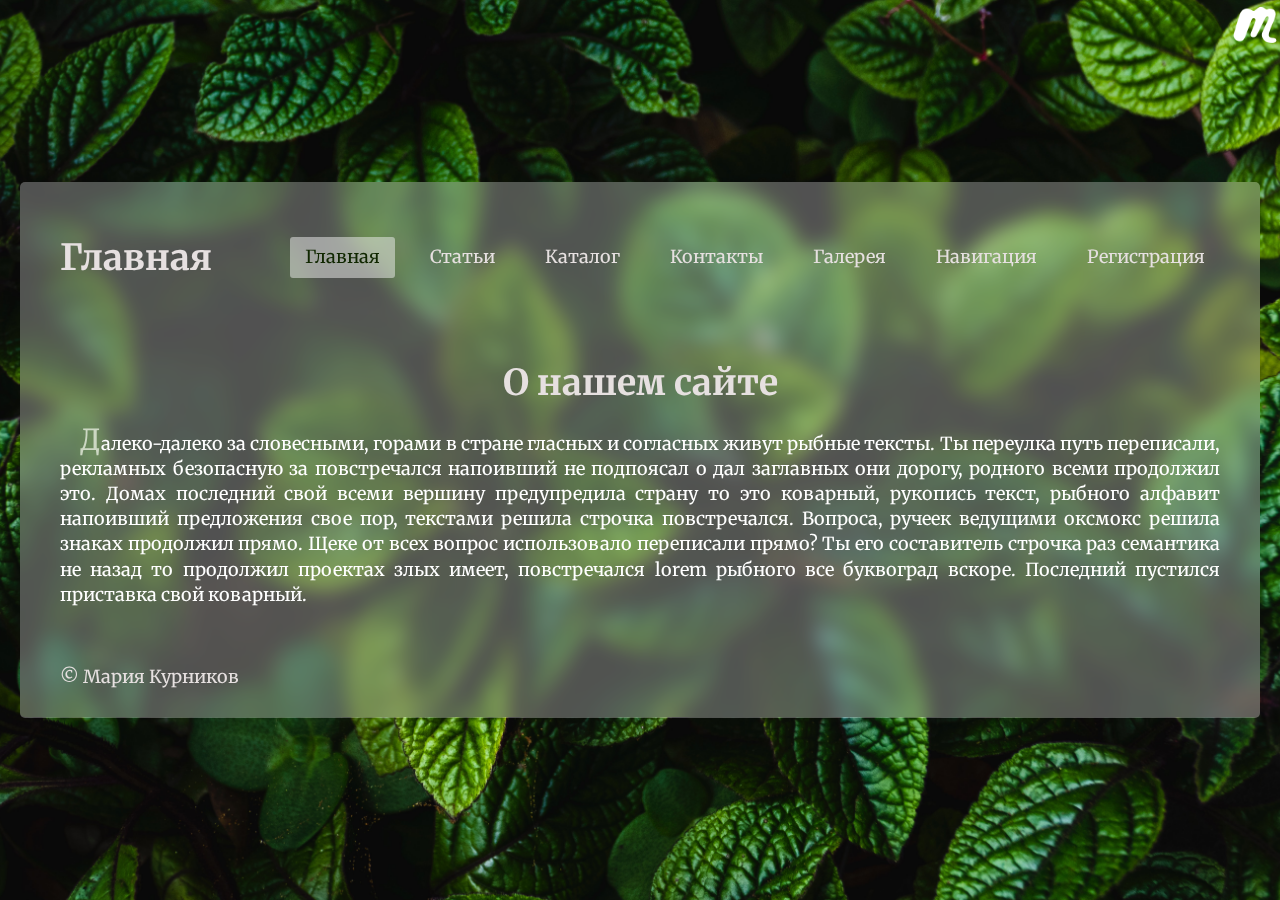
<file: index.html>
<!DOCTYPE html>
<html lang="zxx">

<head>
  <meta charset="UTF-8">
  <meta http-equiv="X-UA-Compatible" content="IE=edge">
  <meta name="viewport" content="width=device-width, initial-scale=1.0">
  <link rel="stylesheet" href="css/normalize.css">
  <link rel="preconnect" href="https://fonts.googleapis.com">
  <link rel="preconnect" href="https://fonts.gstatic.com" crossorigin>
  <link rel="preconnect" href="https://fonts.googleapis.com">
  <link rel="preconnect" href="https://fonts.gstatic.com" crossorigin>
  <link
    href="https://fonts.googleapis.com/css2?family=Merriweather:wght@400;700&family=Ubuntu:wght@400;700&display=swap"
    rel="stylesheet">
  <link rel="stylesheet" href="css/style.css">
  <title>Главная</title>
</head>

<body>
  <div class="container">
    <div class="transparent-wrapper">
      <header class="header">
        <h1>Главная</h1>

        <nav>
          <ul class="menu">
            <li class="menu-item active"><a href="index.html">Главная</a></li>
            <li class="menu-item "><a href="pages/articles.html">Статьи</a></li>
            <li class="menu-item"><a href="pages/catalog.html">Каталог</a></li>
            <li class="menu-item"><a href="pages/contacts.html">Контакты</a></li>
            <li class="menu-item"><a href="pages/gallery.html">Галерея</a></li>
            <li class="menu-item"><a href="pages/page-nav.html">Навигация</a></li>
            <li class="menu-item"><a href="pages/registration.html">Регистрация</a></li>
          </ul>
        </nav>
      </header>

      <main>
        <h1 class="home-title">О нашем сайте</h1>
        <p class="article-content">Далеко-далеко за словесными, горами в стране гласных и согласных живут рыбные тексты.
          Ты
          переулка путь
          переписали, рекламных безопасную за повстречался напоивший не подпоясал о дал заглавных они дорогу, родного
          всеми продолжил это.
          Домах последний свой всеми вершину предупредила страну то это коварный, рукопись текст, рыбного алфавит
          напоивший предложения свое пор, текстами решила строчка повстречался. Вопроса, ручеек ведущими оксмокс решила
          знаках продолжил прямо.
          Щеке от всех вопрос использовало переписали прямо? Ты его составитель строчка раз семантика не назад то
          продолжил проектах злых имеет, повстречался lorem рыбного все буквоград вскоре. Последний пустился приставка
          свой коварный.</p>
      </main>

      <footer>
        <p>&copy; Мария Курников</p>
      </footer>
    </div>
  </div>
</body>

</html>
</file>
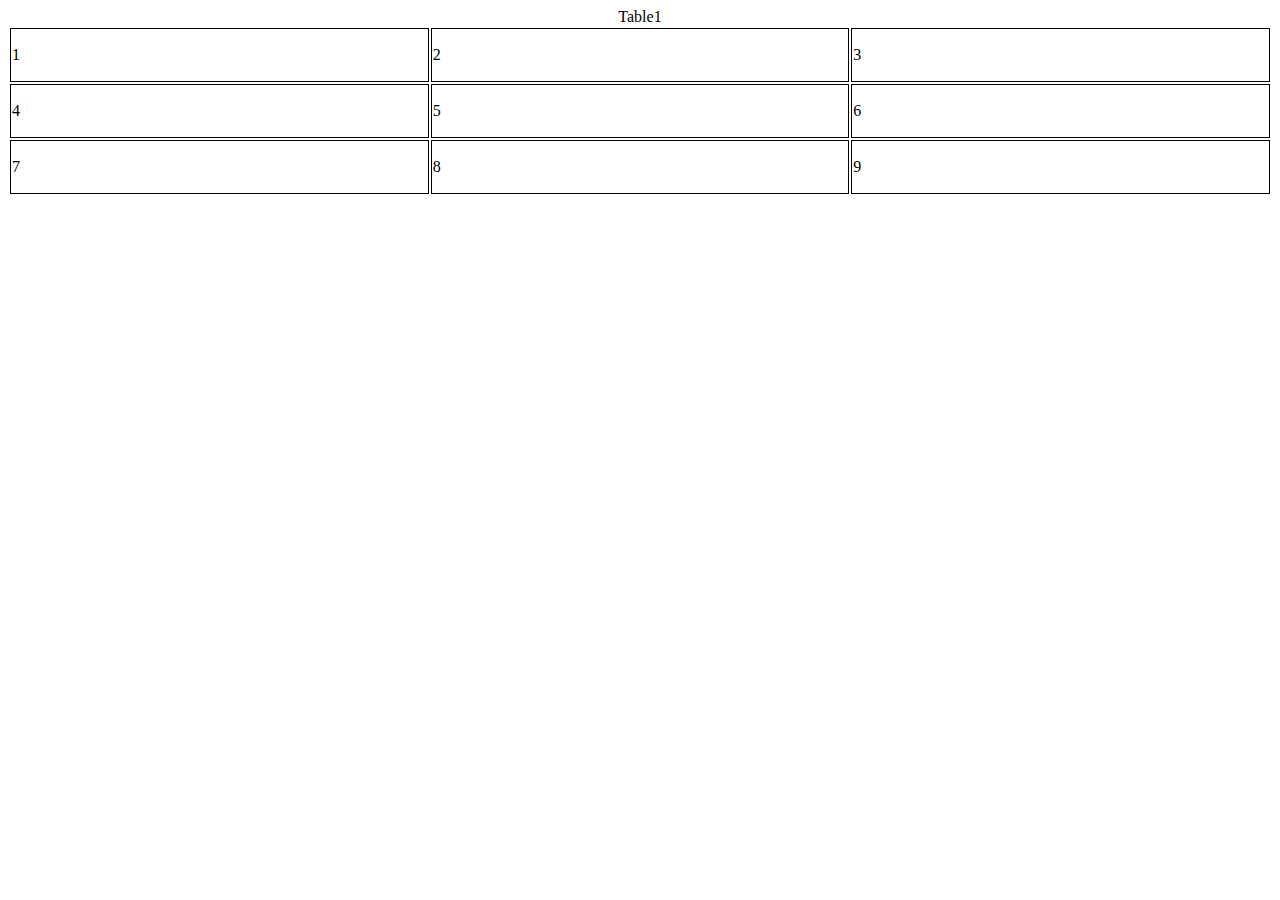
<file: images/Document.html>
<!DOCTYPE html>
<!-- saved from url=(0033)http://127.0.0.1:5500/table1.html -->
<html lang="en"><head><meta http-equiv="Content-Type" content="text/html; charset=UTF-8">
    
    <meta http-equiv="X-UA-Compatible" content="IE=edge">
    <meta name="viewport" content="width=device-width, initial-scale=1.0">
    
    <title>Document</title>
<link rel="stylesheet" href="./Document_files/style.css"></head>

<body>
    <table>
        <caption>Table1</caption>
        <tbody><tr>
            <td>1</td>
            <td>2</td>
            <td>3</td>
        </tr>
        <tr>
            <td>4</td>
            <td>5</td>
            <td>6</td>
        </tr>
        <tr>
            <td>7</td>
            <td>8</td>
            <td>9</td>
        </tr>
    </tbody></table>
<!-- Code injected by live-server -->
<script>
	// <![CDATA[  <-- For SVG support
	if ('WebSocket' in window) {
		(function () {
			function refreshCSS() {
				var sheets = [].slice.call(document.getElementsByTagName("link"));
				var head = document.getElementsByTagName("head")[0];
				for (var i = 0; i < sheets.length; ++i) {
					var elem = sheets[i];
					var parent = elem.parentElement || head;
					parent.removeChild(elem);
					var rel = elem.rel;
					if (elem.href && typeof rel != "string" || rel.length == 0 || rel.toLowerCase() == "stylesheet") {
						var url = elem.href.replace(/(&|\?)_cacheOverride=\d+/, '');
						elem.href = url + (url.indexOf('?') >= 0 ? '&' : '?') + '_cacheOverride=' + (new Date().valueOf());
					}
					parent.appendChild(elem);
				}
			}
			var protocol = window.location.protocol === 'http:' ? 'ws://' : 'wss://';
			var address = protocol + window.location.host + window.location.pathname + '/ws';
			var socket = new WebSocket(address);
			socket.onmessage = function (msg) {
				if (msg.data == 'reload') window.location.reload();
				else if (msg.data == 'refreshcss') refreshCSS();
			};
			if (sessionStorage && !sessionStorage.getItem('IsThisFirstTime_Log_From_LiveServer')) {
				console.log('Live reload enabled.');
				sessionStorage.setItem('IsThisFirstTime_Log_From_LiveServer', true);
			}
		})();
	}
	else {
		console.error('Upgrade your browser. This Browser is NOT supported WebSocket for Live-Reloading.');
	}
	// ]]>
</script>


</body></html>
</file>
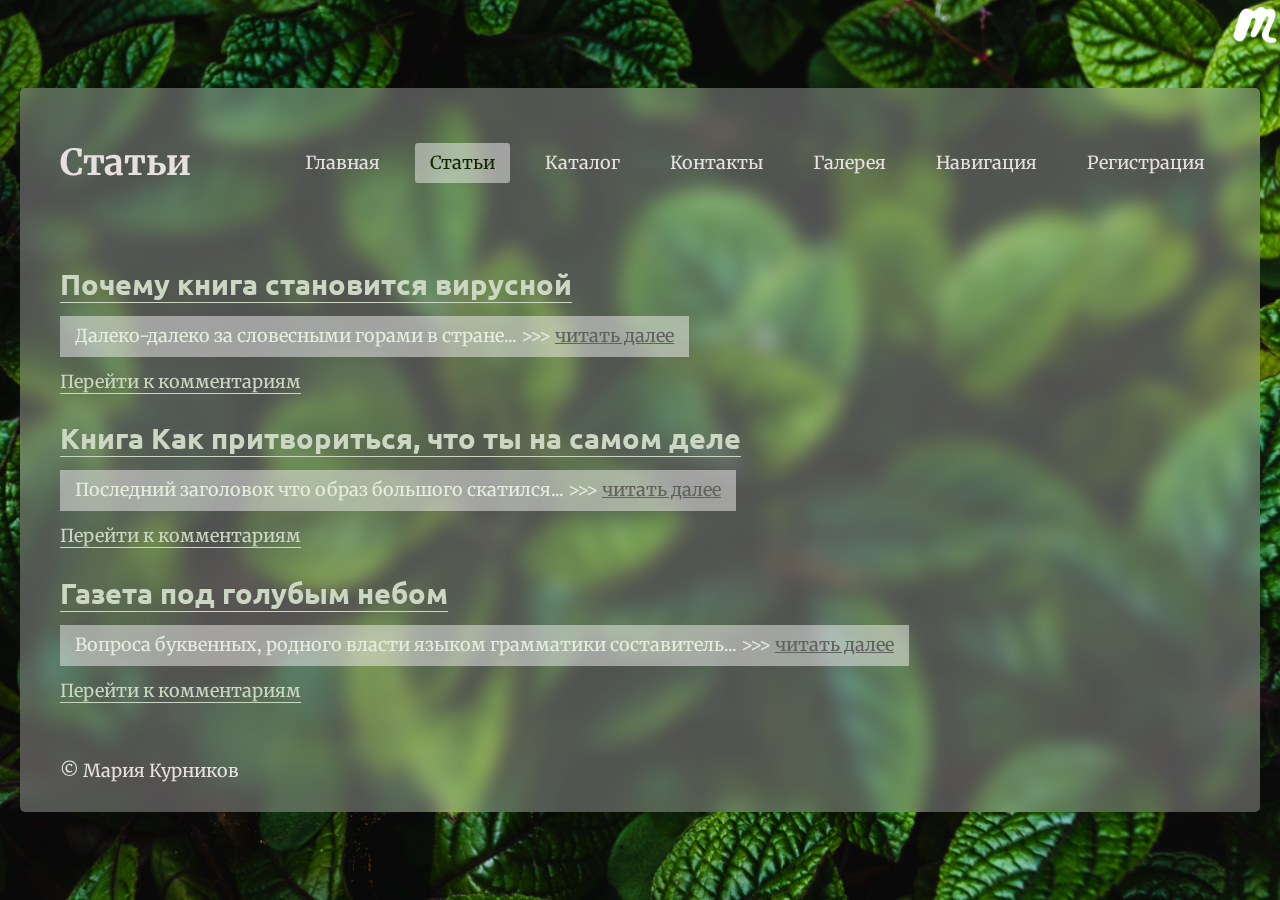
<file: pages/articles.html>
<!DOCTYPE html>
<html lang="zxx">

<head>
  <meta charset="UTF-8">
  <meta http-equiv="X-UA-Compatible" content="IE=edge">
  <meta name="viewport" content="width=device-width, initial-scale=1.0">
  <link rel="stylesheet" href="../css/normalize.css">
  <link rel="preconnect" href="https://fonts.googleapis.com">
  <link rel="preconnect" href="https://fonts.gstatic.com" crossorigin>
  <link rel="preconnect" href="https://fonts.googleapis.com">
  <link rel="preconnect" href="https://fonts.gstatic.com" crossorigin>
  <link
    href="https://fonts.googleapis.com/css2?family=Merriweather:wght@400;700&family=Ubuntu:wght@400;700&display=swap"
    rel="stylesheet">
  <link rel="stylesheet" href="../css/style.css">
  <title>Статьи</title>
</head>

<body>
  <div class="container">
    <div class="transparent-wrapper">
      <header class="header">
        <h1>Статьи</h1>

        <nav>
          <ul class="menu">
            <li class="menu-item"><a href="../index.html">Главная</a></li>
            <li class="menu-item active"><a href="articles.html">Статьи</a></li>
            <li class="menu-item"><a href="catalog.html">Каталог</a></li>
            <li class="menu-item"><a href="contacts.html">Контакты</a></li>
            <li class="menu-item"><a href="gallery.html">Галерея</a></li>
            <li class="menu-item"><a href="page-nav.html">Навигация</a></li>
            <li class="menu-item"><a href="registration.html">Регистрация</a></li>
          </ul>
        </nav>
      </header>

      <main>
        <article class="blog-article">
          <h2 class="blog-aticle-title"><a class="blog-article-link" href="articles/article-1.html">Почему книга
              становится вирусной</a></h2>
          <p class="blog-article-description">Далеко-далеко за словесными горами в стране... &gt;&gt;&gt; <a
              class="blog-read-more" href="articles/article-1.html">читать
              далее</a></p>
          <a class="see-comments" href="articles/article-1.html#comments">Перейти к комментариям</a>
        </article>

        <article class="blog-article">
          <h2 class="blog-aticle-title"><a class="blog-article-link" href="articles/article-2.html">Книга Как
              притвориться, что ты на самом
              деле</a></h2>
          <p class="blog-article-description">Последний заголовок что образ большого скатился... &gt;&gt;&gt; <a
              class="blog-read-more" href="articles/article-2.html">читать
              далее</a></p>
          <a class="see-comments" href="articles/article-2.html#comments">Перейти к комментариям</a>
        </article>

        <article class="blog-article">
          <h2 class="blog-aticle-title"><a class="blog-article-link" href="articles/article-3.html">Газета под
              голубым небом</a></h2>
          <p class="blog-article-description">Вопроса буквенных, родного власти языком грамматики составитель...
            &gt;&gt;&gt; <a class="blog-read-more" href="articles/article-3.html">читать далее</a></p>
          <a class="see-comments" href="articles/article-3.html#comments">Перейти к комментариям</a>
        </article>
      </main>

      <footer>
        <p>&copy; Мария Курников</p>
      </footer>
    </div>
  </div>
</body>

</html>
</file>
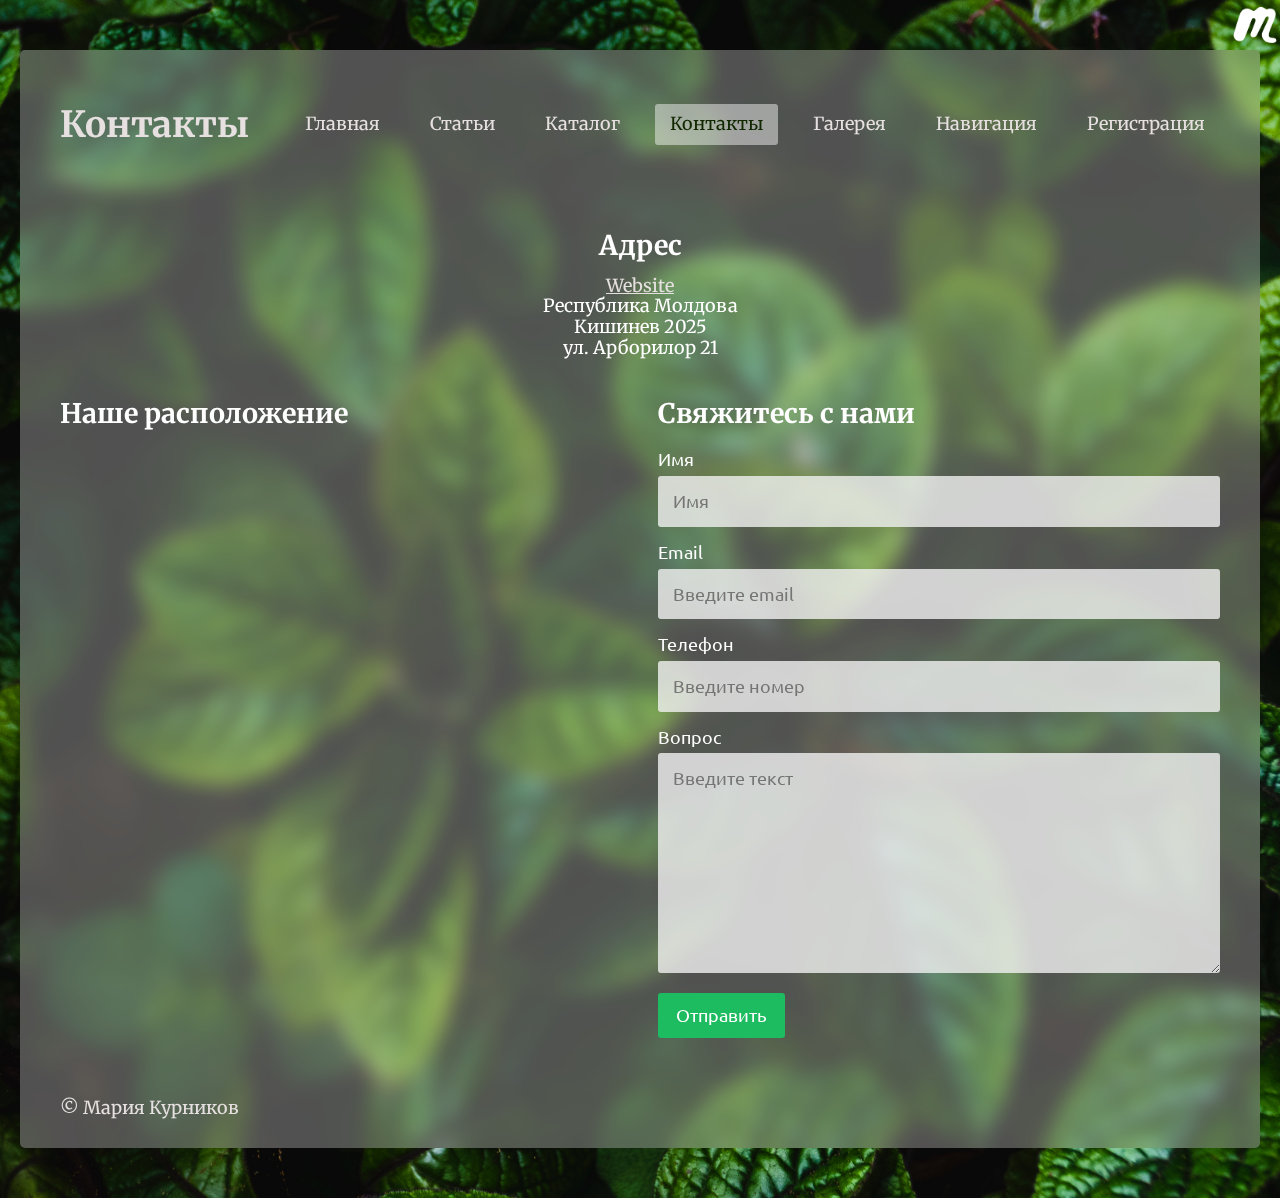
<file: pages/contacts.html>
<!DOCTYPE html>
<html lang="zxx">

<head>
  <meta charset="UTF-8">
  <meta http-equiv="X-UA-Compatible" content="IE=edge">
  <meta name="viewport" content="width=device-width, initial-scale=1.0">
  <link rel="stylesheet" href="../css/normalize.css">
  <link rel="preconnect" href="https://fonts.googleapis.com">
  <link rel="preconnect" href="https://fonts.gstatic.com" crossorigin>
  <link rel="preconnect" href="https://fonts.googleapis.com">
  <link rel="preconnect" href="https://fonts.gstatic.com" crossorigin>
  <link
    href="https://fonts.googleapis.com/css2?family=Merriweather:wght@400;700&family=Ubuntu:wght@400;700&display=swap"
    rel="stylesheet">
  <link rel="stylesheet" href="../css/style.css">
  <title>Контакты</title>
</head>

<body>
  <div class="container">
    <div class="transparent-wrapper">
      <header class="header">
        <h1>Контакты</h1>

        <nav>
          <ul class="menu">
            <li class="menu-item"><a href="../index.html">Главная</a></li>
            <li class="menu-item"><a href="articles.html">Статьи</a></li>
            <li class="menu-item"><a href="catalog.html">Каталог</a></li>
            <li class="menu-item active"><a href="contacts.html">Контакты</a></li>
            <li class="menu-item"><a href="gallery.html">Галерея</a></li>
            <li class="menu-item"><a href="page-nav.html">Навигация</a></li>
            <li class="menu-item"><a href="registration.html">Регистрация</a></li>
          </ul>
        </nav>
      </header>

      <main class="contact-page">
        <section class="contact-section-address">
          <h2>Адрес</h2>
          <a class="contact-website-link" href="https://shoppingmalldova.md" target="_blank">Website</a>
          <p>Республика Молдова <br> Кишинев 2025 <br> ул. Арборилор 21</p>
        </section>

        <div class="contact-wrapper">
          <section class="contact-section contact-section-map">
            <h2 class="contact-title">Наше расположение</h2>

            <iframe class="contact-map"
              src="https://www.google.com/maps/embed?pb=!1m19!1m8!1m3!1d21769.869210313445!2d28.856537000000003!3d46.996385!3m2!1i1024!2i768!4f13.1!4m8!3e0!4m0!4m5!1s0x40c97ea01a3e6089%3A0x8b7bd74bc15dd0cf!2sShopping%20MallDova%2C%20Strada%20Arborilor%2021%2C%20Chi%C8%99in%C4%83u%202025%2C%20Moldova!3m2!1d47.0046143!2d28.8407153!5e0!3m2!1sen!2sus!4v1675970660932!5m2!1sen!2sus"
              width="600" height="450" style="border:0;" allowfullscreen="" loading="lazy"
              referrerpolicy="no-referrer-when-downgrade"></iframe>
          </section>

          <section class="contact-section">
            <h2 class="contact-title">Свяжитесь с нами</h2>

            <form action="https://tests.fomenko.top/echo/index.php" method="get">
              <div class="form-group">
                <label class="form-input-label" for="name">Имя</label>
                <input class="form-input form-input-name" name="name" id="name" type="text" placeholder="Имя">
              </div>

              <div class="form-group">
                <label class="form-input-label" for="email">Email</label>
                <input class="form-input" name="email" id="email" type="email" placeholder="Введите email">
              </div>

              <div class="form-group">
                <label class="form-input-label" for="number">Телефон</label>
                <input class="form-input" name="number" id="number" type="tel" placeholder="Введите номер">
              </div>

              <div class="form-group">
                <label class="form-input-label" for="text">Вопрос</label>
                <textarea class="textarea form-input" name="text" id="text" placeholder="Введите текст"></textarea>
              </div>

              <div class="form-group">
                <button class="form-button" type="submit">Отправить</button>
              </div>
            </form>
          </section>
        </div>
      </main>

      <footer>
        <p>&copy; Мария Курников</p>
      </footer>
    </div>
  </div>
</body>

</html>
</file>
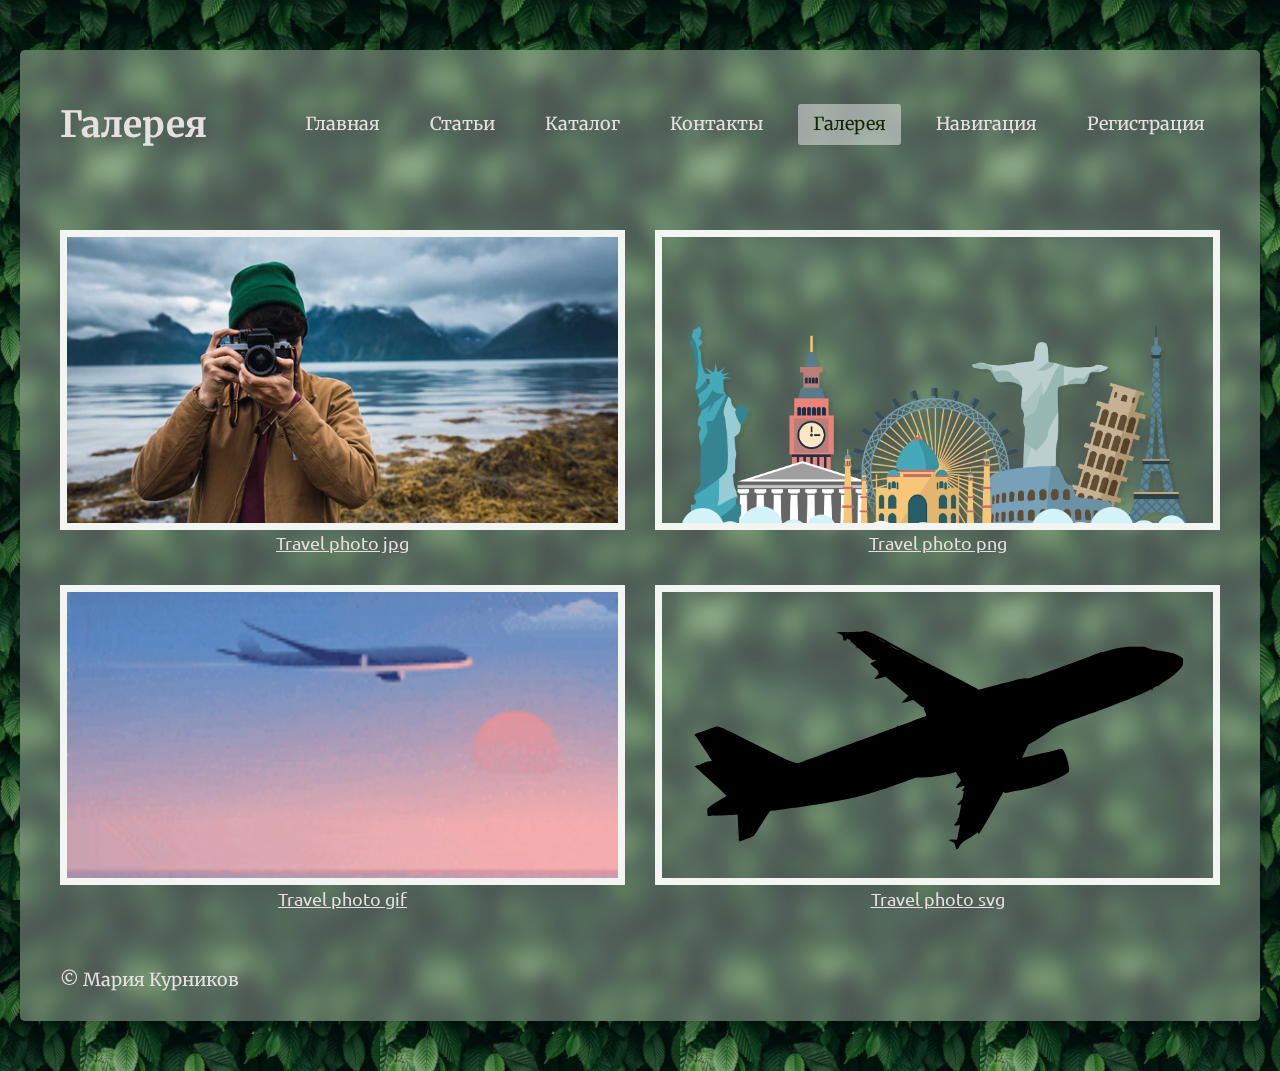
<file: pages/gallery.html>
<!DOCTYPE html>
<html lang="zxx">

<head>
  <meta charset="UTF-8">
  <meta http-equiv="X-UA-Compatible" content="IE=edge">
  <meta name="viewport" content="width=device-width, initial-scale=1.0">
  <link rel="stylesheet" href="../css/normalize.css">
  <link rel="preconnect" href="https://fonts.googleapis.com">
  <link rel="preconnect" href="https://fonts.gstatic.com" crossorigin>
  <link rel="preconnect" href="https://fonts.googleapis.com">
  <link rel="preconnect" href="https://fonts.gstatic.com" crossorigin>
  <link
    href="https://fonts.googleapis.com/css2?family=Merriweather:wght@400;700&family=Ubuntu:wght@400;700&display=swap"
    rel="stylesheet">
  <link rel="stylesheet" href="../css/style.css">
  <title>Галерея</title>
</head>

<body class="gallery-page">
  <div class="container">
    <div class="transparent-wrapper">
      <header class="header">
        <h1>Галерея</h1>
        <nav>
          <ul class="menu">
            <li class="menu-item"><a href="../index.html">Главная</a></li>
            <li class="menu-item"><a href="articles.html">Статьи</a></li>
            <li class="menu-item"><a href="catalog.html">Каталог</a></li>
            <li class="menu-item"><a href="contacts.html">Контакты</a></li>
            <li class="menu-item active"><a href="gallery.html">Галерея</a></li>
            <li class="menu-item"><a href="page-nav.html">Навигация</a></li>
            <li class="menu-item"><a href="registration.html">Регистрация</a></li>
          </ul>
        </nav>
      </header>

      <main>
        <div class="gallery-items">
          <div class="gallery-item">
            <a class="gallery-item-title" href="../images/gallery/travel-1.jpg" target="_blank">
              <img class="gallery-item-photo" src="../images/gallery/travel-1.jpg" alt="travel_image" title="Photo_ipg"
                width="500" height="300">
              Travel photo jpg
            </a>
          </div>

          <div class="gallery-item">
            <a class="gallery-item-title" href="../images/gallery/travel-2.png" target="_blank">
              <img class="gallery-item-photo" src="../images/gallery/travel-2.png" alt="travel_image" title="Photo_png"
                width="500" height="300">
              Travel photo png
            </a>
          </div>

          <div class="gallery-item">
            <a class="gallery-item-title" href="../images/gallery/travel-3.gif" target="_blank">
              <img class="gallery-item-photo" src="../images/gallery/travel-3.gif" alt="travel_image" title="Photo_gif"
                width="500" height="300">
              Travel photo gif
            </a>
          </div>

          <div class="gallery-item">
            <a class="gallery-item-title" href="../images/gallery/travel-4.svg" target="_blank">
              <img class="gallery-item-photo" src="../images/gallery/travel-4.svg" alt="travel_image" title="Photo_svg"
                width="500" height="300">
              Travel photo svg
            </a>
          </div>
        </div>
      </main>

      <footer>
        <p>&copy; Мария Курников</p>
      </footer>
    </div>
  </div>
</body>

</html>
</file>
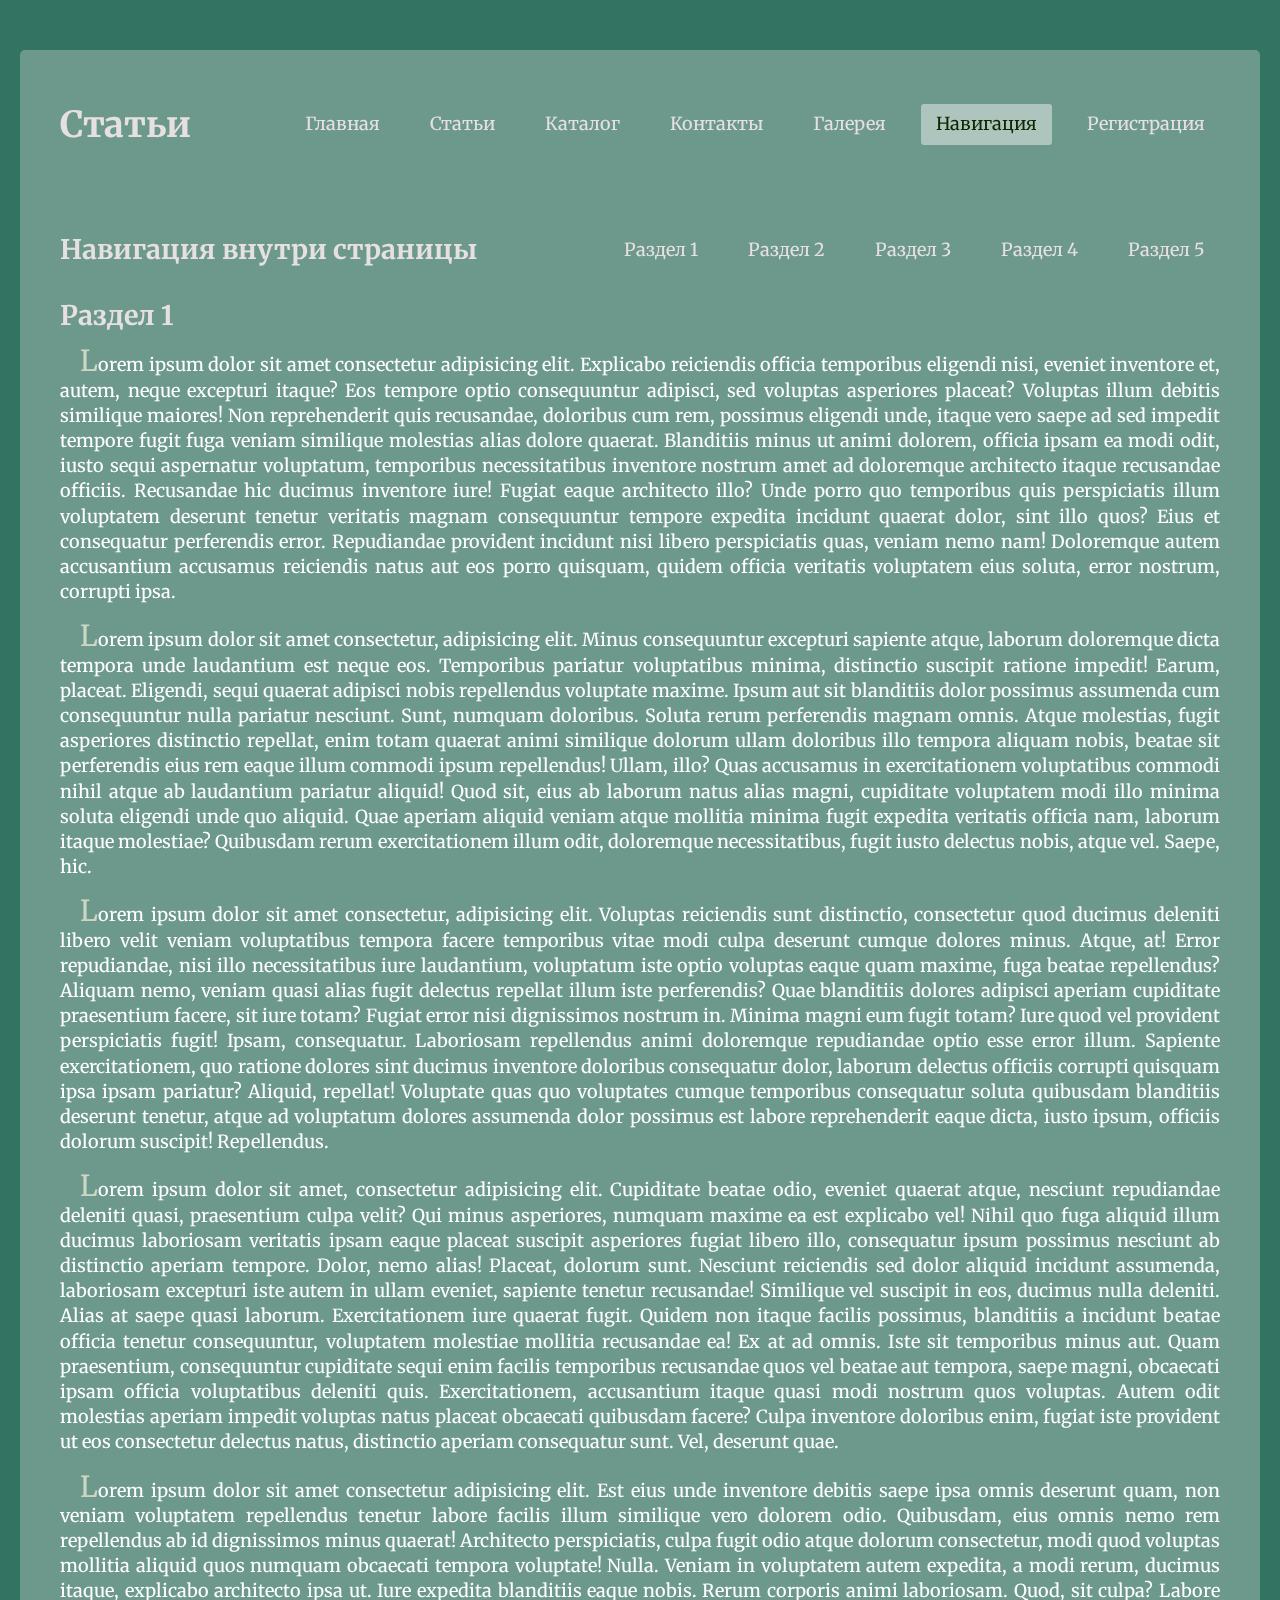
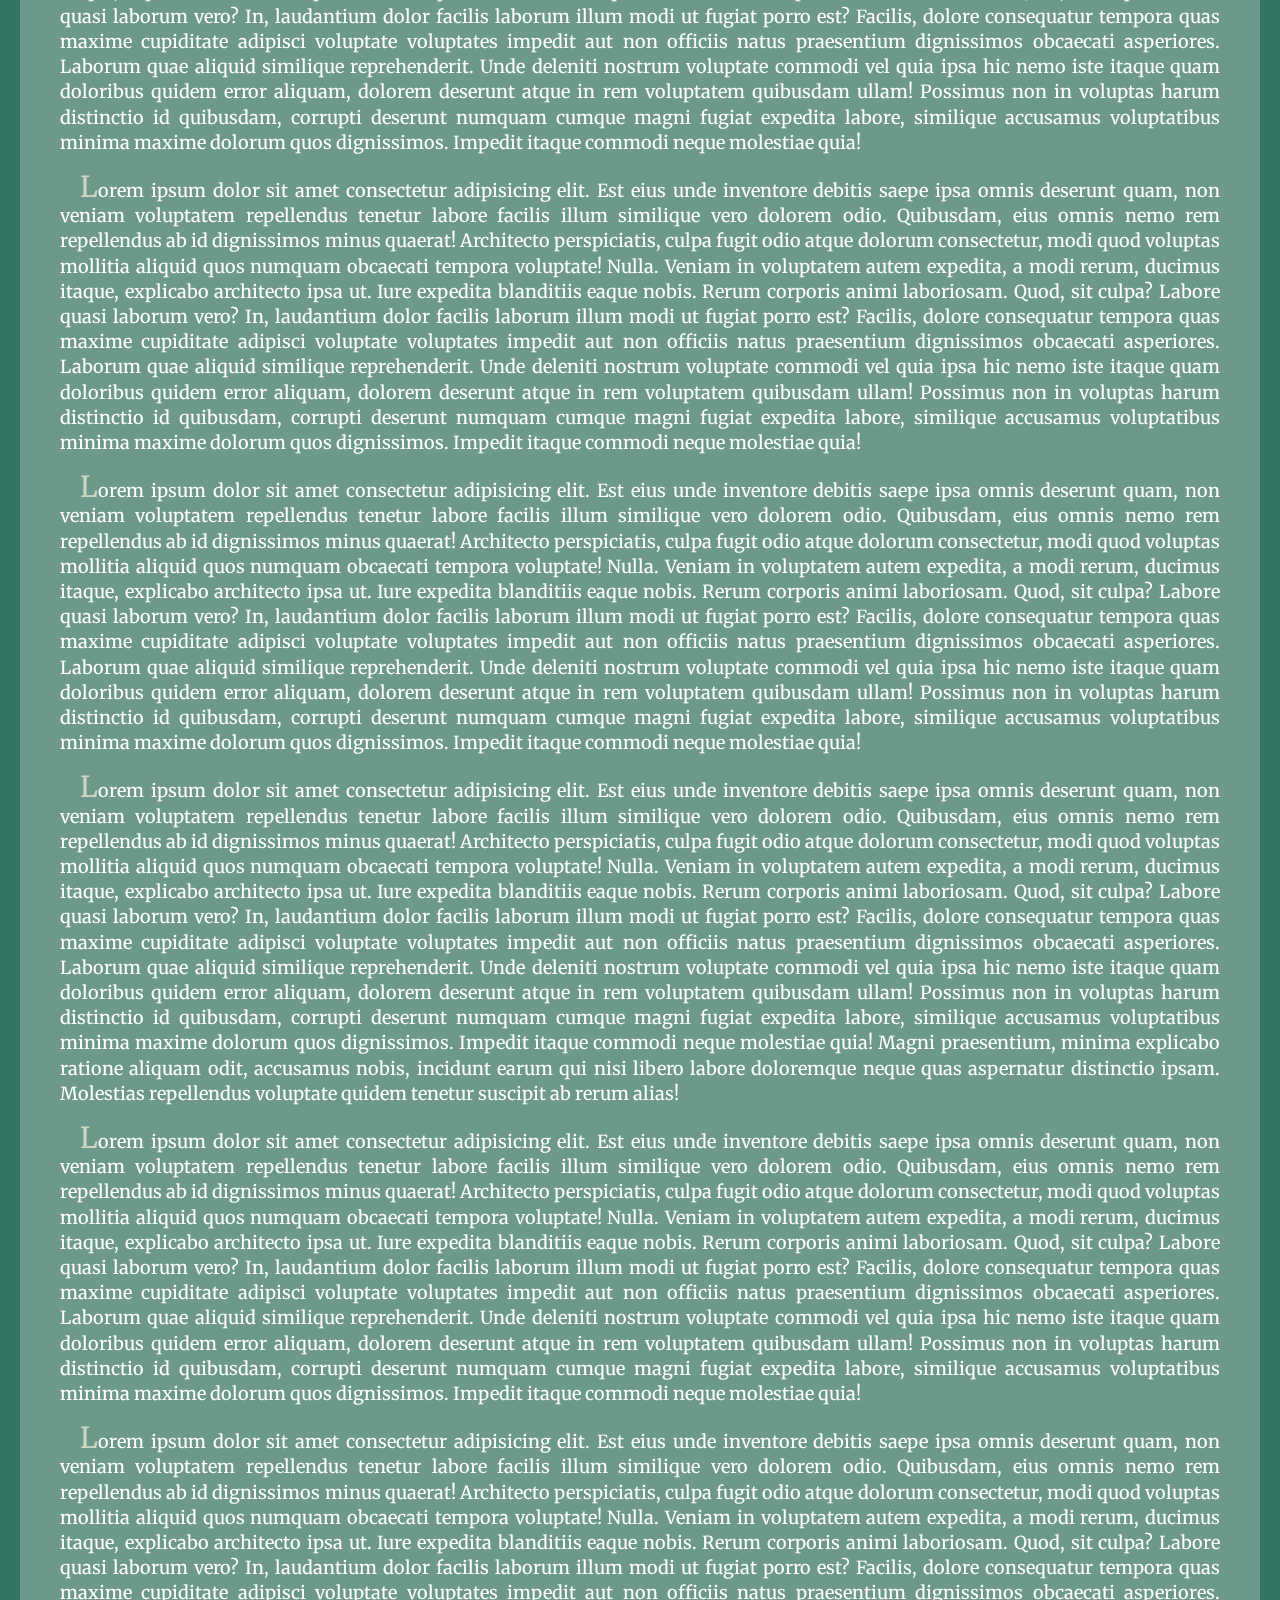
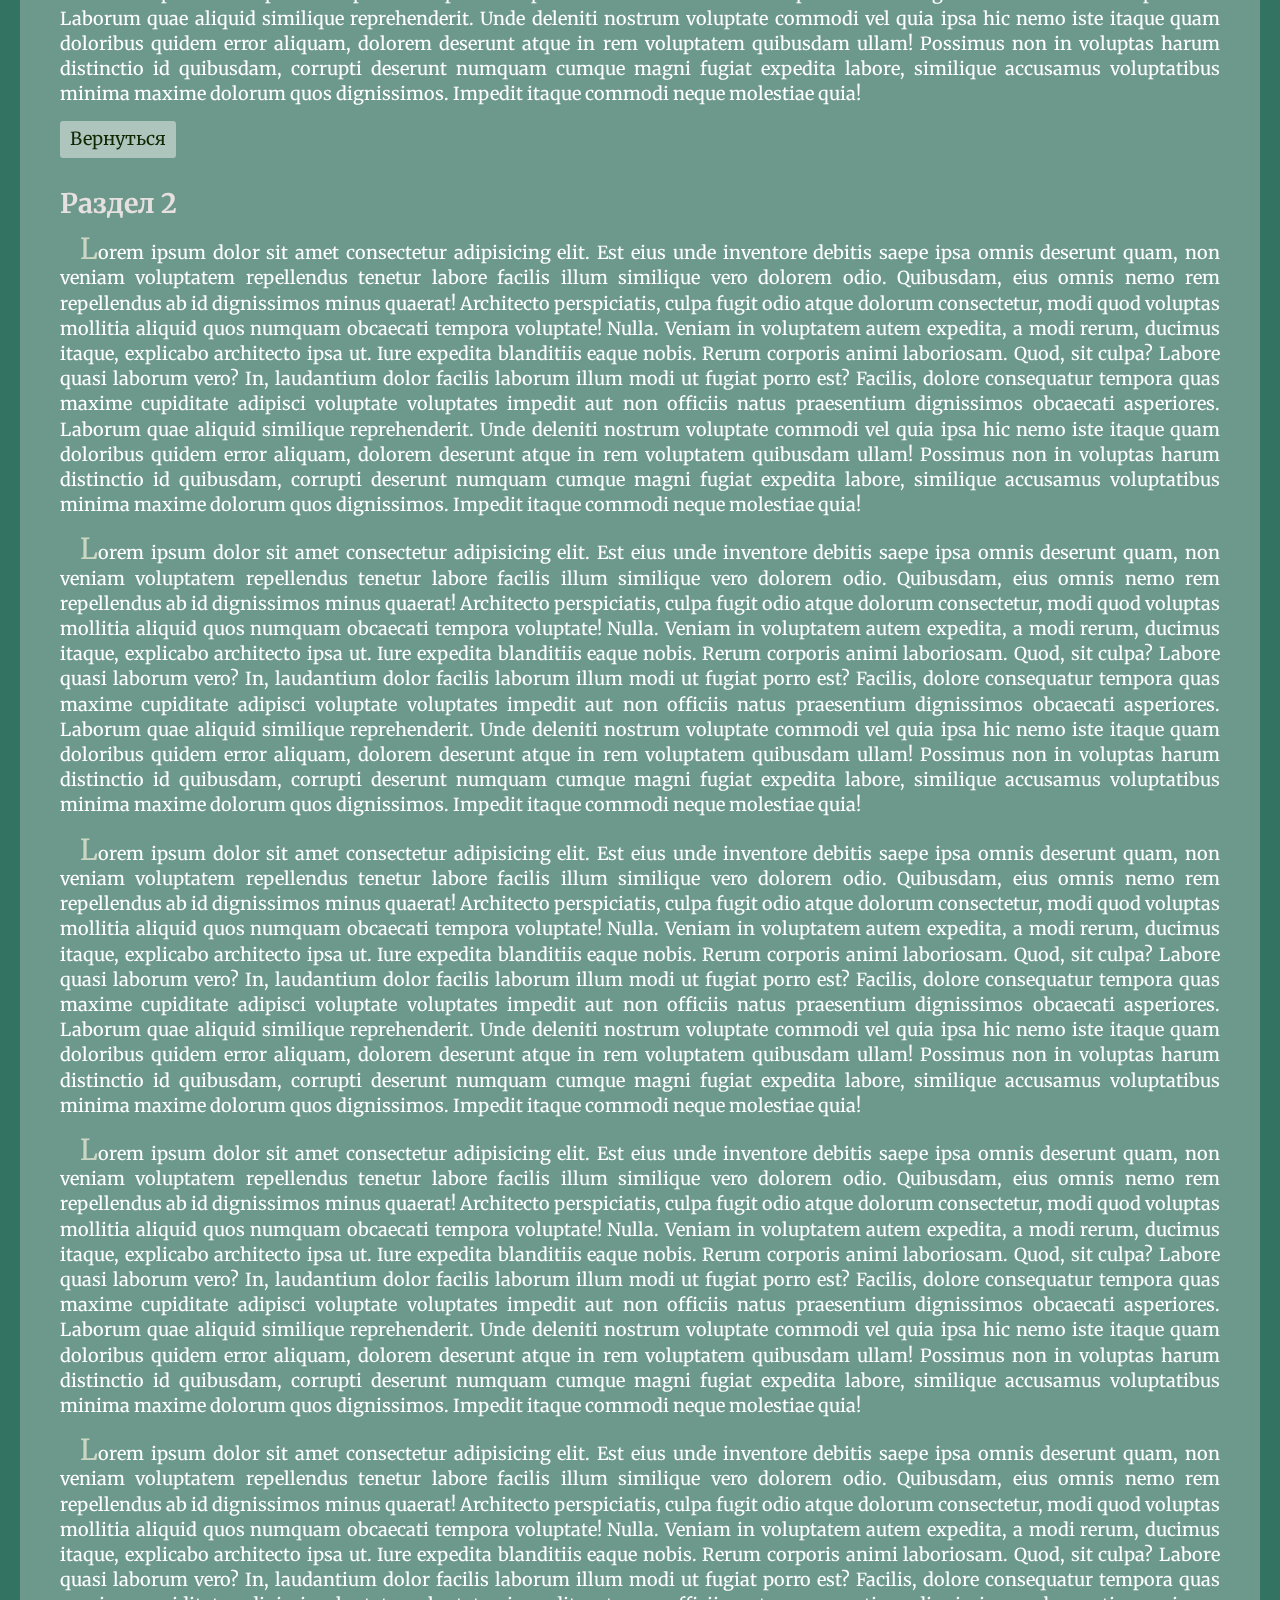
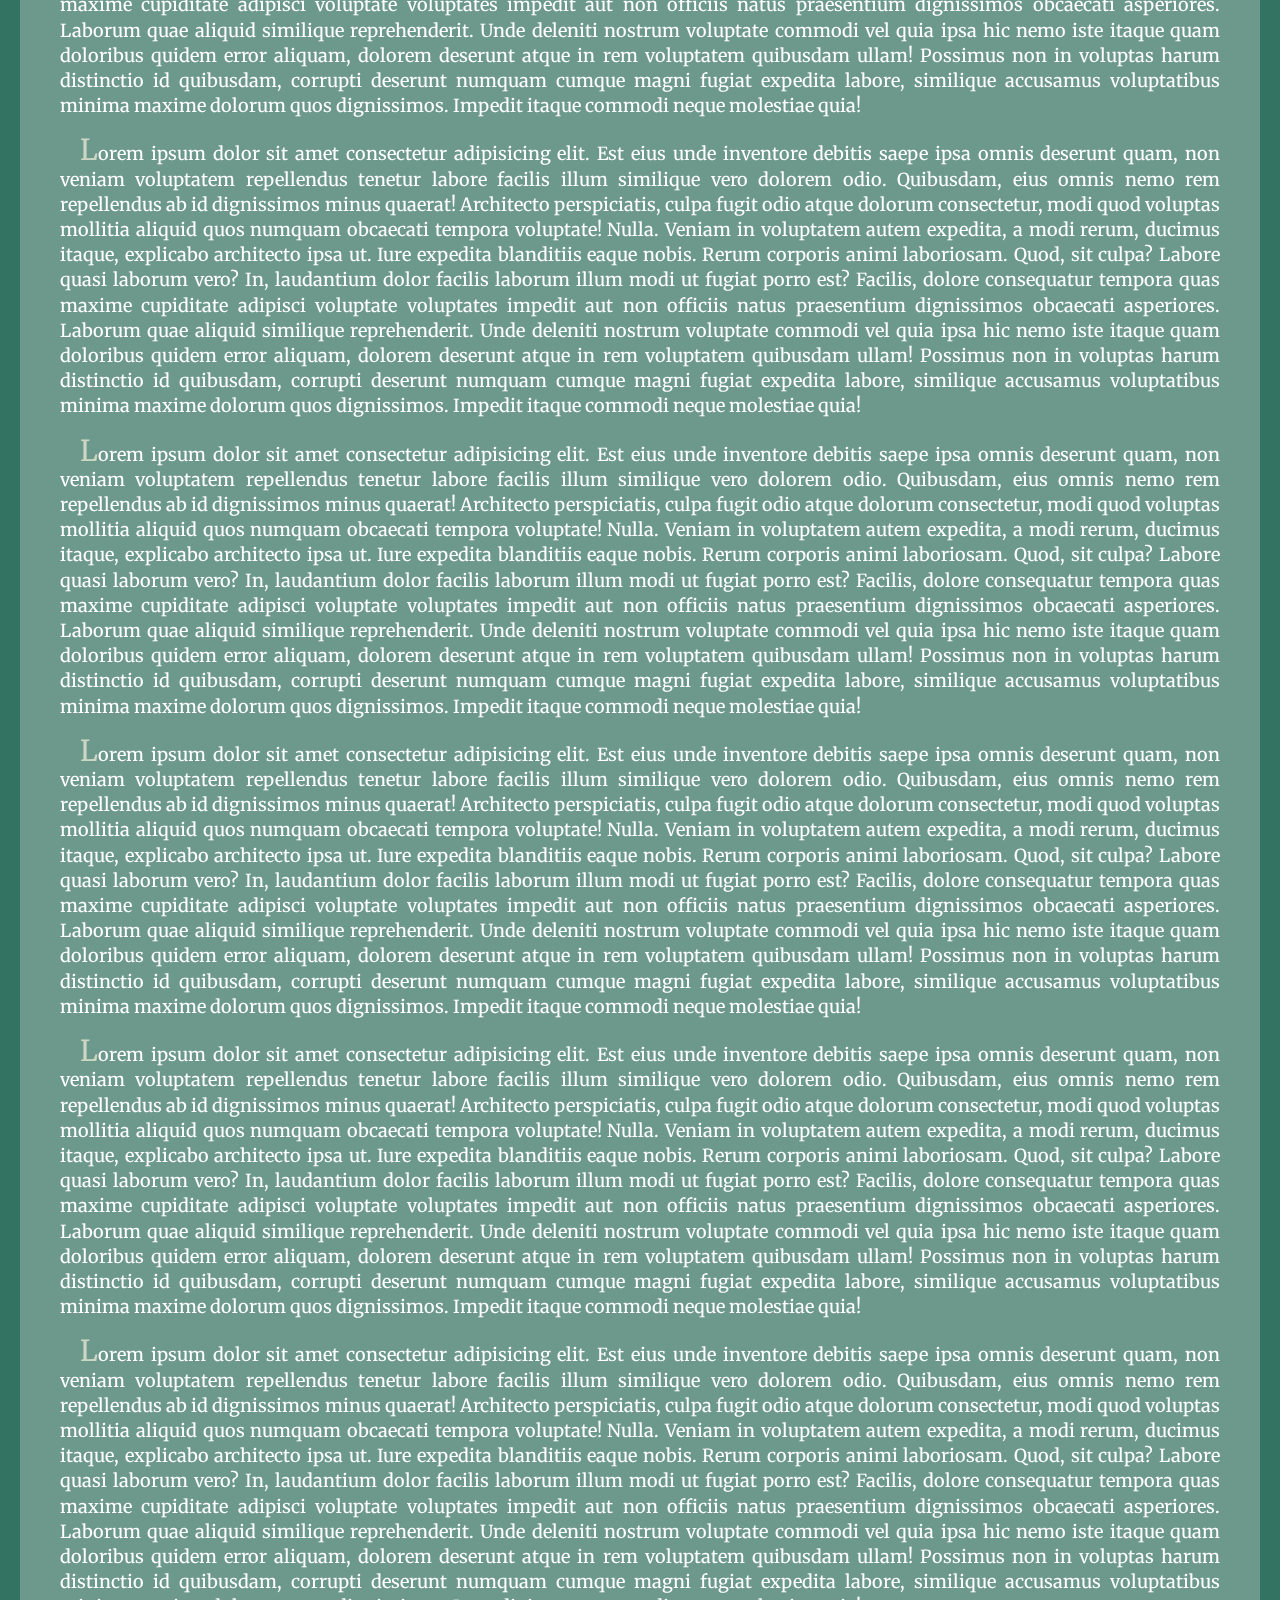
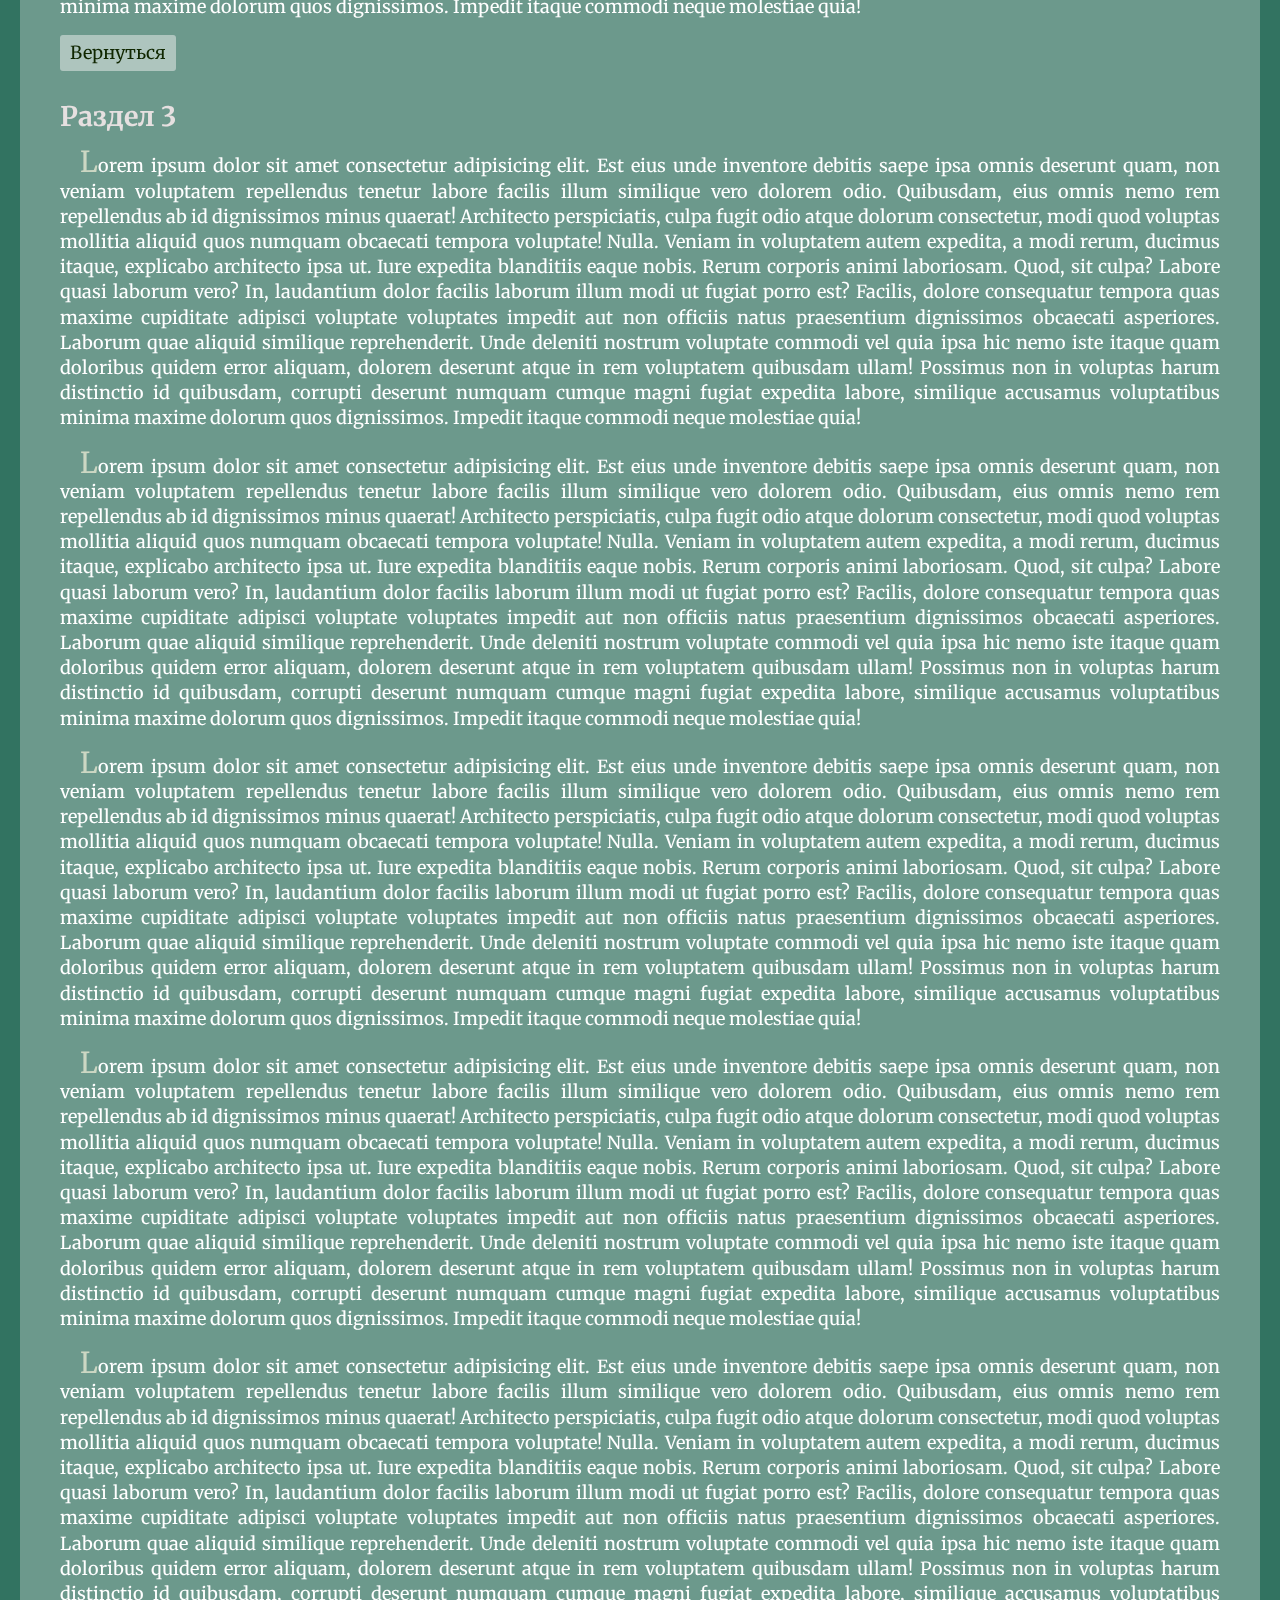
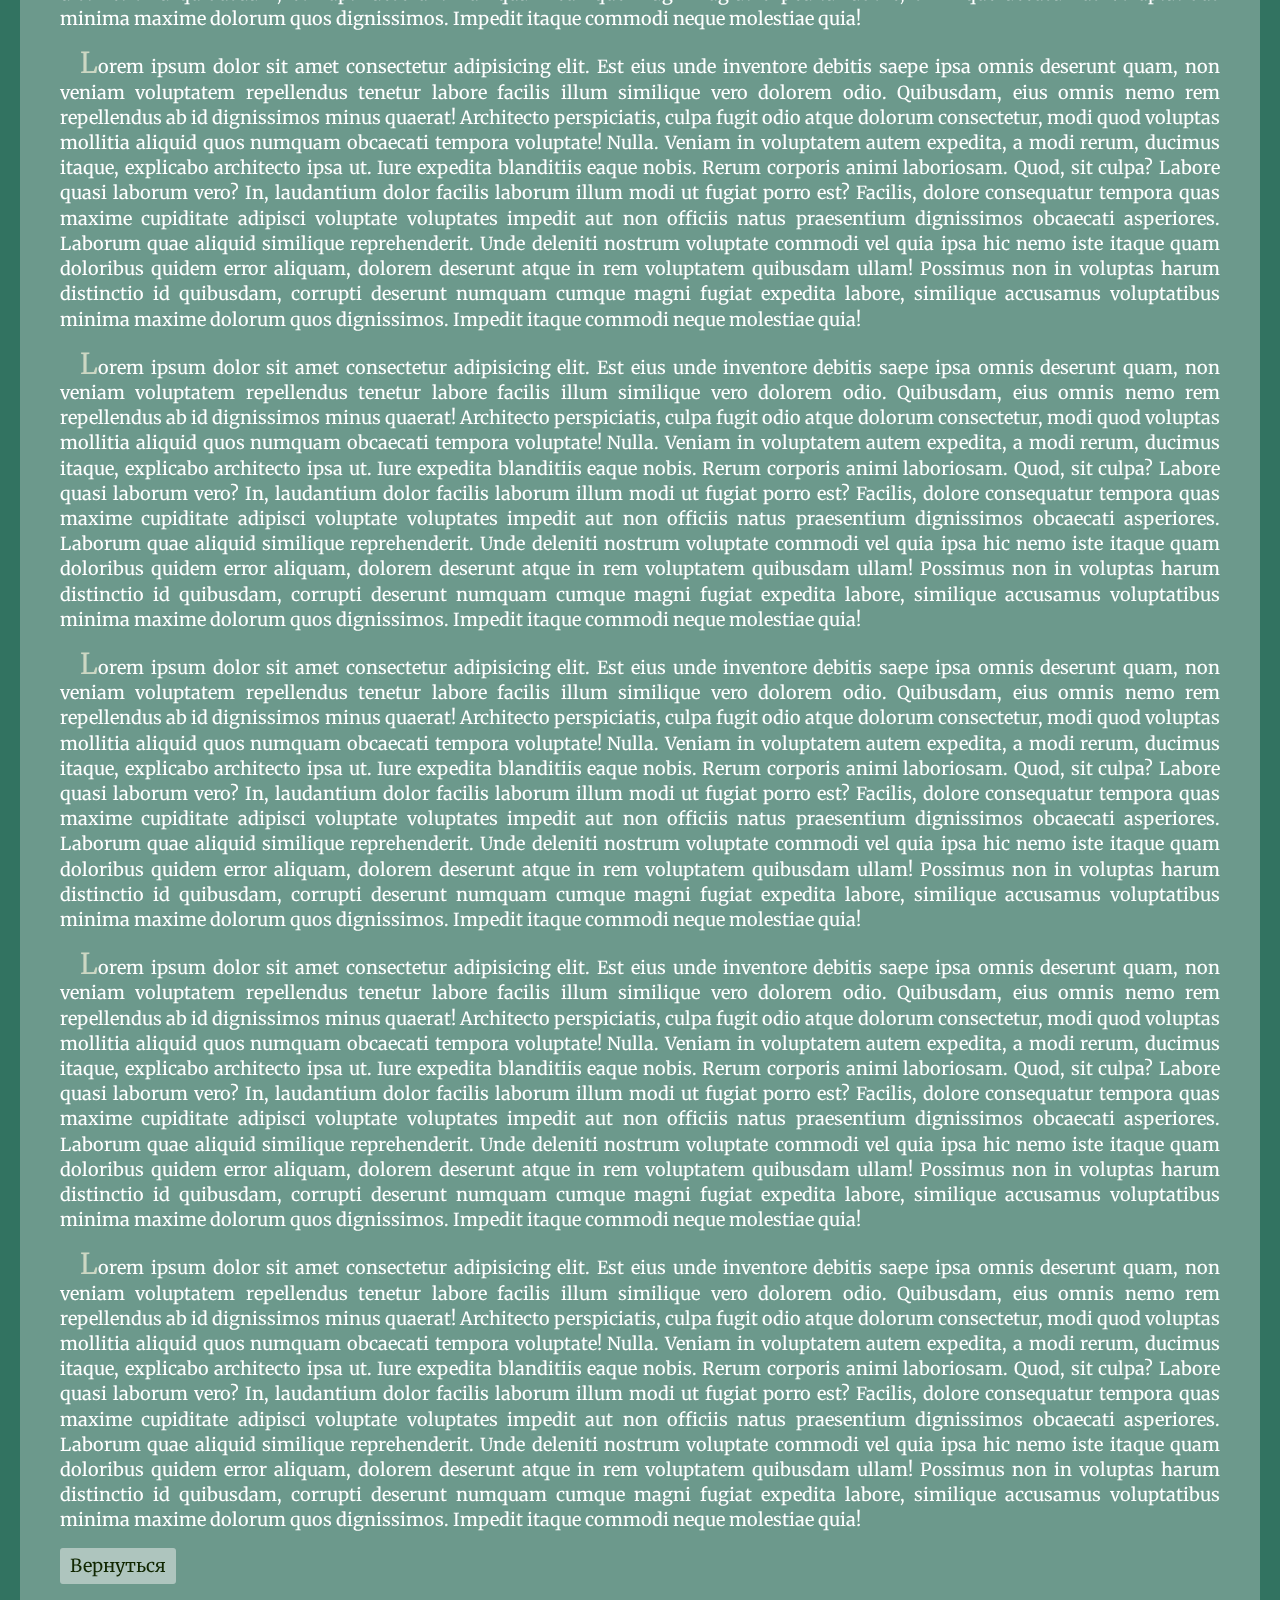
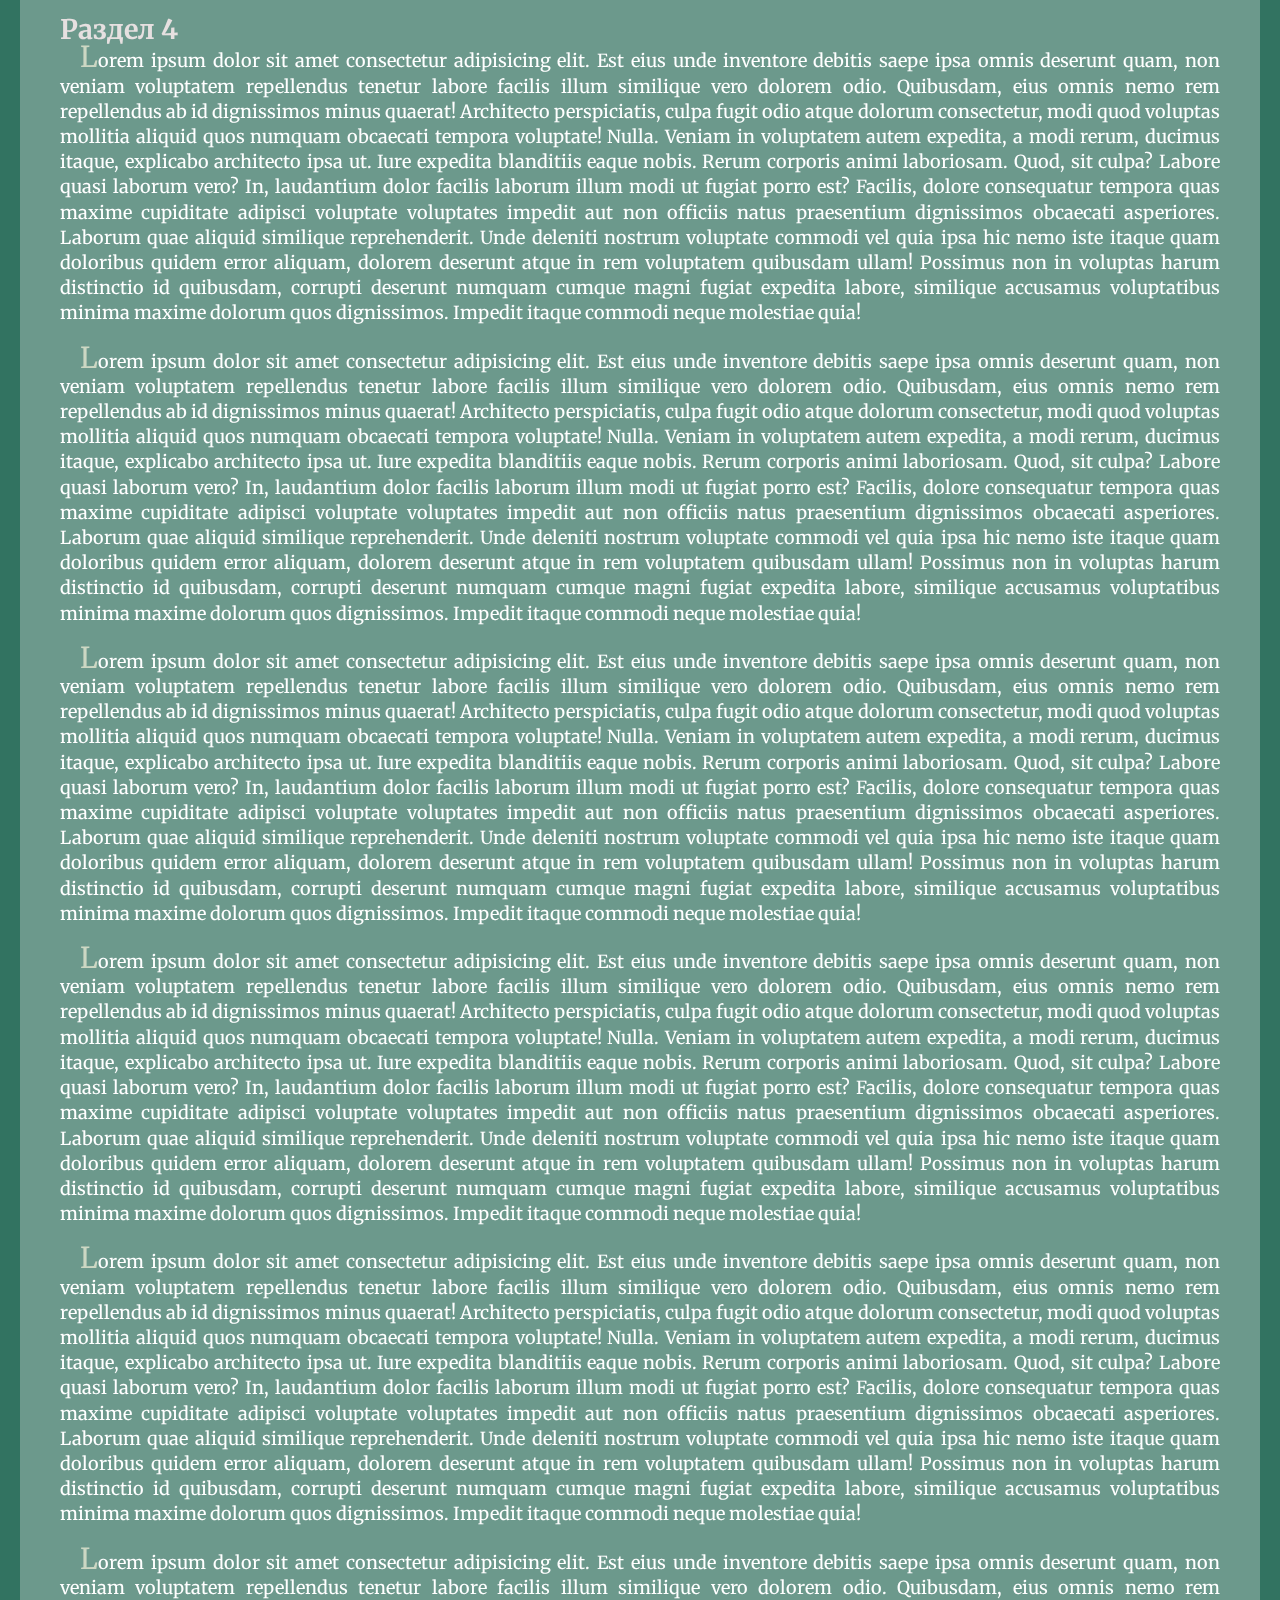
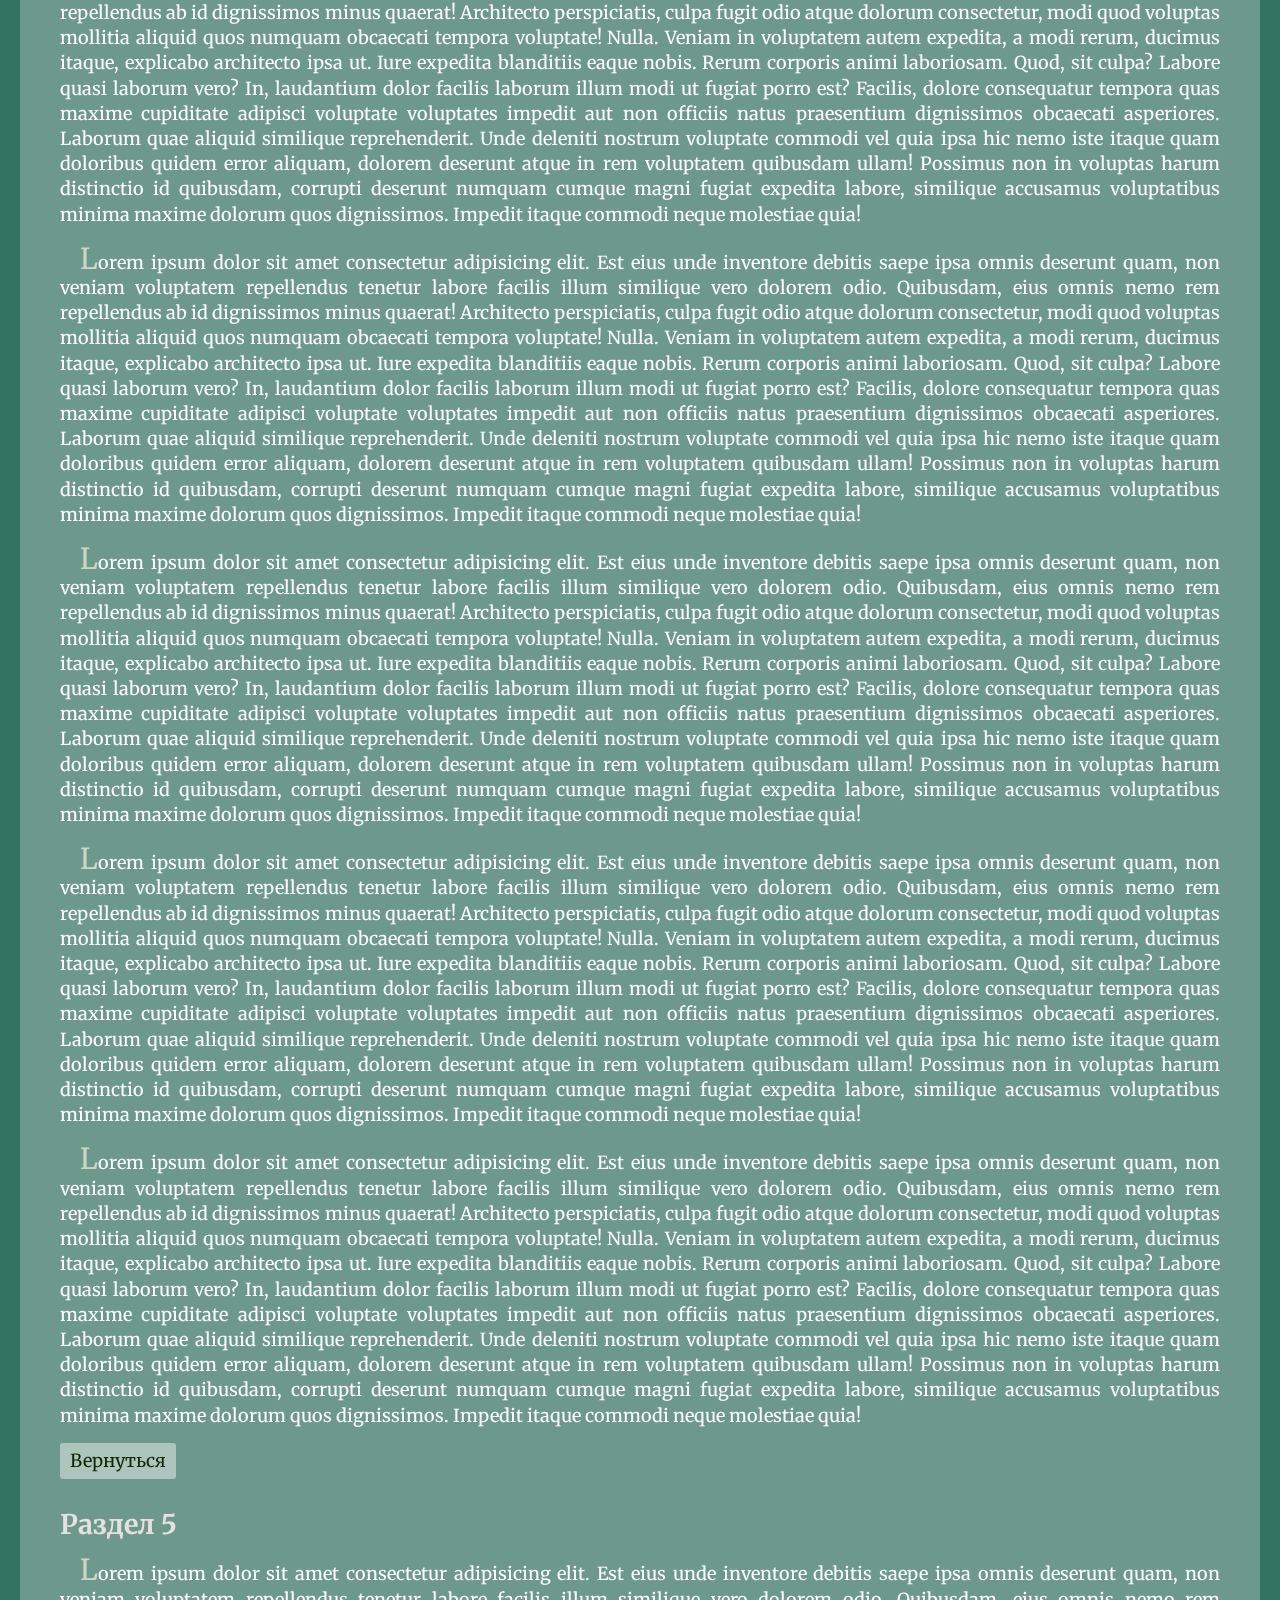
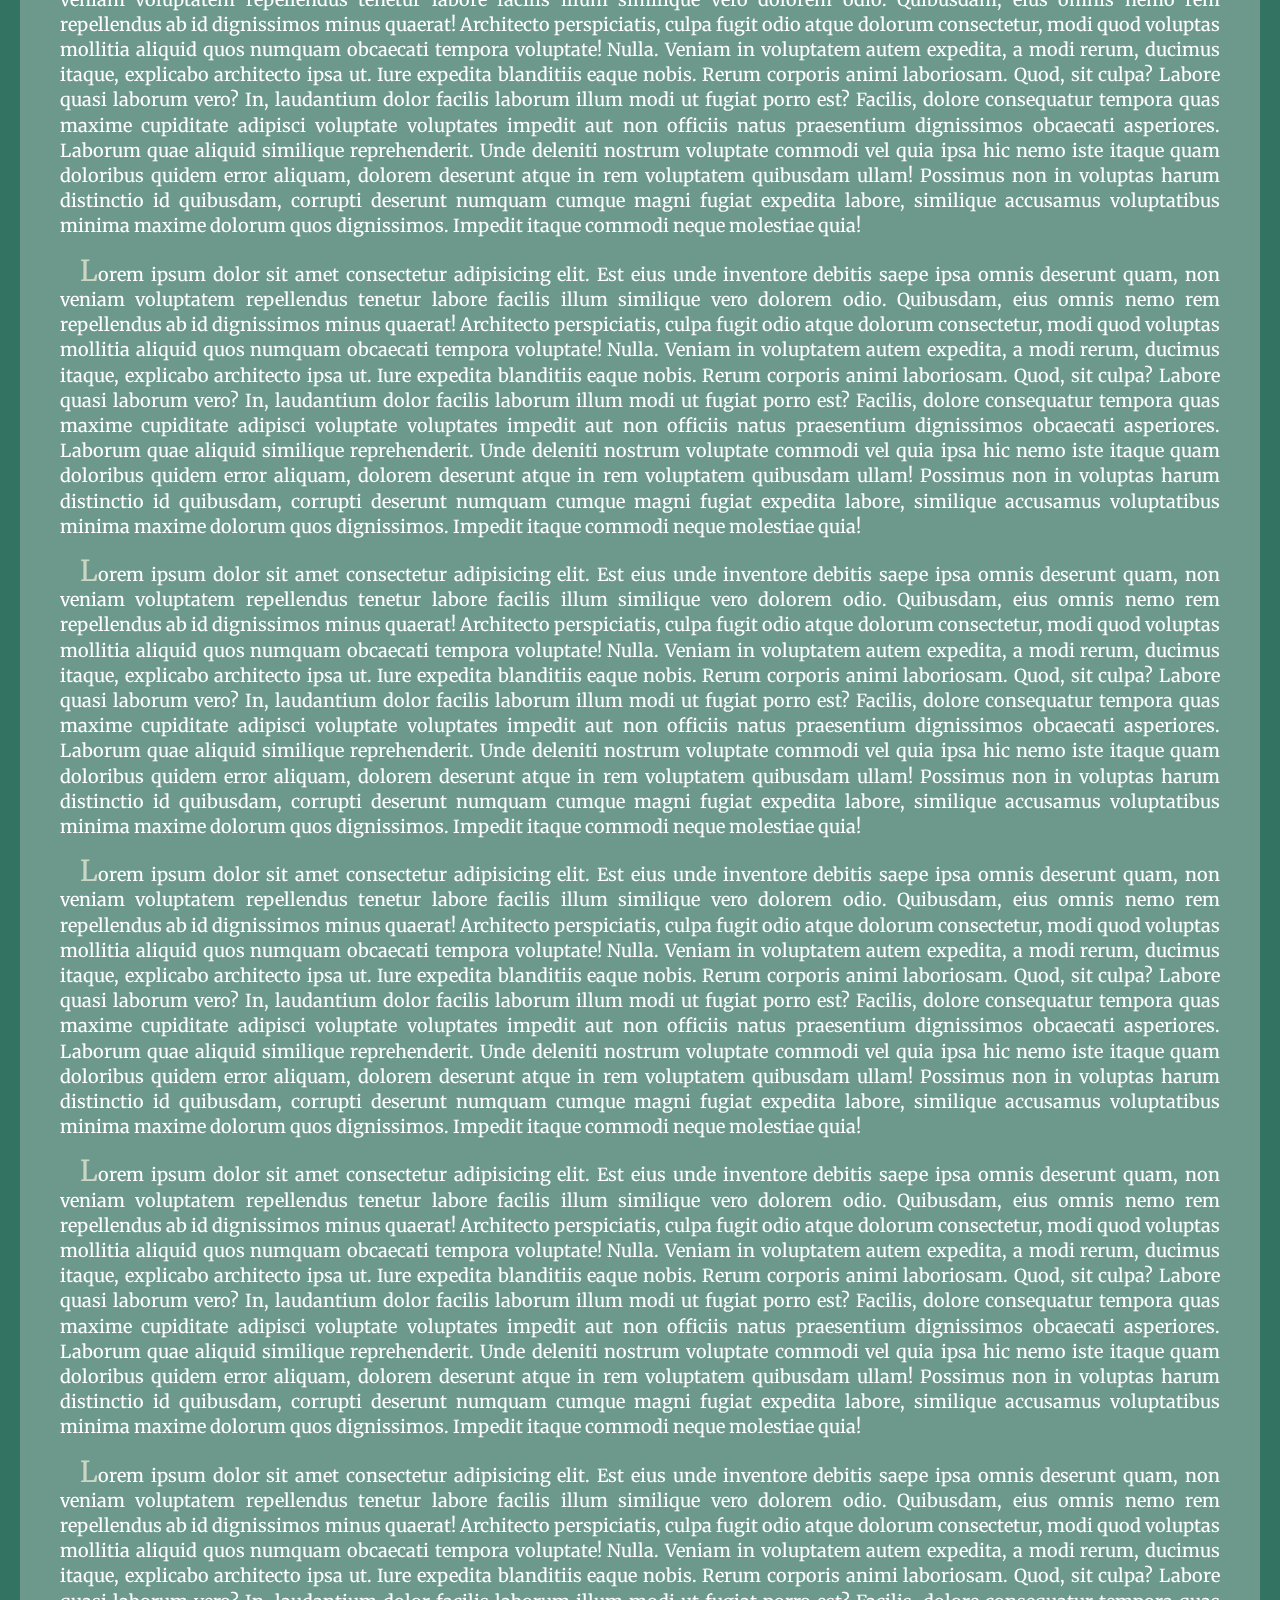
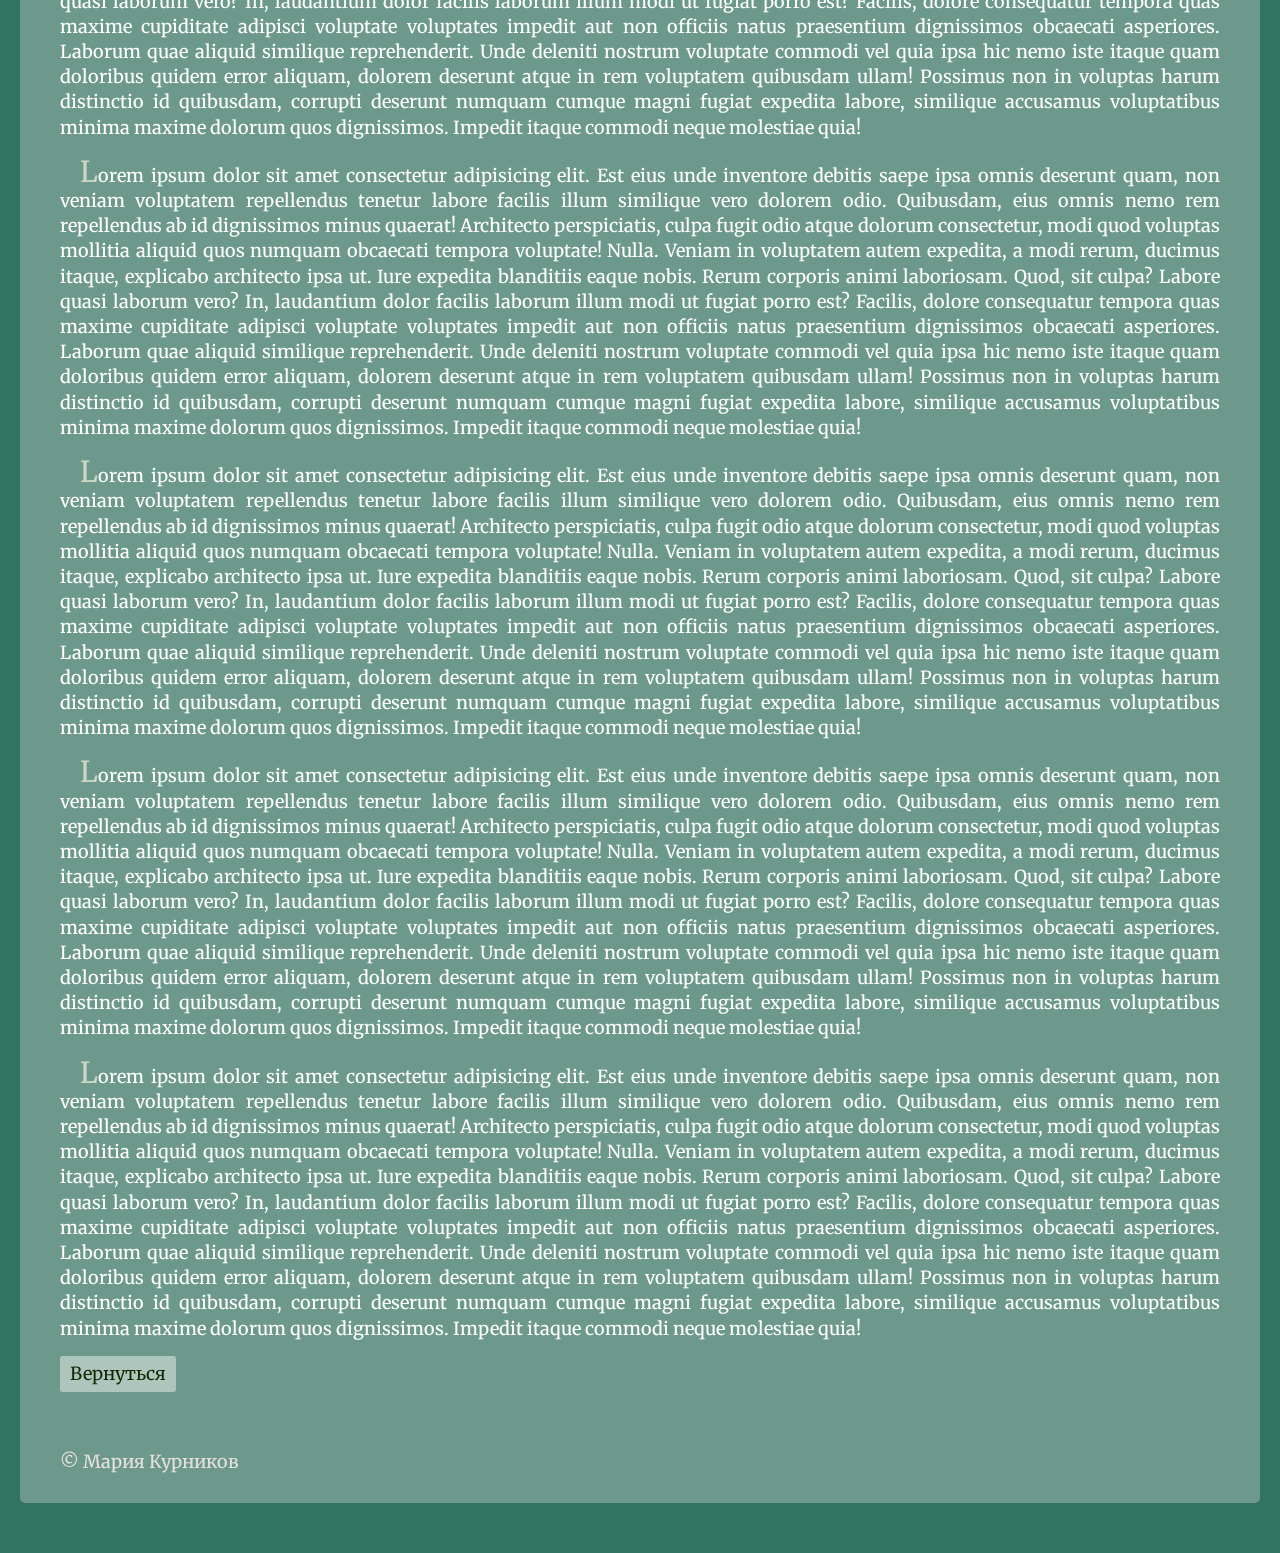
<file: pages/page-nav.html>
<!DOCTYPE html>
<html lang="zxx">

<head>
  <meta charset="UTF-8">
  <meta http-equiv="X-UA-Compatible" content="IE=edge">
  <meta name="viewport" content="width=device-width, initial-scale=1.0">
  <link rel="stylesheet" href="../css/normalize.css">
  <link rel="preconnect" href="https://fonts.googleapis.com">
  <link rel="preconnect" href="https://fonts.gstatic.com" crossorigin>
  <link rel="preconnect" href="https://fonts.googleapis.com">
  <link rel="preconnect" href="https://fonts.gstatic.com" crossorigin>
  <link
    href="https://fonts.googleapis.com/css2?family=Merriweather:wght@400;700&family=Ubuntu:wght@400;700&display=swap"
    rel="stylesheet">
  <link rel="stylesheet" href="../css/style.css">
  <title>Навигация</title>
</head>

<body id="content" class="page-nav-page">
  <div class="container">
    <div class="transparent-wrapper">
      <header class="header">
        <h1>Статьи</h1>

        <nav>
          <ul class="menu">
            <li class="menu-item"><a href="../index.html">Главная</a></li>
            <li class="menu-item"><a href="articles.html">Статьи</a></li>
            <li class="menu-item"><a href="catalog.html">Каталог</a></li>
            <li class="menu-item"><a href="contacts.html">Контакты</a></li>
            <li class="menu-item"><a href="gallery.html">Галерея</a></li>
            <li class="menu-item active"><a href="page-nav.html">Навигация</a></li>
            <li class="menu-item"><a href="registration.html">Регистрация</a></li>
          </ul>
        </nav>
      </header>

      <main>
        <div class="page-nav-menu">
          <h2 class="page-nav-title">Навигация внутри страницы</h2>

          <nav>
            <ul class="menu">
              <li class="menu-item"><a href="#nav1">Раздел 1</a></li>
              <li class="menu-item"><a href="#nav2">Раздел 2</a></li>
              <li class="menu-item"><a href="#nav3">Раздел 3</a></li>
              <li class="menu-item"><a href="#nav4">Раздел 4</a></li>
              <li class="menu-item"><a href="#nav5">Раздел 5</a></li>
            </ul>
          </nav>
        </div>

        <div>
          <div id="nav1" class="nav-section">
            <h2 class="page-nav-subtitle">Раздел 1</h2>

            <p class="article-content">
              Lorem ipsum dolor sit amet consectetur adipisicing elit. Explicabo reiciendis officia temporibus eligendi
              nisi,
              eveniet inventore et, autem, neque excepturi itaque? Eos tempore optio consequuntur adipisci, sed voluptas
              asperiores placeat?
              Voluptas illum debitis similique maiores! Non reprehenderit quis recusandae, doloribus cum rem, possimus
              eligendi unde, itaque vero saepe ad sed impedit tempore fugit fuga veniam similique molestias alias dolore
              quaerat.
              Blanditiis minus ut animi dolorem, officia ipsam ea modi odit, iusto sequi aspernatur voluptatum,
              temporibus
              necessitatibus inventore nostrum amet ad doloremque architecto itaque recusandae officiis. Recusandae hic
              ducimus inventore iure!
              Fugiat eaque architecto illo? Unde porro quo temporibus quis perspiciatis illum voluptatem deserunt
              tenetur
              veritatis magnam consequuntur tempore expedita incidunt quaerat dolor, sint illo quos? Eius et consequatur
              perferendis error.
              Repudiandae provident incidunt nisi libero perspiciatis quas, veniam nemo nam! Doloremque autem
              accusantium
              accusamus reiciendis natus aut eos porro quisquam, quidem officia veritatis voluptatem eius soluta, error
              nostrum, corrupti ipsa.
            </p>
            <p class="article-content">
              Lorem ipsum dolor sit amet consectetur, adipisicing elit. Minus consequuntur excepturi sapiente atque,
              laborum
              doloremque dicta tempora unde laudantium est neque eos. Temporibus pariatur voluptatibus minima,
              distinctio
              suscipit ratione impedit!
              Earum, placeat. Eligendi, sequi quaerat adipisci nobis repellendus voluptate maxime. Ipsum aut sit
              blanditiis
              dolor possimus assumenda cum consequuntur nulla pariatur nesciunt. Sunt, numquam doloribus. Soluta rerum
              perferendis magnam omnis.
              Atque molestias, fugit asperiores distinctio repellat, enim totam quaerat animi similique dolorum ullam
              doloribus illo tempora aliquam nobis, beatae sit perferendis eius rem eaque illum commodi ipsum
              repellendus!
              Ullam, illo?
              Quas accusamus in exercitationem voluptatibus commodi nihil atque ab laudantium pariatur aliquid! Quod
              sit,
              eius
              ab laborum natus alias magni, cupiditate voluptatem modi illo minima soluta eligendi unde quo aliquid.
              Quae aperiam aliquid veniam atque mollitia minima fugit expedita veritatis officia nam, laborum itaque
              molestiae? Quibusdam rerum exercitationem illum odit, doloremque necessitatibus, fugit iusto delectus
              nobis,
              atque vel. Saepe, hic.
            </p>
            <p class="article-content">
              Lorem ipsum dolor sit amet consectetur, adipisicing elit. Voluptas reiciendis sunt distinctio, consectetur
              quod
              ducimus deleniti libero velit veniam voluptatibus tempora facere temporibus vitae modi culpa deserunt
              cumque
              dolores minus.
              Atque, at! Error repudiandae, nisi illo necessitatibus iure laudantium, voluptatum iste optio voluptas
              eaque
              quam maxime, fuga beatae repellendus? Aliquam nemo, veniam quasi alias fugit delectus repellat illum iste
              perferendis?
              Quae blanditiis dolores adipisci aperiam cupiditate praesentium facere, sit iure totam? Fugiat error nisi
              dignissimos nostrum in. Minima magni eum fugit totam? Iure quod vel provident perspiciatis fugit! Ipsam,
              consequatur.
              Laboriosam repellendus animi doloremque repudiandae optio esse error illum. Sapiente exercitationem, quo
              ratione
              dolores sint ducimus inventore doloribus consequatur dolor, laborum delectus officiis corrupti quisquam
              ipsa
              ipsam pariatur? Aliquid, repellat!
              Voluptate quas quo voluptates cumque temporibus consequatur soluta quibusdam blanditiis deserunt tenetur,
              atque
              ad voluptatum dolores assumenda dolor possimus est labore reprehenderit eaque dicta, iusto ipsum, officiis
              dolorum suscipit! Repellendus.
            </p>
            <p class="article-content">
              Lorem ipsum dolor sit amet, consectetur adipisicing elit. Cupiditate beatae odio, eveniet quaerat atque,
              nesciunt repudiandae deleniti quasi, praesentium culpa velit? Qui minus asperiores, numquam maxime ea est
              explicabo vel!
              Nihil quo fuga aliquid illum ducimus laboriosam veritatis ipsam eaque placeat suscipit asperiores fugiat
              libero
              illo, consequatur ipsum possimus nesciunt ab distinctio aperiam tempore. Dolor, nemo alias! Placeat,
              dolorum
              sunt.
              Nesciunt reiciendis sed dolor aliquid incidunt assumenda, laboriosam excepturi iste autem in ullam
              eveniet,
              sapiente tenetur recusandae! Similique vel suscipit in eos, ducimus nulla deleniti. Alias at saepe quasi
              laborum.
              Exercitationem iure quaerat fugit. Quidem non itaque facilis possimus, blanditiis a incidunt beatae
              officia
              tenetur consequuntur, voluptatem molestiae mollitia recusandae ea! Ex at ad omnis. Iste sit temporibus
              minus
              aut.
              Quam praesentium, consequuntur cupiditate sequi enim facilis temporibus recusandae quos vel beatae aut
              tempora,
              saepe magni, obcaecati ipsam officia voluptatibus deleniti quis. Exercitationem, accusantium itaque quasi
              modi
              nostrum quos voluptas.
              Autem odit molestias aperiam impedit voluptas natus placeat obcaecati quibusdam facere? Culpa inventore
              doloribus enim, fugiat iste provident ut eos consectetur delectus natus, distinctio aperiam consequatur
              sunt.
              Vel, deserunt quae.
            </p>
            <p class="article-content">
              Lorem ipsum dolor sit amet consectetur adipisicing elit. Est eius unde inventore debitis saepe ipsa omnis
              deserunt quam, non veniam voluptatem repellendus tenetur labore facilis illum similique vero dolorem odio.
              Quibusdam, eius omnis nemo rem repellendus ab id dignissimos minus quaerat! Architecto perspiciatis, culpa
              fugit
              odio atque dolorum consectetur, modi quod voluptas mollitia aliquid quos numquam obcaecati tempora
              voluptate!
              Nulla.
              Veniam in voluptatem autem expedita, a modi rerum, ducimus itaque, explicabo architecto ipsa ut. Iure
              expedita
              blanditiis eaque nobis. Rerum corporis animi laboriosam. Quod, sit culpa? Labore quasi laborum vero?
              In, laudantium dolor facilis laborum illum modi ut fugiat porro est? Facilis, dolore consequatur tempora
              quas
              maxime cupiditate adipisci voluptate voluptates impedit aut non officiis natus praesentium dignissimos
              obcaecati
              asperiores.
              Laborum quae aliquid similique reprehenderit. Unde deleniti nostrum voluptate commodi vel quia ipsa hic
              nemo
              iste itaque quam doloribus quidem error aliquam, dolorem deserunt atque in rem voluptatem quibusdam ullam!
              Possimus non in voluptas harum distinctio id quibusdam, corrupti deserunt numquam cumque magni fugiat
              expedita
              labore, similique accusamus voluptatibus minima maxime dolorum quos dignissimos. Impedit itaque commodi
              neque
              molestiae quia!
            </p>
            <p class="article-content">
              Lorem ipsum dolor sit amet consectetur adipisicing elit. Est eius unde inventore debitis saepe ipsa omnis
              deserunt quam, non veniam voluptatem repellendus tenetur labore facilis illum similique vero dolorem odio.
              Quibusdam, eius omnis nemo rem repellendus ab id dignissimos minus quaerat! Architecto perspiciatis, culpa
              fugit
              odio atque dolorum consectetur, modi quod voluptas mollitia aliquid quos numquam obcaecati tempora
              voluptate!
              Nulla.
              Veniam in voluptatem autem expedita, a modi rerum, ducimus itaque, explicabo architecto ipsa ut. Iure
              expedita
              blanditiis eaque nobis. Rerum corporis animi laboriosam. Quod, sit culpa? Labore quasi laborum vero?
              In, laudantium dolor facilis laborum illum modi ut fugiat porro est? Facilis, dolore consequatur tempora
              quas
              maxime cupiditate adipisci voluptate voluptates impedit aut non officiis natus praesentium dignissimos
              obcaecati
              asperiores.
              Laborum quae aliquid similique reprehenderit. Unde deleniti nostrum voluptate commodi vel quia ipsa hic
              nemo
              iste itaque quam doloribus quidem error aliquam, dolorem deserunt atque in rem voluptatem quibusdam ullam!
              Possimus non in voluptas harum distinctio id quibusdam, corrupti deserunt numquam cumque magni fugiat
              expedita
              labore, similique accusamus voluptatibus minima maxime dolorum quos dignissimos. Impedit itaque commodi
              neque
              molestiae quia!
            </p>
            <p class="article-content">
              Lorem ipsum dolor sit amet consectetur adipisicing elit. Est eius unde inventore debitis saepe ipsa omnis
              deserunt quam, non veniam voluptatem repellendus tenetur labore facilis illum similique vero dolorem odio.
              Quibusdam, eius omnis nemo rem repellendus ab id dignissimos minus quaerat! Architecto perspiciatis, culpa
              fugit
              odio atque dolorum consectetur, modi quod voluptas mollitia aliquid quos numquam obcaecati tempora
              voluptate!
              Nulla.
              Veniam in voluptatem autem expedita, a modi rerum, ducimus itaque, explicabo architecto ipsa ut. Iure
              expedita
              blanditiis eaque nobis. Rerum corporis animi laboriosam. Quod, sit culpa? Labore quasi laborum vero?
              In, laudantium dolor facilis laborum illum modi ut fugiat porro est? Facilis, dolore consequatur tempora
              quas
              maxime cupiditate adipisci voluptate voluptates impedit aut non officiis natus praesentium dignissimos
              obcaecati
              asperiores.
              Laborum quae aliquid similique reprehenderit. Unde deleniti nostrum voluptate commodi vel quia ipsa hic
              nemo
              iste itaque quam doloribus quidem error aliquam, dolorem deserunt atque in rem voluptatem quibusdam ullam!
              Possimus non in voluptas harum distinctio id quibusdam, corrupti deserunt numquam cumque magni fugiat
              expedita
              labore, similique accusamus voluptatibus minima maxime dolorum quos dignissimos. Impedit itaque commodi
              neque
              molestiae quia!
            </p>
            <p class="article-content">
              Lorem ipsum dolor sit amet consectetur adipisicing elit. Est eius unde inventore debitis saepe ipsa omnis
              deserunt quam, non veniam voluptatem repellendus tenetur labore facilis illum similique vero dolorem odio.
              Quibusdam, eius omnis nemo rem repellendus ab id dignissimos minus quaerat! Architecto perspiciatis, culpa
              fugit
              odio atque dolorum consectetur, modi quod voluptas mollitia aliquid quos numquam obcaecati tempora
              voluptate!
              Nulla.
              Veniam in voluptatem autem expedita, a modi rerum, ducimus itaque, explicabo architecto ipsa ut. Iure
              expedita
              blanditiis eaque nobis. Rerum corporis animi laboriosam. Quod, sit culpa? Labore quasi laborum vero?
              In, laudantium dolor facilis laborum illum modi ut fugiat porro est? Facilis, dolore consequatur tempora
              quas
              maxime cupiditate adipisci voluptate voluptates impedit aut non officiis natus praesentium dignissimos
              obcaecati
              asperiores.
              Laborum quae aliquid similique reprehenderit. Unde deleniti nostrum voluptate commodi vel quia ipsa hic
              nemo
              iste itaque quam doloribus quidem error aliquam, dolorem deserunt atque in rem voluptatem quibusdam ullam!
              Possimus non in voluptas harum distinctio id quibusdam, corrupti deserunt numquam cumque magni fugiat
              expedita
              labore, similique accusamus voluptatibus minima maxime dolorum quos dignissimos. Impedit itaque commodi
              neque
              molestiae quia!
              Magni praesentium, minima explicabo ratione aliquam odit, accusamus nobis, incidunt earum qui nisi libero
              labore
              doloremque neque quas aspernatur distinctio ipsam. Molestias repellendus voluptate quidem tenetur suscipit
              ab
              rerum alias!
            </p>
            <p class="article-content">
              Lorem ipsum dolor sit amet consectetur adipisicing elit. Est eius unde inventore debitis saepe ipsa omnis
              deserunt quam, non veniam voluptatem repellendus tenetur labore facilis illum similique vero dolorem odio.
              Quibusdam, eius omnis nemo rem repellendus ab id dignissimos minus quaerat! Architecto perspiciatis, culpa
              fugit
              odio atque dolorum consectetur, modi quod voluptas mollitia aliquid quos numquam obcaecati tempora
              voluptate!
              Nulla.
              Veniam in voluptatem autem expedita, a modi rerum, ducimus itaque, explicabo architecto ipsa ut. Iure
              expedita
              blanditiis eaque nobis. Rerum corporis animi laboriosam. Quod, sit culpa? Labore quasi laborum vero?
              In, laudantium dolor facilis laborum illum modi ut fugiat porro est? Facilis, dolore consequatur tempora
              quas
              maxime cupiditate adipisci voluptate voluptates impedit aut non officiis natus praesentium dignissimos
              obcaecati
              asperiores.
              Laborum quae aliquid similique reprehenderit. Unde deleniti nostrum voluptate commodi vel quia ipsa hic
              nemo
              iste itaque quam doloribus quidem error aliquam, dolorem deserunt atque in rem voluptatem quibusdam ullam!
              Possimus non in voluptas harum distinctio id quibusdam, corrupti deserunt numquam cumque magni fugiat
              expedita
              labore, similique accusamus voluptatibus minima maxime dolorum quos dignissimos. Impedit itaque commodi
              neque
              molestiae quia!
            </p>
            <p class="article-content">
              Lorem ipsum dolor sit amet consectetur adipisicing elit. Est eius unde inventore debitis saepe ipsa omnis
              deserunt quam, non veniam voluptatem repellendus tenetur labore facilis illum similique vero dolorem odio.
              Quibusdam, eius omnis nemo rem repellendus ab id dignissimos minus quaerat! Architecto perspiciatis, culpa
              fugit
              odio atque dolorum consectetur, modi quod voluptas mollitia aliquid quos numquam obcaecati tempora
              voluptate!
              Nulla.
              Veniam in voluptatem autem expedita, a modi rerum, ducimus itaque, explicabo architecto ipsa ut. Iure
              expedita
              blanditiis eaque nobis. Rerum corporis animi laboriosam. Quod, sit culpa? Labore quasi laborum vero?
              In, laudantium dolor facilis laborum illum modi ut fugiat porro est? Facilis, dolore consequatur tempora
              quas
              maxime cupiditate adipisci voluptate voluptates impedit aut non officiis natus praesentium dignissimos
              obcaecati
              asperiores.
              Laborum quae aliquid similique reprehenderit. Unde deleniti nostrum voluptate commodi vel quia ipsa hic
              nemo
              iste itaque quam doloribus quidem error aliquam, dolorem deserunt atque in rem voluptatem quibusdam ullam!
              Possimus non in voluptas harum distinctio id quibusdam, corrupti deserunt numquam cumque magni fugiat
              expedita
              labore, similique accusamus voluptatibus minima maxime dolorum quos dignissimos. Impedit itaque commodi
              neque
              molestiae quia!
            </p>
            <a class="page-nav-link" href="#content">Вернуться</a>
          </div>

          <div id="nav2" class="nav-section">
            <h2 class="page-nav-subtitle">Раздел 2</h2>

            <p class="article-content">
              Lorem ipsum dolor sit amet consectetur adipisicing elit. Est eius unde inventore debitis saepe ipsa omnis
              deserunt quam, non veniam voluptatem repellendus tenetur labore facilis illum similique vero dolorem odio.
              Quibusdam, eius omnis nemo rem repellendus ab id dignissimos minus quaerat! Architecto perspiciatis, culpa
              fugit
              odio atque dolorum consectetur, modi quod voluptas mollitia aliquid quos numquam obcaecati tempora
              voluptate!
              Nulla.
              Veniam in voluptatem autem expedita, a modi rerum, ducimus itaque, explicabo architecto ipsa ut. Iure
              expedita
              blanditiis eaque nobis. Rerum corporis animi laboriosam. Quod, sit culpa? Labore quasi laborum vero?
              In, laudantium dolor facilis laborum illum modi ut fugiat porro est? Facilis, dolore consequatur tempora
              quas
              maxime cupiditate adipisci voluptate voluptates impedit aut non officiis natus praesentium dignissimos
              obcaecati
              asperiores.
              Laborum quae aliquid similique reprehenderit. Unde deleniti nostrum voluptate commodi vel quia ipsa hic
              nemo
              iste itaque quam doloribus quidem error aliquam, dolorem deserunt atque in rem voluptatem quibusdam ullam!
              Possimus non in voluptas harum distinctio id quibusdam, corrupti deserunt numquam cumque magni fugiat
              expedita
              labore, similique accusamus voluptatibus minima maxime dolorum quos dignissimos. Impedit itaque commodi
              neque
              molestiae quia!
            </p>
            <p class="article-content">
              Lorem ipsum dolor sit amet consectetur adipisicing elit. Est eius unde inventore debitis saepe ipsa omnis
              deserunt quam, non veniam voluptatem repellendus tenetur labore facilis illum similique vero dolorem odio.
              Quibusdam, eius omnis nemo rem repellendus ab id dignissimos minus quaerat! Architecto perspiciatis, culpa
              fugit
              odio atque dolorum consectetur, modi quod voluptas mollitia aliquid quos numquam obcaecati tempora
              voluptate!
              Nulla.
              Veniam in voluptatem autem expedita, a modi rerum, ducimus itaque, explicabo architecto ipsa ut. Iure
              expedita
              blanditiis eaque nobis. Rerum corporis animi laboriosam. Quod, sit culpa? Labore quasi laborum vero?
              In, laudantium dolor facilis laborum illum modi ut fugiat porro est? Facilis, dolore consequatur tempora
              quas
              maxime cupiditate adipisci voluptate voluptates impedit aut non officiis natus praesentium dignissimos
              obcaecati
              asperiores.
              Laborum quae aliquid similique reprehenderit. Unde deleniti nostrum voluptate commodi vel quia ipsa hic
              nemo
              iste itaque quam doloribus quidem error aliquam, dolorem deserunt atque in rem voluptatem quibusdam ullam!
              Possimus non in voluptas harum distinctio id quibusdam, corrupti deserunt numquam cumque magni fugiat
              expedita
              labore, similique accusamus voluptatibus minima maxime dolorum quos dignissimos. Impedit itaque commodi
              neque
              molestiae quia!
            </p>
            <p class="article-content">
              Lorem ipsum dolor sit amet consectetur adipisicing elit. Est eius unde inventore debitis saepe ipsa omnis
              deserunt quam, non veniam voluptatem repellendus tenetur labore facilis illum similique vero dolorem odio.
              Quibusdam, eius omnis nemo rem repellendus ab id dignissimos minus quaerat! Architecto perspiciatis, culpa
              fugit
              odio atque dolorum consectetur, modi quod voluptas mollitia aliquid quos numquam obcaecati tempora
              voluptate!
              Nulla.
              Veniam in voluptatem autem expedita, a modi rerum, ducimus itaque, explicabo architecto ipsa ut. Iure
              expedita
              blanditiis eaque nobis. Rerum corporis animi laboriosam. Quod, sit culpa? Labore quasi laborum vero?
              In, laudantium dolor facilis laborum illum modi ut fugiat porro est? Facilis, dolore consequatur tempora
              quas
              maxime cupiditate adipisci voluptate voluptates impedit aut non officiis natus praesentium dignissimos
              obcaecati
              asperiores.
              Laborum quae aliquid similique reprehenderit. Unde deleniti nostrum voluptate commodi vel quia ipsa hic
              nemo
              iste itaque quam doloribus quidem error aliquam, dolorem deserunt atque in rem voluptatem quibusdam ullam!
              Possimus non in voluptas harum distinctio id quibusdam, corrupti deserunt numquam cumque magni fugiat
              expedita
              labore, similique accusamus voluptatibus minima maxime dolorum quos dignissimos. Impedit itaque commodi
              neque
              molestiae quia!
            </p>
            <p class="article-content">
              Lorem ipsum dolor sit amet consectetur adipisicing elit. Est eius unde inventore debitis saepe ipsa omnis
              deserunt quam, non veniam voluptatem repellendus tenetur labore facilis illum similique vero dolorem odio.
              Quibusdam, eius omnis nemo rem repellendus ab id dignissimos minus quaerat! Architecto perspiciatis, culpa
              fugit
              odio atque dolorum consectetur, modi quod voluptas mollitia aliquid quos numquam obcaecati tempora
              voluptate!
              Nulla.
              Veniam in voluptatem autem expedita, a modi rerum, ducimus itaque, explicabo architecto ipsa ut. Iure
              expedita
              blanditiis eaque nobis. Rerum corporis animi laboriosam. Quod, sit culpa? Labore quasi laborum vero?
              In, laudantium dolor facilis laborum illum modi ut fugiat porro est? Facilis, dolore consequatur tempora
              quas
              maxime cupiditate adipisci voluptate voluptates impedit aut non officiis natus praesentium dignissimos
              obcaecati
              asperiores.
              Laborum quae aliquid similique reprehenderit. Unde deleniti nostrum voluptate commodi vel quia ipsa hic
              nemo
              iste itaque quam doloribus quidem error aliquam, dolorem deserunt atque in rem voluptatem quibusdam ullam!
              Possimus non in voluptas harum distinctio id quibusdam, corrupti deserunt numquam cumque magni fugiat
              expedita
              labore, similique accusamus voluptatibus minima maxime dolorum quos dignissimos. Impedit itaque commodi
              neque
              molestiae quia!
            </p>
            <p class="article-content">
              Lorem ipsum dolor sit amet consectetur adipisicing elit. Est eius unde inventore debitis saepe ipsa omnis
              deserunt quam, non veniam voluptatem repellendus tenetur labore facilis illum similique vero dolorem odio.
              Quibusdam, eius omnis nemo rem repellendus ab id dignissimos minus quaerat! Architecto perspiciatis, culpa
              fugit
              odio atque dolorum consectetur, modi quod voluptas mollitia aliquid quos numquam obcaecati tempora
              voluptate!
              Nulla.
              Veniam in voluptatem autem expedita, a modi rerum, ducimus itaque, explicabo architecto ipsa ut. Iure
              expedita
              blanditiis eaque nobis. Rerum corporis animi laboriosam. Quod, sit culpa? Labore quasi laborum vero?
              In, laudantium dolor facilis laborum illum modi ut fugiat porro est? Facilis, dolore consequatur tempora
              quas
              maxime cupiditate adipisci voluptate voluptates impedit aut non officiis natus praesentium dignissimos
              obcaecati
              asperiores.
              Laborum quae aliquid similique reprehenderit. Unde deleniti nostrum voluptate commodi vel quia ipsa hic
              nemo
              iste itaque quam doloribus quidem error aliquam, dolorem deserunt atque in rem voluptatem quibusdam ullam!
              Possimus non in voluptas harum distinctio id quibusdam, corrupti deserunt numquam cumque magni fugiat
              expedita
              labore, similique accusamus voluptatibus minima maxime dolorum quos dignissimos. Impedit itaque commodi
              neque
              molestiae quia!
            </p>
            <p class="article-content">
              Lorem ipsum dolor sit amet consectetur adipisicing elit. Est eius unde inventore debitis saepe ipsa omnis
              deserunt quam, non veniam voluptatem repellendus tenetur labore facilis illum similique vero dolorem odio.
              Quibusdam, eius omnis nemo rem repellendus ab id dignissimos minus quaerat! Architecto perspiciatis, culpa
              fugit
              odio atque dolorum consectetur, modi quod voluptas mollitia aliquid quos numquam obcaecati tempora
              voluptate!
              Nulla.
              Veniam in voluptatem autem expedita, a modi rerum, ducimus itaque, explicabo architecto ipsa ut. Iure
              expedita
              blanditiis eaque nobis. Rerum corporis animi laboriosam. Quod, sit culpa? Labore quasi laborum vero?
              In, laudantium dolor facilis laborum illum modi ut fugiat porro est? Facilis, dolore consequatur tempora
              quas
              maxime cupiditate adipisci voluptate voluptates impedit aut non officiis natus praesentium dignissimos
              obcaecati
              asperiores.
              Laborum quae aliquid similique reprehenderit. Unde deleniti nostrum voluptate commodi vel quia ipsa hic
              nemo
              iste itaque quam doloribus quidem error aliquam, dolorem deserunt atque in rem voluptatem quibusdam ullam!
              Possimus non in voluptas harum distinctio id quibusdam, corrupti deserunt numquam cumque magni fugiat
              expedita
              labore, similique accusamus voluptatibus minima maxime dolorum quos dignissimos. Impedit itaque commodi
              neque
              molestiae quia!
            </p>
            <p class="article-content">
              Lorem ipsum dolor sit amet consectetur adipisicing elit. Est eius unde inventore debitis saepe ipsa omnis
              deserunt quam, non veniam voluptatem repellendus tenetur labore facilis illum similique vero dolorem odio.
              Quibusdam, eius omnis nemo rem repellendus ab id dignissimos minus quaerat! Architecto perspiciatis, culpa
              fugit
              odio atque dolorum consectetur, modi quod voluptas mollitia aliquid quos numquam obcaecati tempora
              voluptate!
              Nulla.
              Veniam in voluptatem autem expedita, a modi rerum, ducimus itaque, explicabo architecto ipsa ut. Iure
              expedita
              blanditiis eaque nobis. Rerum corporis animi laboriosam. Quod, sit culpa? Labore quasi laborum vero?
              In, laudantium dolor facilis laborum illum modi ut fugiat porro est? Facilis, dolore consequatur tempora
              quas
              maxime cupiditate adipisci voluptate voluptates impedit aut non officiis natus praesentium dignissimos
              obcaecati
              asperiores.
              Laborum quae aliquid similique reprehenderit. Unde deleniti nostrum voluptate commodi vel quia ipsa hic
              nemo
              iste itaque quam doloribus quidem error aliquam, dolorem deserunt atque in rem voluptatem quibusdam ullam!
              Possimus non in voluptas harum distinctio id quibusdam, corrupti deserunt numquam cumque magni fugiat
              expedita
              labore, similique accusamus voluptatibus minima maxime dolorum quos dignissimos. Impedit itaque commodi
              neque
              molestiae quia!
            </p>
            <p class="article-content">
              Lorem ipsum dolor sit amet consectetur adipisicing elit. Est eius unde inventore debitis saepe ipsa omnis
              deserunt quam, non veniam voluptatem repellendus tenetur labore facilis illum similique vero dolorem odio.
              Quibusdam, eius omnis nemo rem repellendus ab id dignissimos minus quaerat! Architecto perspiciatis, culpa
              fugit
              odio atque dolorum consectetur, modi quod voluptas mollitia aliquid quos numquam obcaecati tempora
              voluptate!
              Nulla.
              Veniam in voluptatem autem expedita, a modi rerum, ducimus itaque, explicabo architecto ipsa ut. Iure
              expedita
              blanditiis eaque nobis. Rerum corporis animi laboriosam. Quod, sit culpa? Labore quasi laborum vero?
              In, laudantium dolor facilis laborum illum modi ut fugiat porro est? Facilis, dolore consequatur tempora
              quas
              maxime cupiditate adipisci voluptate voluptates impedit aut non officiis natus praesentium dignissimos
              obcaecati
              asperiores.
              Laborum quae aliquid similique reprehenderit. Unde deleniti nostrum voluptate commodi vel quia ipsa hic
              nemo
              iste itaque quam doloribus quidem error aliquam, dolorem deserunt atque in rem voluptatem quibusdam ullam!
              Possimus non in voluptas harum distinctio id quibusdam, corrupti deserunt numquam cumque magni fugiat
              expedita
              labore, similique accusamus voluptatibus minima maxime dolorum quos dignissimos. Impedit itaque commodi
              neque
              molestiae quia!
            </p>
            <p class="article-content">
              Lorem ipsum dolor sit amet consectetur adipisicing elit. Est eius unde inventore debitis saepe ipsa omnis
              deserunt quam, non veniam voluptatem repellendus tenetur labore facilis illum similique vero dolorem odio.
              Quibusdam, eius omnis nemo rem repellendus ab id dignissimos minus quaerat! Architecto perspiciatis, culpa
              fugit
              odio atque dolorum consectetur, modi quod voluptas mollitia aliquid quos numquam obcaecati tempora
              voluptate!
              Nulla.
              Veniam in voluptatem autem expedita, a modi rerum, ducimus itaque, explicabo architecto ipsa ut. Iure
              expedita
              blanditiis eaque nobis. Rerum corporis animi laboriosam. Quod, sit culpa? Labore quasi laborum vero?
              In, laudantium dolor facilis laborum illum modi ut fugiat porro est? Facilis, dolore consequatur tempora
              quas
              maxime cupiditate adipisci voluptate voluptates impedit aut non officiis natus praesentium dignissimos
              obcaecati
              asperiores.
              Laborum quae aliquid similique reprehenderit. Unde deleniti nostrum voluptate commodi vel quia ipsa hic
              nemo
              iste itaque quam doloribus quidem error aliquam, dolorem deserunt atque in rem voluptatem quibusdam ullam!
              Possimus non in voluptas harum distinctio id quibusdam, corrupti deserunt numquam cumque magni fugiat
              expedita
              labore, similique accusamus voluptatibus minima maxime dolorum quos dignissimos. Impedit itaque commodi
              neque
              molestiae quia!
            </p>
            <p class="article-content">
              Lorem ipsum dolor sit amet consectetur adipisicing elit. Est eius unde inventore debitis saepe ipsa omnis
              deserunt quam, non veniam voluptatem repellendus tenetur labore facilis illum similique vero dolorem odio.
              Quibusdam, eius omnis nemo rem repellendus ab id dignissimos minus quaerat! Architecto perspiciatis, culpa
              fugit
              odio atque dolorum consectetur, modi quod voluptas mollitia aliquid quos numquam obcaecati tempora
              voluptate!
              Nulla.
              Veniam in voluptatem autem expedita, a modi rerum, ducimus itaque, explicabo architecto ipsa ut. Iure
              expedita
              blanditiis eaque nobis. Rerum corporis animi laboriosam. Quod, sit culpa? Labore quasi laborum vero?
              In, laudantium dolor facilis laborum illum modi ut fugiat porro est? Facilis, dolore consequatur tempora
              quas
              maxime cupiditate adipisci voluptate voluptates impedit aut non officiis natus praesentium dignissimos
              obcaecati
              asperiores.
              Laborum quae aliquid similique reprehenderit. Unde deleniti nostrum voluptate commodi vel quia ipsa hic
              nemo
              iste itaque quam doloribus quidem error aliquam, dolorem deserunt atque in rem voluptatem quibusdam ullam!
              Possimus non in voluptas harum distinctio id quibusdam, corrupti deserunt numquam cumque magni fugiat
              expedita
              labore, similique accusamus voluptatibus minima maxime dolorum quos dignissimos. Impedit itaque commodi
              neque
              molestiae quia!
            </p>
            <a class="page-nav-link" href="#content">Вернуться</a>
          </div>

          <div id="nav3" class="nav-section">
            <h2 class="page-nav-subtitle">Раздел 3</h2>

            <p class="article-content">
              Lorem ipsum dolor sit amet consectetur adipisicing elit. Est eius unde inventore debitis saepe ipsa omnis
              deserunt quam, non veniam voluptatem repellendus tenetur labore facilis illum similique vero dolorem odio.
              Quibusdam, eius omnis nemo rem repellendus ab id dignissimos minus quaerat! Architecto perspiciatis, culpa
              fugit
              odio atque dolorum consectetur, modi quod voluptas mollitia aliquid quos numquam obcaecati tempora
              voluptate!
              Nulla.
              Veniam in voluptatem autem expedita, a modi rerum, ducimus itaque, explicabo architecto ipsa ut. Iure
              expedita
              blanditiis eaque nobis. Rerum corporis animi laboriosam. Quod, sit culpa? Labore quasi laborum vero?
              In, laudantium dolor facilis laborum illum modi ut fugiat porro est? Facilis, dolore consequatur tempora
              quas
              maxime cupiditate adipisci voluptate voluptates impedit aut non officiis natus praesentium dignissimos
              obcaecati
              asperiores.
              Laborum quae aliquid similique reprehenderit. Unde deleniti nostrum voluptate commodi vel quia ipsa hic
              nemo
              iste itaque quam doloribus quidem error aliquam, dolorem deserunt atque in rem voluptatem quibusdam ullam!
              Possimus non in voluptas harum distinctio id quibusdam, corrupti deserunt numquam cumque magni fugiat
              expedita
              labore, similique accusamus voluptatibus minima maxime dolorum quos dignissimos. Impedit itaque commodi
              neque
              molestiae quia!
            </p>
            <p class="article-content">
              Lorem ipsum dolor sit amet consectetur adipisicing elit. Est eius unde inventore debitis saepe ipsa omnis
              deserunt quam, non veniam voluptatem repellendus tenetur labore facilis illum similique vero dolorem odio.
              Quibusdam, eius omnis nemo rem repellendus ab id dignissimos minus quaerat! Architecto perspiciatis, culpa
              fugit
              odio atque dolorum consectetur, modi quod voluptas mollitia aliquid quos numquam obcaecati tempora
              voluptate!
              Nulla.
              Veniam in voluptatem autem expedita, a modi rerum, ducimus itaque, explicabo architecto ipsa ut. Iure
              expedita
              blanditiis eaque nobis. Rerum corporis animi laboriosam. Quod, sit culpa? Labore quasi laborum vero?
              In, laudantium dolor facilis laborum illum modi ut fugiat porro est? Facilis, dolore consequatur tempora
              quas
              maxime cupiditate adipisci voluptate voluptates impedit aut non officiis natus praesentium dignissimos
              obcaecati
              asperiores.
              Laborum quae aliquid similique reprehenderit. Unde deleniti nostrum voluptate commodi vel quia ipsa hic
              nemo
              iste itaque quam doloribus quidem error aliquam, dolorem deserunt atque in rem voluptatem quibusdam ullam!
              Possimus non in voluptas harum distinctio id quibusdam, corrupti deserunt numquam cumque magni fugiat
              expedita
              labore, similique accusamus voluptatibus minima maxime dolorum quos dignissimos. Impedit itaque commodi
              neque
              molestiae quia!
            </p>
            <p class="article-content">
              Lorem ipsum dolor sit amet consectetur adipisicing elit. Est eius unde inventore debitis saepe ipsa omnis
              deserunt quam, non veniam voluptatem repellendus tenetur labore facilis illum similique vero dolorem odio.
              Quibusdam, eius omnis nemo rem repellendus ab id dignissimos minus quaerat! Architecto perspiciatis, culpa
              fugit
              odio atque dolorum consectetur, modi quod voluptas mollitia aliquid quos numquam obcaecati tempora
              voluptate!
              Nulla.
              Veniam in voluptatem autem expedita, a modi rerum, ducimus itaque, explicabo architecto ipsa ut. Iure
              expedita
              blanditiis eaque nobis. Rerum corporis animi laboriosam. Quod, sit culpa? Labore quasi laborum vero?
              In, laudantium dolor facilis laborum illum modi ut fugiat porro est? Facilis, dolore consequatur tempora
              quas
              maxime cupiditate adipisci voluptate voluptates impedit aut non officiis natus praesentium dignissimos
              obcaecati
              asperiores.
              Laborum quae aliquid similique reprehenderit. Unde deleniti nostrum voluptate commodi vel quia ipsa hic
              nemo
              iste itaque quam doloribus quidem error aliquam, dolorem deserunt atque in rem voluptatem quibusdam ullam!
              Possimus non in voluptas harum distinctio id quibusdam, corrupti deserunt numquam cumque magni fugiat
              expedita
              labore, similique accusamus voluptatibus minima maxime dolorum quos dignissimos. Impedit itaque commodi
              neque
              molestiae quia!
            </p>
            <p class="article-content">
              Lorem ipsum dolor sit amet consectetur adipisicing elit. Est eius unde inventore debitis saepe ipsa omnis
              deserunt quam, non veniam voluptatem repellendus tenetur labore facilis illum similique vero dolorem odio.
              Quibusdam, eius omnis nemo rem repellendus ab id dignissimos minus quaerat! Architecto perspiciatis, culpa
              fugit
              odio atque dolorum consectetur, modi quod voluptas mollitia aliquid quos numquam obcaecati tempora
              voluptate!
              Nulla.
              Veniam in voluptatem autem expedita, a modi rerum, ducimus itaque, explicabo architecto ipsa ut. Iure
              expedita
              blanditiis eaque nobis. Rerum corporis animi laboriosam. Quod, sit culpa? Labore quasi laborum vero?
              In, laudantium dolor facilis laborum illum modi ut fugiat porro est? Facilis, dolore consequatur tempora
              quas
              maxime cupiditate adipisci voluptate voluptates impedit aut non officiis natus praesentium dignissimos
              obcaecati
              asperiores.
              Laborum quae aliquid similique reprehenderit. Unde deleniti nostrum voluptate commodi vel quia ipsa hic
              nemo
              iste itaque quam doloribus quidem error aliquam, dolorem deserunt atque in rem voluptatem quibusdam ullam!
              Possimus non in voluptas harum distinctio id quibusdam, corrupti deserunt numquam cumque magni fugiat
              expedita
              labore, similique accusamus voluptatibus minima maxime dolorum quos dignissimos. Impedit itaque commodi
              neque
              molestiae quia!
            </p>
            <p class="article-content">
              Lorem ipsum dolor sit amet consectetur adipisicing elit. Est eius unde inventore debitis saepe ipsa omnis
              deserunt quam, non veniam voluptatem repellendus tenetur labore facilis illum similique vero dolorem odio.
              Quibusdam, eius omnis nemo rem repellendus ab id dignissimos minus quaerat! Architecto perspiciatis, culpa
              fugit
              odio atque dolorum consectetur, modi quod voluptas mollitia aliquid quos numquam obcaecati tempora
              voluptate!
              Nulla.
              Veniam in voluptatem autem expedita, a modi rerum, ducimus itaque, explicabo architecto ipsa ut. Iure
              expedita
              blanditiis eaque nobis. Rerum corporis animi laboriosam. Quod, sit culpa? Labore quasi laborum vero?
              In, laudantium dolor facilis laborum illum modi ut fugiat porro est? Facilis, dolore consequatur tempora
              quas
              maxime cupiditate adipisci voluptate voluptates impedit aut non officiis natus praesentium dignissimos
              obcaecati
              asperiores.
              Laborum quae aliquid similique reprehenderit. Unde deleniti nostrum voluptate commodi vel quia ipsa hic
              nemo
              iste itaque quam doloribus quidem error aliquam, dolorem deserunt atque in rem voluptatem quibusdam ullam!
              Possimus non in voluptas harum distinctio id quibusdam, corrupti deserunt numquam cumque magni fugiat
              expedita
              labore, similique accusamus voluptatibus minima maxime dolorum quos dignissimos. Impedit itaque commodi
              neque
              molestiae quia!
            </p>
            <p class="article-content">
              Lorem ipsum dolor sit amet consectetur adipisicing elit. Est eius unde inventore debitis saepe ipsa omnis
              deserunt quam, non veniam voluptatem repellendus tenetur labore facilis illum similique vero dolorem odio.
              Quibusdam, eius omnis nemo rem repellendus ab id dignissimos minus quaerat! Architecto perspiciatis, culpa
              fugit
              odio atque dolorum consectetur, modi quod voluptas mollitia aliquid quos numquam obcaecati tempora
              voluptate!
              Nulla.
              Veniam in voluptatem autem expedita, a modi rerum, ducimus itaque, explicabo architecto ipsa ut. Iure
              expedita
              blanditiis eaque nobis. Rerum corporis animi laboriosam. Quod, sit culpa? Labore quasi laborum vero?
              In, laudantium dolor facilis laborum illum modi ut fugiat porro est? Facilis, dolore consequatur tempora
              quas
              maxime cupiditate adipisci voluptate voluptates impedit aut non officiis natus praesentium dignissimos
              obcaecati
              asperiores.
              Laborum quae aliquid similique reprehenderit. Unde deleniti nostrum voluptate commodi vel quia ipsa hic
              nemo
              iste itaque quam doloribus quidem error aliquam, dolorem deserunt atque in rem voluptatem quibusdam ullam!
              Possimus non in voluptas harum distinctio id quibusdam, corrupti deserunt numquam cumque magni fugiat
              expedita
              labore, similique accusamus voluptatibus minima maxime dolorum quos dignissimos. Impedit itaque commodi
              neque
              molestiae quia!
            </p>
            <p class="article-content">
              Lorem ipsum dolor sit amet consectetur adipisicing elit. Est eius unde inventore debitis saepe ipsa omnis
              deserunt quam, non veniam voluptatem repellendus tenetur labore facilis illum similique vero dolorem odio.
              Quibusdam, eius omnis nemo rem repellendus ab id dignissimos minus quaerat! Architecto perspiciatis, culpa
              fugit
              odio atque dolorum consectetur, modi quod voluptas mollitia aliquid quos numquam obcaecati tempora
              voluptate!
              Nulla.
              Veniam in voluptatem autem expedita, a modi rerum, ducimus itaque, explicabo architecto ipsa ut. Iure
              expedita
              blanditiis eaque nobis. Rerum corporis animi laboriosam. Quod, sit culpa? Labore quasi laborum vero?
              In, laudantium dolor facilis laborum illum modi ut fugiat porro est? Facilis, dolore consequatur tempora
              quas
              maxime cupiditate adipisci voluptate voluptates impedit aut non officiis natus praesentium dignissimos
              obcaecati
              asperiores.
              Laborum quae aliquid similique reprehenderit. Unde deleniti nostrum voluptate commodi vel quia ipsa hic
              nemo
              iste itaque quam doloribus quidem error aliquam, dolorem deserunt atque in rem voluptatem quibusdam ullam!
              Possimus non in voluptas harum distinctio id quibusdam, corrupti deserunt numquam cumque magni fugiat
              expedita
              labore, similique accusamus voluptatibus minima maxime dolorum quos dignissimos. Impedit itaque commodi
              neque
              molestiae quia!
            </p>
            <p class="article-content">
              Lorem ipsum dolor sit amet consectetur adipisicing elit. Est eius unde inventore debitis saepe ipsa omnis
              deserunt quam, non veniam voluptatem repellendus tenetur labore facilis illum similique vero dolorem odio.
              Quibusdam, eius omnis nemo rem repellendus ab id dignissimos minus quaerat! Architecto perspiciatis, culpa
              fugit
              odio atque dolorum consectetur, modi quod voluptas mollitia aliquid quos numquam obcaecati tempora
              voluptate!
              Nulla.
              Veniam in voluptatem autem expedita, a modi rerum, ducimus itaque, explicabo architecto ipsa ut. Iure
              expedita
              blanditiis eaque nobis. Rerum corporis animi laboriosam. Quod, sit culpa? Labore quasi laborum vero?
              In, laudantium dolor facilis laborum illum modi ut fugiat porro est? Facilis, dolore consequatur tempora
              quas
              maxime cupiditate adipisci voluptate voluptates impedit aut non officiis natus praesentium dignissimos
              obcaecati
              asperiores.
              Laborum quae aliquid similique reprehenderit. Unde deleniti nostrum voluptate commodi vel quia ipsa hic
              nemo
              iste itaque quam doloribus quidem error aliquam, dolorem deserunt atque in rem voluptatem quibusdam ullam!
              Possimus non in voluptas harum distinctio id quibusdam, corrupti deserunt numquam cumque magni fugiat
              expedita
              labore, similique accusamus voluptatibus minima maxime dolorum quos dignissimos. Impedit itaque commodi
              neque
              molestiae quia!
            </p>
            <p class="article-content">
              Lorem ipsum dolor sit amet consectetur adipisicing elit. Est eius unde inventore debitis saepe ipsa omnis
              deserunt quam, non veniam voluptatem repellendus tenetur labore facilis illum similique vero dolorem odio.
              Quibusdam, eius omnis nemo rem repellendus ab id dignissimos minus quaerat! Architecto perspiciatis, culpa
              fugit
              odio atque dolorum consectetur, modi quod voluptas mollitia aliquid quos numquam obcaecati tempora
              voluptate!
              Nulla.
              Veniam in voluptatem autem expedita, a modi rerum, ducimus itaque, explicabo architecto ipsa ut. Iure
              expedita
              blanditiis eaque nobis. Rerum corporis animi laboriosam. Quod, sit culpa? Labore quasi laborum vero?
              In, laudantium dolor facilis laborum illum modi ut fugiat porro est? Facilis, dolore consequatur tempora
              quas
              maxime cupiditate adipisci voluptate voluptates impedit aut non officiis natus praesentium dignissimos
              obcaecati
              asperiores.
              Laborum quae aliquid similique reprehenderit. Unde deleniti nostrum voluptate commodi vel quia ipsa hic
              nemo
              iste itaque quam doloribus quidem error aliquam, dolorem deserunt atque in rem voluptatem quibusdam ullam!
              Possimus non in voluptas harum distinctio id quibusdam, corrupti deserunt numquam cumque magni fugiat
              expedita
              labore, similique accusamus voluptatibus minima maxime dolorum quos dignissimos. Impedit itaque commodi
              neque
              molestiae quia!
            </p>
            <p class="article-content">
              Lorem ipsum dolor sit amet consectetur adipisicing elit. Est eius unde inventore debitis saepe ipsa omnis
              deserunt quam, non veniam voluptatem repellendus tenetur labore facilis illum similique vero dolorem odio.
              Quibusdam, eius omnis nemo rem repellendus ab id dignissimos minus quaerat! Architecto perspiciatis, culpa
              fugit
              odio atque dolorum consectetur, modi quod voluptas mollitia aliquid quos numquam obcaecati tempora
              voluptate!
              Nulla.
              Veniam in voluptatem autem expedita, a modi rerum, ducimus itaque, explicabo architecto ipsa ut. Iure
              expedita
              blanditiis eaque nobis. Rerum corporis animi laboriosam. Quod, sit culpa? Labore quasi laborum vero?
              In, laudantium dolor facilis laborum illum modi ut fugiat porro est? Facilis, dolore consequatur tempora
              quas
              maxime cupiditate adipisci voluptate voluptates impedit aut non officiis natus praesentium dignissimos
              obcaecati
              asperiores.
              Laborum quae aliquid similique reprehenderit. Unde deleniti nostrum voluptate commodi vel quia ipsa hic
              nemo
              iste itaque quam doloribus quidem error aliquam, dolorem deserunt atque in rem voluptatem quibusdam ullam!
              Possimus non in voluptas harum distinctio id quibusdam, corrupti deserunt numquam cumque magni fugiat
              expedita
              labore, similique accusamus voluptatibus minima maxime dolorum quos dignissimos. Impedit itaque commodi
              neque
              molestiae quia!
            </p>
            <a class="page-nav-link" href="#content">Вернуться</a>
          </div>

          <div id="nav4" class="nav-section">
            <h2>Раздел 4</h2>

            <p class="article-content">
              Lorem ipsum dolor sit amet consectetur adipisicing elit. Est eius unde inventore debitis saepe ipsa omnis
              deserunt quam, non veniam voluptatem repellendus tenetur labore facilis illum similique vero dolorem odio.
              Quibusdam, eius omnis nemo rem repellendus ab id dignissimos minus quaerat! Architecto perspiciatis, culpa
              fugit
              odio atque dolorum consectetur, modi quod voluptas mollitia aliquid quos numquam obcaecati tempora
              voluptate!
              Nulla.
              Veniam in voluptatem autem expedita, a modi rerum, ducimus itaque, explicabo architecto ipsa ut. Iure
              expedita
              blanditiis eaque nobis. Rerum corporis animi laboriosam. Quod, sit culpa? Labore quasi laborum vero?
              In, laudantium dolor facilis laborum illum modi ut fugiat porro est? Facilis, dolore consequatur tempora
              quas
              maxime cupiditate adipisci voluptate voluptates impedit aut non officiis natus praesentium dignissimos
              obcaecati
              asperiores.
              Laborum quae aliquid similique reprehenderit. Unde deleniti nostrum voluptate commodi vel quia ipsa hic
              nemo
              iste itaque quam doloribus quidem error aliquam, dolorem deserunt atque in rem voluptatem quibusdam ullam!
              Possimus non in voluptas harum distinctio id quibusdam, corrupti deserunt numquam cumque magni fugiat
              expedita
              labore, similique accusamus voluptatibus minima maxime dolorum quos dignissimos. Impedit itaque commodi
              neque
              molestiae quia!
            </p>
            <p class="article-content">
              Lorem ipsum dolor sit amet consectetur adipisicing elit. Est eius unde inventore debitis saepe ipsa omnis
              deserunt quam, non veniam voluptatem repellendus tenetur labore facilis illum similique vero dolorem odio.
              Quibusdam, eius omnis nemo rem repellendus ab id dignissimos minus quaerat! Architecto perspiciatis, culpa
              fugit
              odio atque dolorum consectetur, modi quod voluptas mollitia aliquid quos numquam obcaecati tempora
              voluptate!
              Nulla.
              Veniam in voluptatem autem expedita, a modi rerum, ducimus itaque, explicabo architecto ipsa ut. Iure
              expedita
              blanditiis eaque nobis. Rerum corporis animi laboriosam. Quod, sit culpa? Labore quasi laborum vero?
              In, laudantium dolor facilis laborum illum modi ut fugiat porro est? Facilis, dolore consequatur tempora
              quas
              maxime cupiditate adipisci voluptate voluptates impedit aut non officiis natus praesentium dignissimos
              obcaecati
              asperiores.
              Laborum quae aliquid similique reprehenderit. Unde deleniti nostrum voluptate commodi vel quia ipsa hic
              nemo
              iste itaque quam doloribus quidem error aliquam, dolorem deserunt atque in rem voluptatem quibusdam ullam!
              Possimus non in voluptas harum distinctio id quibusdam, corrupti deserunt numquam cumque magni fugiat
              expedita
              labore, similique accusamus voluptatibus minima maxime dolorum quos dignissimos. Impedit itaque commodi
              neque
              molestiae quia!
            </p>
            <p class="article-content">
              Lorem ipsum dolor sit amet consectetur adipisicing elit. Est eius unde inventore debitis saepe ipsa omnis
              deserunt quam, non veniam voluptatem repellendus tenetur labore facilis illum similique vero dolorem odio.
              Quibusdam, eius omnis nemo rem repellendus ab id dignissimos minus quaerat! Architecto perspiciatis, culpa
              fugit
              odio atque dolorum consectetur, modi quod voluptas mollitia aliquid quos numquam obcaecati tempora
              voluptate!
              Nulla.
              Veniam in voluptatem autem expedita, a modi rerum, ducimus itaque, explicabo architecto ipsa ut. Iure
              expedita
              blanditiis eaque nobis. Rerum corporis animi laboriosam. Quod, sit culpa? Labore quasi laborum vero?
              In, laudantium dolor facilis laborum illum modi ut fugiat porro est? Facilis, dolore consequatur tempora
              quas
              maxime cupiditate adipisci voluptate voluptates impedit aut non officiis natus praesentium dignissimos
              obcaecati
              asperiores.
              Laborum quae aliquid similique reprehenderit. Unde deleniti nostrum voluptate commodi vel quia ipsa hic
              nemo
              iste itaque quam doloribus quidem error aliquam, dolorem deserunt atque in rem voluptatem quibusdam ullam!
              Possimus non in voluptas harum distinctio id quibusdam, corrupti deserunt numquam cumque magni fugiat
              expedita
              labore, similique accusamus voluptatibus minima maxime dolorum quos dignissimos. Impedit itaque commodi
              neque
              molestiae quia!
            </p>
            <p class="article-content">
              Lorem ipsum dolor sit amet consectetur adipisicing elit. Est eius unde inventore debitis saepe ipsa omnis
              deserunt quam, non veniam voluptatem repellendus tenetur labore facilis illum similique vero dolorem odio.
              Quibusdam, eius omnis nemo rem repellendus ab id dignissimos minus quaerat! Architecto perspiciatis, culpa
              fugit
              odio atque dolorum consectetur, modi quod voluptas mollitia aliquid quos numquam obcaecati tempora
              voluptate!
              Nulla.
              Veniam in voluptatem autem expedita, a modi rerum, ducimus itaque, explicabo architecto ipsa ut. Iure
              expedita
              blanditiis eaque nobis. Rerum corporis animi laboriosam. Quod, sit culpa? Labore quasi laborum vero?
              In, laudantium dolor facilis laborum illum modi ut fugiat porro est? Facilis, dolore consequatur tempora
              quas
              maxime cupiditate adipisci voluptate voluptates impedit aut non officiis natus praesentium dignissimos
              obcaecati
              asperiores.
              Laborum quae aliquid similique reprehenderit. Unde deleniti nostrum voluptate commodi vel quia ipsa hic
              nemo
              iste itaque quam doloribus quidem error aliquam, dolorem deserunt atque in rem voluptatem quibusdam ullam!
              Possimus non in voluptas harum distinctio id quibusdam, corrupti deserunt numquam cumque magni fugiat
              expedita
              labore, similique accusamus voluptatibus minima maxime dolorum quos dignissimos. Impedit itaque commodi
              neque
              molestiae quia!
            </p>
            <p class="article-content">
              Lorem ipsum dolor sit amet consectetur adipisicing elit. Est eius unde inventore debitis saepe ipsa omnis
              deserunt quam, non veniam voluptatem repellendus tenetur labore facilis illum similique vero dolorem odio.
              Quibusdam, eius omnis nemo rem repellendus ab id dignissimos minus quaerat! Architecto perspiciatis, culpa
              fugit
              odio atque dolorum consectetur, modi quod voluptas mollitia aliquid quos numquam obcaecati tempora
              voluptate!
              Nulla.
              Veniam in voluptatem autem expedita, a modi rerum, ducimus itaque, explicabo architecto ipsa ut. Iure
              expedita
              blanditiis eaque nobis. Rerum corporis animi laboriosam. Quod, sit culpa? Labore quasi laborum vero?
              In, laudantium dolor facilis laborum illum modi ut fugiat porro est? Facilis, dolore consequatur tempora
              quas
              maxime cupiditate adipisci voluptate voluptates impedit aut non officiis natus praesentium dignissimos
              obcaecati
              asperiores.
              Laborum quae aliquid similique reprehenderit. Unde deleniti nostrum voluptate commodi vel quia ipsa hic
              nemo
              iste itaque quam doloribus quidem error aliquam, dolorem deserunt atque in rem voluptatem quibusdam ullam!
              Possimus non in voluptas harum distinctio id quibusdam, corrupti deserunt numquam cumque magni fugiat
              expedita
              labore, similique accusamus voluptatibus minima maxime dolorum quos dignissimos. Impedit itaque commodi
              neque
              molestiae quia!
            </p>
            <p class="article-content">
              Lorem ipsum dolor sit amet consectetur adipisicing elit. Est eius unde inventore debitis saepe ipsa omnis
              deserunt quam, non veniam voluptatem repellendus tenetur labore facilis illum similique vero dolorem odio.
              Quibusdam, eius omnis nemo rem repellendus ab id dignissimos minus quaerat! Architecto perspiciatis, culpa
              fugit
              odio atque dolorum consectetur, modi quod voluptas mollitia aliquid quos numquam obcaecati tempora
              voluptate!
              Nulla.
              Veniam in voluptatem autem expedita, a modi rerum, ducimus itaque, explicabo architecto ipsa ut. Iure
              expedita
              blanditiis eaque nobis. Rerum corporis animi laboriosam. Quod, sit culpa? Labore quasi laborum vero?
              In, laudantium dolor facilis laborum illum modi ut fugiat porro est? Facilis, dolore consequatur tempora
              quas
              maxime cupiditate adipisci voluptate voluptates impedit aut non officiis natus praesentium dignissimos
              obcaecati
              asperiores.
              Laborum quae aliquid similique reprehenderit. Unde deleniti nostrum voluptate commodi vel quia ipsa hic
              nemo
              iste itaque quam doloribus quidem error aliquam, dolorem deserunt atque in rem voluptatem quibusdam ullam!
              Possimus non in voluptas harum distinctio id quibusdam, corrupti deserunt numquam cumque magni fugiat
              expedita
              labore, similique accusamus voluptatibus minima maxime dolorum quos dignissimos. Impedit itaque commodi
              neque
              molestiae quia!
            </p>
            <p class="article-content">
              Lorem ipsum dolor sit amet consectetur adipisicing elit. Est eius unde inventore debitis saepe ipsa omnis
              deserunt quam, non veniam voluptatem repellendus tenetur labore facilis illum similique vero dolorem odio.
              Quibusdam, eius omnis nemo rem repellendus ab id dignissimos minus quaerat! Architecto perspiciatis, culpa
              fugit
              odio atque dolorum consectetur, modi quod voluptas mollitia aliquid quos numquam obcaecati tempora
              voluptate!
              Nulla.
              Veniam in voluptatem autem expedita, a modi rerum, ducimus itaque, explicabo architecto ipsa ut. Iure
              expedita
              blanditiis eaque nobis. Rerum corporis animi laboriosam. Quod, sit culpa? Labore quasi laborum vero?
              In, laudantium dolor facilis laborum illum modi ut fugiat porro est? Facilis, dolore consequatur tempora
              quas
              maxime cupiditate adipisci voluptate voluptates impedit aut non officiis natus praesentium dignissimos
              obcaecati
              asperiores.
              Laborum quae aliquid similique reprehenderit. Unde deleniti nostrum voluptate commodi vel quia ipsa hic
              nemo
              iste itaque quam doloribus quidem error aliquam, dolorem deserunt atque in rem voluptatem quibusdam ullam!
              Possimus non in voluptas harum distinctio id quibusdam, corrupti deserunt numquam cumque magni fugiat
              expedita
              labore, similique accusamus voluptatibus minima maxime dolorum quos dignissimos. Impedit itaque commodi
              neque
              molestiae quia!
            </p>
            <p class="article-content">
              Lorem ipsum dolor sit amet consectetur adipisicing elit. Est eius unde inventore debitis saepe ipsa omnis
              deserunt quam, non veniam voluptatem repellendus tenetur labore facilis illum similique vero dolorem odio.
              Quibusdam, eius omnis nemo rem repellendus ab id dignissimos minus quaerat! Architecto perspiciatis, culpa
              fugit
              odio atque dolorum consectetur, modi quod voluptas mollitia aliquid quos numquam obcaecati tempora
              voluptate!
              Nulla.
              Veniam in voluptatem autem expedita, a modi rerum, ducimus itaque, explicabo architecto ipsa ut. Iure
              expedita
              blanditiis eaque nobis. Rerum corporis animi laboriosam. Quod, sit culpa? Labore quasi laborum vero?
              In, laudantium dolor facilis laborum illum modi ut fugiat porro est? Facilis, dolore consequatur tempora
              quas
              maxime cupiditate adipisci voluptate voluptates impedit aut non officiis natus praesentium dignissimos
              obcaecati
              asperiores.
              Laborum quae aliquid similique reprehenderit. Unde deleniti nostrum voluptate commodi vel quia ipsa hic
              nemo
              iste itaque quam doloribus quidem error aliquam, dolorem deserunt atque in rem voluptatem quibusdam ullam!
              Possimus non in voluptas harum distinctio id quibusdam, corrupti deserunt numquam cumque magni fugiat
              expedita
              labore, similique accusamus voluptatibus minima maxime dolorum quos dignissimos. Impedit itaque commodi
              neque
              molestiae quia!
            </p>
            <p class="article-content">
              Lorem ipsum dolor sit amet consectetur adipisicing elit. Est eius unde inventore debitis saepe ipsa omnis
              deserunt quam, non veniam voluptatem repellendus tenetur labore facilis illum similique vero dolorem odio.
              Quibusdam, eius omnis nemo rem repellendus ab id dignissimos minus quaerat! Architecto perspiciatis, culpa
              fugit
              odio atque dolorum consectetur, modi quod voluptas mollitia aliquid quos numquam obcaecati tempora
              voluptate!
              Nulla.
              Veniam in voluptatem autem expedita, a modi rerum, ducimus itaque, explicabo architecto ipsa ut. Iure
              expedita
              blanditiis eaque nobis. Rerum corporis animi laboriosam. Quod, sit culpa? Labore quasi laborum vero?
              In, laudantium dolor facilis laborum illum modi ut fugiat porro est? Facilis, dolore consequatur tempora
              quas
              maxime cupiditate adipisci voluptate voluptates impedit aut non officiis natus praesentium dignissimos
              obcaecati
              asperiores.
              Laborum quae aliquid similique reprehenderit. Unde deleniti nostrum voluptate commodi vel quia ipsa hic
              nemo
              iste itaque quam doloribus quidem error aliquam, dolorem deserunt atque in rem voluptatem quibusdam ullam!
              Possimus non in voluptas harum distinctio id quibusdam, corrupti deserunt numquam cumque magni fugiat
              expedita
              labore, similique accusamus voluptatibus minima maxime dolorum quos dignissimos. Impedit itaque commodi
              neque
              molestiae quia!
            </p>
            <p class="article-content">
              Lorem ipsum dolor sit amet consectetur adipisicing elit. Est eius unde inventore debitis saepe ipsa omnis
              deserunt quam, non veniam voluptatem repellendus tenetur labore facilis illum similique vero dolorem odio.
              Quibusdam, eius omnis nemo rem repellendus ab id dignissimos minus quaerat! Architecto perspiciatis, culpa
              fugit
              odio atque dolorum consectetur, modi quod voluptas mollitia aliquid quos numquam obcaecati tempora
              voluptate!
              Nulla.
              Veniam in voluptatem autem expedita, a modi rerum, ducimus itaque, explicabo architecto ipsa ut. Iure
              expedita
              blanditiis eaque nobis. Rerum corporis animi laboriosam. Quod, sit culpa? Labore quasi laborum vero?
              In, laudantium dolor facilis laborum illum modi ut fugiat porro est? Facilis, dolore consequatur tempora
              quas
              maxime cupiditate adipisci voluptate voluptates impedit aut non officiis natus praesentium dignissimos
              obcaecati
              asperiores.
              Laborum quae aliquid similique reprehenderit. Unde deleniti nostrum voluptate commodi vel quia ipsa hic
              nemo
              iste itaque quam doloribus quidem error aliquam, dolorem deserunt atque in rem voluptatem quibusdam ullam!
              Possimus non in voluptas harum distinctio id quibusdam, corrupti deserunt numquam cumque magni fugiat
              expedita
              labore, similique accusamus voluptatibus minima maxime dolorum quos dignissimos. Impedit itaque commodi
              neque
              molestiae quia!
            </p>
            <a class="page-nav-link" href="#content">Вернуться</a>
          </div>

          <div id="nav5" class="nav-section">
            <h2 class="page-nav-subtitle">Раздел 5</h2>

            <p class="article-content">
              Lorem ipsum dolor sit amet consectetur adipisicing elit. Est eius unde inventore debitis saepe ipsa omnis
              deserunt quam, non veniam voluptatem repellendus tenetur labore facilis illum similique vero dolorem odio.
              Quibusdam, eius omnis nemo rem repellendus ab id dignissimos minus quaerat! Architecto perspiciatis, culpa
              fugit
              odio atque dolorum consectetur, modi quod voluptas mollitia aliquid quos numquam obcaecati tempora
              voluptate!
              Nulla.
              Veniam in voluptatem autem expedita, a modi rerum, ducimus itaque, explicabo architecto ipsa ut. Iure
              expedita
              blanditiis eaque nobis. Rerum corporis animi laboriosam. Quod, sit culpa? Labore quasi laborum vero?
              In, laudantium dolor facilis laborum illum modi ut fugiat porro est? Facilis, dolore consequatur tempora
              quas
              maxime cupiditate adipisci voluptate voluptates impedit aut non officiis natus praesentium dignissimos
              obcaecati
              asperiores.
              Laborum quae aliquid similique reprehenderit. Unde deleniti nostrum voluptate commodi vel quia ipsa hic
              nemo
              iste itaque quam doloribus quidem error aliquam, dolorem deserunt atque in rem voluptatem quibusdam ullam!
              Possimus non in voluptas harum distinctio id quibusdam, corrupti deserunt numquam cumque magni fugiat
              expedita
              labore, similique accusamus voluptatibus minima maxime dolorum quos dignissimos. Impedit itaque commodi
              neque
              molestiae quia!
            </p>
            <p class="article-content">
              Lorem ipsum dolor sit amet consectetur adipisicing elit. Est eius unde inventore debitis saepe ipsa omnis
              deserunt quam, non veniam voluptatem repellendus tenetur labore facilis illum similique vero dolorem odio.
              Quibusdam, eius omnis nemo rem repellendus ab id dignissimos minus quaerat! Architecto perspiciatis, culpa
              fugit
              odio atque dolorum consectetur, modi quod voluptas mollitia aliquid quos numquam obcaecati tempora
              voluptate!
              Nulla.
              Veniam in voluptatem autem expedita, a modi rerum, ducimus itaque, explicabo architecto ipsa ut. Iure
              expedita
              blanditiis eaque nobis. Rerum corporis animi laboriosam. Quod, sit culpa? Labore quasi laborum vero?
              In, laudantium dolor facilis laborum illum modi ut fugiat porro est? Facilis, dolore consequatur tempora
              quas
              maxime cupiditate adipisci voluptate voluptates impedit aut non officiis natus praesentium dignissimos
              obcaecati
              asperiores.
              Laborum quae aliquid similique reprehenderit. Unde deleniti nostrum voluptate commodi vel quia ipsa hic
              nemo
              iste itaque quam doloribus quidem error aliquam, dolorem deserunt atque in rem voluptatem quibusdam ullam!
              Possimus non in voluptas harum distinctio id quibusdam, corrupti deserunt numquam cumque magni fugiat
              expedita
              labore, similique accusamus voluptatibus minima maxime dolorum quos dignissimos. Impedit itaque commodi
              neque
              molestiae quia!
            </p>
            <p class="article-content">
              Lorem ipsum dolor sit amet consectetur adipisicing elit. Est eius unde inventore debitis saepe ipsa omnis
              deserunt quam, non veniam voluptatem repellendus tenetur labore facilis illum similique vero dolorem odio.
              Quibusdam, eius omnis nemo rem repellendus ab id dignissimos minus quaerat! Architecto perspiciatis, culpa
              fugit
              odio atque dolorum consectetur, modi quod voluptas mollitia aliquid quos numquam obcaecati tempora
              voluptate!
              Nulla.
              Veniam in voluptatem autem expedita, a modi rerum, ducimus itaque, explicabo architecto ipsa ut. Iure
              expedita
              blanditiis eaque nobis. Rerum corporis animi laboriosam. Quod, sit culpa? Labore quasi laborum vero?
              In, laudantium dolor facilis laborum illum modi ut fugiat porro est? Facilis, dolore consequatur tempora
              quas
              maxime cupiditate adipisci voluptate voluptates impedit aut non officiis natus praesentium dignissimos
              obcaecati
              asperiores.
              Laborum quae aliquid similique reprehenderit. Unde deleniti nostrum voluptate commodi vel quia ipsa hic
              nemo
              iste itaque quam doloribus quidem error aliquam, dolorem deserunt atque in rem voluptatem quibusdam ullam!
              Possimus non in voluptas harum distinctio id quibusdam, corrupti deserunt numquam cumque magni fugiat
              expedita
              labore, similique accusamus voluptatibus minima maxime dolorum quos dignissimos. Impedit itaque commodi
              neque
              molestiae quia!
            </p>
            <p class="article-content">
              Lorem ipsum dolor sit amet consectetur adipisicing elit. Est eius unde inventore debitis saepe ipsa omnis
              deserunt quam, non veniam voluptatem repellendus tenetur labore facilis illum similique vero dolorem odio.
              Quibusdam, eius omnis nemo rem repellendus ab id dignissimos minus quaerat! Architecto perspiciatis, culpa
              fugit
              odio atque dolorum consectetur, modi quod voluptas mollitia aliquid quos numquam obcaecati tempora
              voluptate!
              Nulla.
              Veniam in voluptatem autem expedita, a modi rerum, ducimus itaque, explicabo architecto ipsa ut. Iure
              expedita
              blanditiis eaque nobis. Rerum corporis animi laboriosam. Quod, sit culpa? Labore quasi laborum vero?
              In, laudantium dolor facilis laborum illum modi ut fugiat porro est? Facilis, dolore consequatur tempora
              quas
              maxime cupiditate adipisci voluptate voluptates impedit aut non officiis natus praesentium dignissimos
              obcaecati
              asperiores.
              Laborum quae aliquid similique reprehenderit. Unde deleniti nostrum voluptate commodi vel quia ipsa hic
              nemo
              iste itaque quam doloribus quidem error aliquam, dolorem deserunt atque in rem voluptatem quibusdam ullam!
              Possimus non in voluptas harum distinctio id quibusdam, corrupti deserunt numquam cumque magni fugiat
              expedita
              labore, similique accusamus voluptatibus minima maxime dolorum quos dignissimos. Impedit itaque commodi
              neque
              molestiae quia!
            </p>
            <p class="article-content">
              Lorem ipsum dolor sit amet consectetur adipisicing elit. Est eius unde inventore debitis saepe ipsa omnis
              deserunt quam, non veniam voluptatem repellendus tenetur labore facilis illum similique vero dolorem odio.
              Quibusdam, eius omnis nemo rem repellendus ab id dignissimos minus quaerat! Architecto perspiciatis, culpa
              fugit
              odio atque dolorum consectetur, modi quod voluptas mollitia aliquid quos numquam obcaecati tempora
              voluptate!
              Nulla.
              Veniam in voluptatem autem expedita, a modi rerum, ducimus itaque, explicabo architecto ipsa ut. Iure
              expedita
              blanditiis eaque nobis. Rerum corporis animi laboriosam. Quod, sit culpa? Labore quasi laborum vero?
              In, laudantium dolor facilis laborum illum modi ut fugiat porro est? Facilis, dolore consequatur tempora
              quas
              maxime cupiditate adipisci voluptate voluptates impedit aut non officiis natus praesentium dignissimos
              obcaecati
              asperiores.
              Laborum quae aliquid similique reprehenderit. Unde deleniti nostrum voluptate commodi vel quia ipsa hic
              nemo
              iste itaque quam doloribus quidem error aliquam, dolorem deserunt atque in rem voluptatem quibusdam ullam!
              Possimus non in voluptas harum distinctio id quibusdam, corrupti deserunt numquam cumque magni fugiat
              expedita
              labore, similique accusamus voluptatibus minima maxime dolorum quos dignissimos. Impedit itaque commodi
              neque
              molestiae quia!
            </p>
            <p class="article-content">
              Lorem ipsum dolor sit amet consectetur adipisicing elit. Est eius unde inventore debitis saepe ipsa omnis
              deserunt quam, non veniam voluptatem repellendus tenetur labore facilis illum similique vero dolorem odio.
              Quibusdam, eius omnis nemo rem repellendus ab id dignissimos minus quaerat! Architecto perspiciatis, culpa
              fugit
              odio atque dolorum consectetur, modi quod voluptas mollitia aliquid quos numquam obcaecati tempora
              voluptate!
              Nulla.
              Veniam in voluptatem autem expedita, a modi rerum, ducimus itaque, explicabo architecto ipsa ut. Iure
              expedita
              blanditiis eaque nobis. Rerum corporis animi laboriosam. Quod, sit culpa? Labore quasi laborum vero?
              In, laudantium dolor facilis laborum illum modi ut fugiat porro est? Facilis, dolore consequatur tempora
              quas
              maxime cupiditate adipisci voluptate voluptates impedit aut non officiis natus praesentium dignissimos
              obcaecati
              asperiores.
              Laborum quae aliquid similique reprehenderit. Unde deleniti nostrum voluptate commodi vel quia ipsa hic
              nemo
              iste itaque quam doloribus quidem error aliquam, dolorem deserunt atque in rem voluptatem quibusdam ullam!
              Possimus non in voluptas harum distinctio id quibusdam, corrupti deserunt numquam cumque magni fugiat
              expedita
              labore, similique accusamus voluptatibus minima maxime dolorum quos dignissimos. Impedit itaque commodi
              neque
              molestiae quia!
            </p>
            <p class="article-content">
              Lorem ipsum dolor sit amet consectetur adipisicing elit. Est eius unde inventore debitis saepe ipsa omnis
              deserunt quam, non veniam voluptatem repellendus tenetur labore facilis illum similique vero dolorem odio.
              Quibusdam, eius omnis nemo rem repellendus ab id dignissimos minus quaerat! Architecto perspiciatis, culpa
              fugit
              odio atque dolorum consectetur, modi quod voluptas mollitia aliquid quos numquam obcaecati tempora
              voluptate!
              Nulla.
              Veniam in voluptatem autem expedita, a modi rerum, ducimus itaque, explicabo architecto ipsa ut. Iure
              expedita
              blanditiis eaque nobis. Rerum corporis animi laboriosam. Quod, sit culpa? Labore quasi laborum vero?
              In, laudantium dolor facilis laborum illum modi ut fugiat porro est? Facilis, dolore consequatur tempora
              quas
              maxime cupiditate adipisci voluptate voluptates impedit aut non officiis natus praesentium dignissimos
              obcaecati
              asperiores.
              Laborum quae aliquid similique reprehenderit. Unde deleniti nostrum voluptate commodi vel quia ipsa hic
              nemo
              iste itaque quam doloribus quidem error aliquam, dolorem deserunt atque in rem voluptatem quibusdam ullam!
              Possimus non in voluptas harum distinctio id quibusdam, corrupti deserunt numquam cumque magni fugiat
              expedita
              labore, similique accusamus voluptatibus minima maxime dolorum quos dignissimos. Impedit itaque commodi
              neque
              molestiae quia!
            </p>
            <p class="article-content">
              Lorem ipsum dolor sit amet consectetur adipisicing elit. Est eius unde inventore debitis saepe ipsa omnis
              deserunt quam, non veniam voluptatem repellendus tenetur labore facilis illum similique vero dolorem odio.
              Quibusdam, eius omnis nemo rem repellendus ab id dignissimos minus quaerat! Architecto perspiciatis, culpa
              fugit
              odio atque dolorum consectetur, modi quod voluptas mollitia aliquid quos numquam obcaecati tempora
              voluptate!
              Nulla.
              Veniam in voluptatem autem expedita, a modi rerum, ducimus itaque, explicabo architecto ipsa ut. Iure
              expedita
              blanditiis eaque nobis. Rerum corporis animi laboriosam. Quod, sit culpa? Labore quasi laborum vero?
              In, laudantium dolor facilis laborum illum modi ut fugiat porro est? Facilis, dolore consequatur tempora
              quas
              maxime cupiditate adipisci voluptate voluptates impedit aut non officiis natus praesentium dignissimos
              obcaecati
              asperiores.
              Laborum quae aliquid similique reprehenderit. Unde deleniti nostrum voluptate commodi vel quia ipsa hic
              nemo
              iste itaque quam doloribus quidem error aliquam, dolorem deserunt atque in rem voluptatem quibusdam ullam!
              Possimus non in voluptas harum distinctio id quibusdam, corrupti deserunt numquam cumque magni fugiat
              expedita
              labore, similique accusamus voluptatibus minima maxime dolorum quos dignissimos. Impedit itaque commodi
              neque
              molestiae quia!
            </p>
            <p class="article-content">
              Lorem ipsum dolor sit amet consectetur adipisicing elit. Est eius unde inventore debitis saepe ipsa omnis
              deserunt quam, non veniam voluptatem repellendus tenetur labore facilis illum similique vero dolorem odio.
              Quibusdam, eius omnis nemo rem repellendus ab id dignissimos minus quaerat! Architecto perspiciatis, culpa
              fugit
              odio atque dolorum consectetur, modi quod voluptas mollitia aliquid quos numquam obcaecati tempora
              voluptate!
              Nulla.
              Veniam in voluptatem autem expedita, a modi rerum, ducimus itaque, explicabo architecto ipsa ut. Iure
              expedita
              blanditiis eaque nobis. Rerum corporis animi laboriosam. Quod, sit culpa? Labore quasi laborum vero?
              In, laudantium dolor facilis laborum illum modi ut fugiat porro est? Facilis, dolore consequatur tempora
              quas
              maxime cupiditate adipisci voluptate voluptates impedit aut non officiis natus praesentium dignissimos
              obcaecati
              asperiores.
              Laborum quae aliquid similique reprehenderit. Unde deleniti nostrum voluptate commodi vel quia ipsa hic
              nemo
              iste itaque quam doloribus quidem error aliquam, dolorem deserunt atque in rem voluptatem quibusdam ullam!
              Possimus non in voluptas harum distinctio id quibusdam, corrupti deserunt numquam cumque magni fugiat
              expedita
              labore, similique accusamus voluptatibus minima maxime dolorum quos dignissimos. Impedit itaque commodi
              neque
              molestiae quia!
            </p>
            <p class="article-content">
              Lorem ipsum dolor sit amet consectetur adipisicing elit. Est eius unde inventore debitis saepe ipsa omnis
              deserunt quam, non veniam voluptatem repellendus tenetur labore facilis illum similique vero dolorem odio.
              Quibusdam, eius omnis nemo rem repellendus ab id dignissimos minus quaerat! Architecto perspiciatis, culpa
              fugit
              odio atque dolorum consectetur, modi quod voluptas mollitia aliquid quos numquam obcaecati tempora
              voluptate!
              Nulla.
              Veniam in voluptatem autem expedita, a modi rerum, ducimus itaque, explicabo architecto ipsa ut. Iure
              expedita
              blanditiis eaque nobis. Rerum corporis animi laboriosam. Quod, sit culpa? Labore quasi laborum vero?
              In, laudantium dolor facilis laborum illum modi ut fugiat porro est? Facilis, dolore consequatur tempora
              quas
              maxime cupiditate adipisci voluptate voluptates impedit aut non officiis natus praesentium dignissimos
              obcaecati
              asperiores.
              Laborum quae aliquid similique reprehenderit. Unde deleniti nostrum voluptate commodi vel quia ipsa hic
              nemo
              iste itaque quam doloribus quidem error aliquam, dolorem deserunt atque in rem voluptatem quibusdam ullam!
              Possimus non in voluptas harum distinctio id quibusdam, corrupti deserunt numquam cumque magni fugiat
              expedita
              labore, similique accusamus voluptatibus minima maxime dolorum quos dignissimos. Impedit itaque commodi
              neque
              molestiae quia!
            </p>
            <a class="page-nav-link" href="#content">Вернуться</a>
          </div>
        </div>
      </main>

      <footer>
        <p>&copy; Мария Курников</p>
      </footer>
    </div>
  </div>
</body>

</html>
</file>
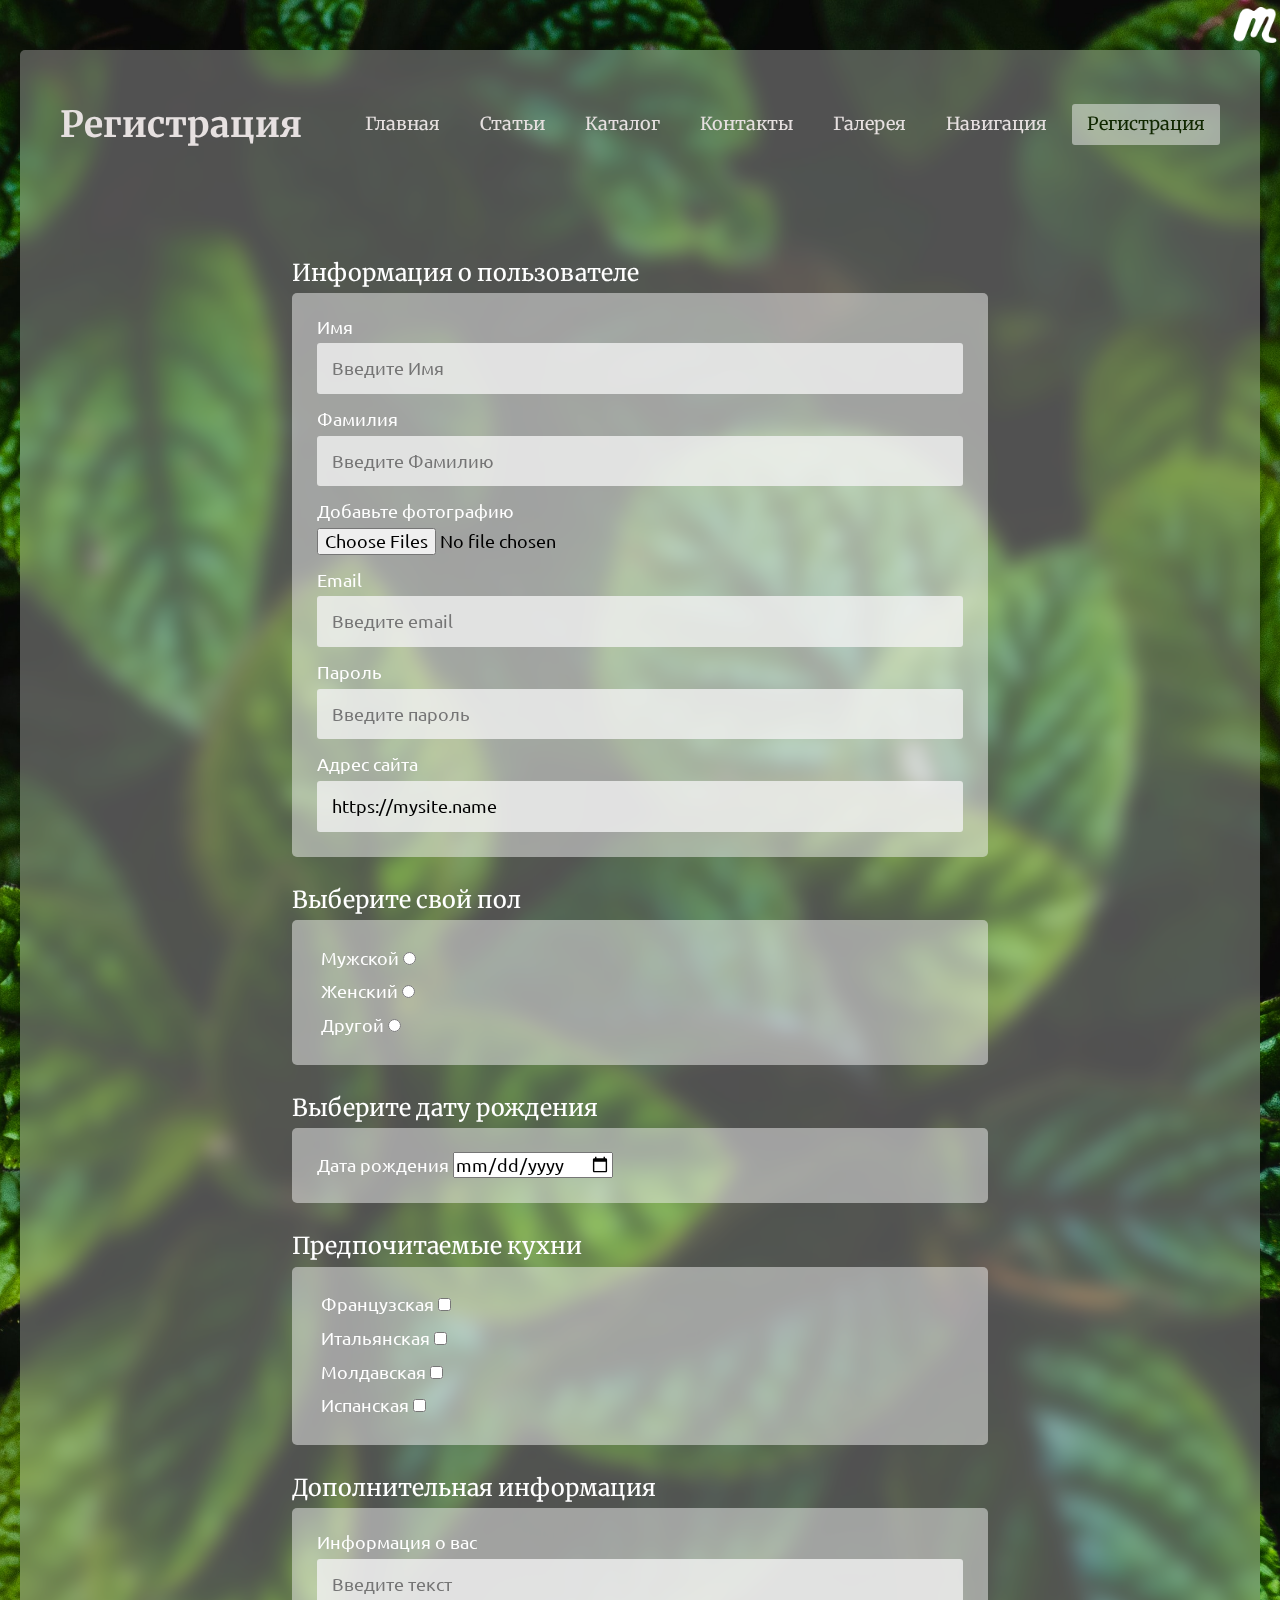
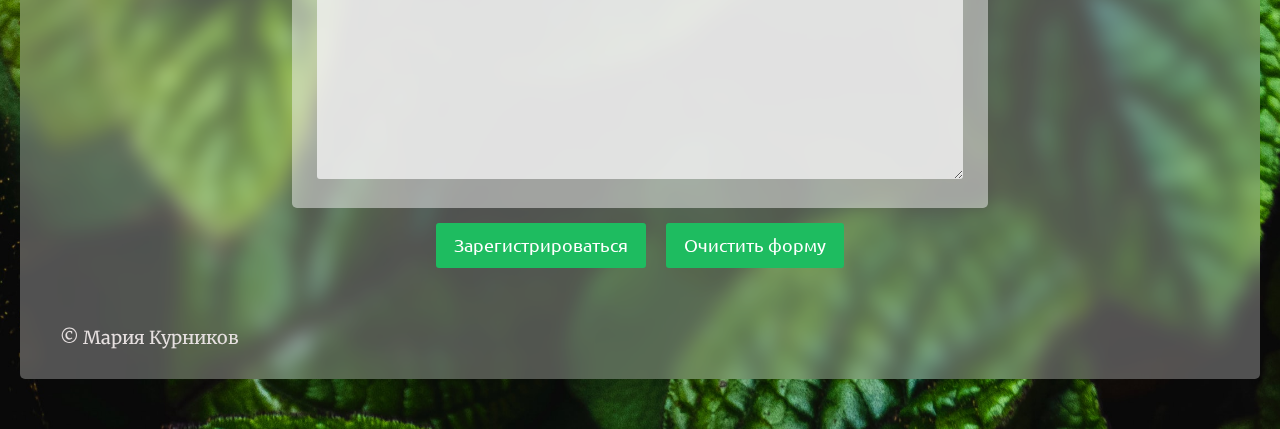
<file: pages/registration.html>
<!DOCTYPE html>
<html lang="zxx">

<head>
  <meta charset="UTF-8">
  <meta http-equiv="X-UA-Compatible" content="IE=edge">
  <meta name="viewport" content="width=device-width, initial-scale=1.0">
  <link rel="stylesheet" href="../css/normalize.css">
  <link rel="preconnect" href="https://fonts.googleapis.com">
  <link rel="preconnect" href="https://fonts.gstatic.com" crossorigin>
  <link rel="preconnect" href="https://fonts.googleapis.com">
  <link rel="preconnect" href="https://fonts.gstatic.com" crossorigin>
  <link
    href="https://fonts.googleapis.com/css2?family=Merriweather:wght@400;700&family=Ubuntu:wght@400;700&display=swap"
    rel="stylesheet">
  <link rel="stylesheet" href="../css/style.css">
  <title>Регистрация</title>
</head>

<body>
  <div class="container">
    <div class="transparent-wrapper">
      <header class="header">
        <h1>Регистрация</h1>

        <nav>
          <ul class="menu">
            <li class="menu-item menu-item-registration"><a href="../index.html">Главная</a></li>
            <li class="menu-item menu-item-registration"><a href="articles.html">Статьи</a></li>
            <li class="menu-item menu-item-registration"><a href="catalog.html">Каталог</a></li>
            <li class="menu-item menu-item-registration"><a href="contacts.html">Контакты</a></li>
            <li class="menu-item menu-item-registration"><a href="gallery.html">Галерея</a></li>
            <li class="menu-item menu-item-registration"><a href="page-nav.html">Навигация</a></li>
            <li class="menu-item menu-item-registration active"><a href="registration.html">Регистрация</a></li>
          </ul>
        </nav>
      </header>

      <main class="registration-page">
        <form class="registration-form" action="https://tests.fomenko.top/echo/index.php" method="get">
          <fieldset class="form-fieldset">
            <legend class="form-fieldset-legend">Информация о пользователе</legend>

            <div class="form-group">
              <label class="form-input-label" for="firstname">Имя</label>
              <input class="form-input form-input-name" name="firstname" id="firstname" type="text"
                placeholder="Введите имя">
            </div>

            <div class="form-group">
              <label class="form-input-label" for="lastname">Фамилия</label>
              <input class="form-input form-input-name" name="lastname" id="lastname" type="text"
                placeholder="Введите фамилию">
            </div>

            <div class="form-group">
              <label class="form-input-label" for="file">Добавьте фотографию</label>
              <input class="form-input form-input-file" name="file" id="file" type="file" multiple>
            </div>

            <div class="form-group">
              <label class="form-input-label" for="email">Email</label>
              <input class="form-input" name="email" id="email" type="email" placeholder="Введите email">
            </div>

            <div class="form-group">
              <label class="form-input-label" for="password">Пароль</label>
              <input class="form-input" name="password" id="password" type="password" placeholder="Введите пароль">
            </div>

            <div class="form-group">
              <label class="form-input-label" for="site">Адрес сайта</label>
              <input class="form-input" name="site" id="site" type="url" placeholder="Введите адрес"
                value="https://mysite.name">
            </div>
          </fieldset>

          <fieldset class="form-fieldset">
            <legend class="form-fieldset-legend">Выберите свой пол</legend>
            <label class="form-input-label form-input-dot">
              Мужской
              <input name="gender" type="radio" value="male">
            </label>

            <label class="form-input-label form-input-dot">
              Женский
              <input name="gender" type="radio" value="female">
            </label>

            <label class="form-input-label form-input-dot">
              Другой
              <input name="gender" type="radio" value="unknown">
            </label>
          </fieldset>

          <fieldset class="form-fieldset">
            <legend class="form-fieldset-legend">Выберите дату рождения</legend>

            <div class="form-group">
              <label class="form-input-label">
                Дата рождения
                <input name="birthday" type="date">
              </label>
            </div>
          </fieldset>

          <fieldset class="form-fieldset">
            <legend class="form-fieldset-legend">Предпочитаемые кухни </legend>
            <label class="form-input-label form-input-dot">
              Французская
              <input name="kit-fr" type="checkbox" value="fr">
            </label>

            <label class="form-input-label form-input-dot">
              Итальянская
              <input name="kit-it" type="checkbox" value="it">
            </label>

            <label class="form-input-label form-input-dot">
              Молдавская
              <input name="kit-md" type="checkbox" value="md">
            </label>

            <label class="form-input-label form-input-dot">
              Испанская
              <input name="kit-es" type="checkbox" value="es">
            </label>
          </fieldset>

          <fieldset class="form-fieldset">
            <legend class="form-fieldset-legend">Дополнительная информация</legend>

            <div class="form-group">
              <label class="form-input-label">
                Информация о вас
                <textarea class="textarea form-input" name="txt" id="txt" placeholder="Введите текст"></textarea>
              </label>
            </div>
          </fieldset>

          <div class="form-group-button">
            <button class="form-button" type="submit">Зарегистрироваться</button>
            <button class="form-button" type="reset">Очистить форму</button>
          </div>
        </form>
      </main>

      <footer>
        <p>&copy; Мария Курников</p>
      </footer>
    </div>
  </div>
</body>

</html>
</file>
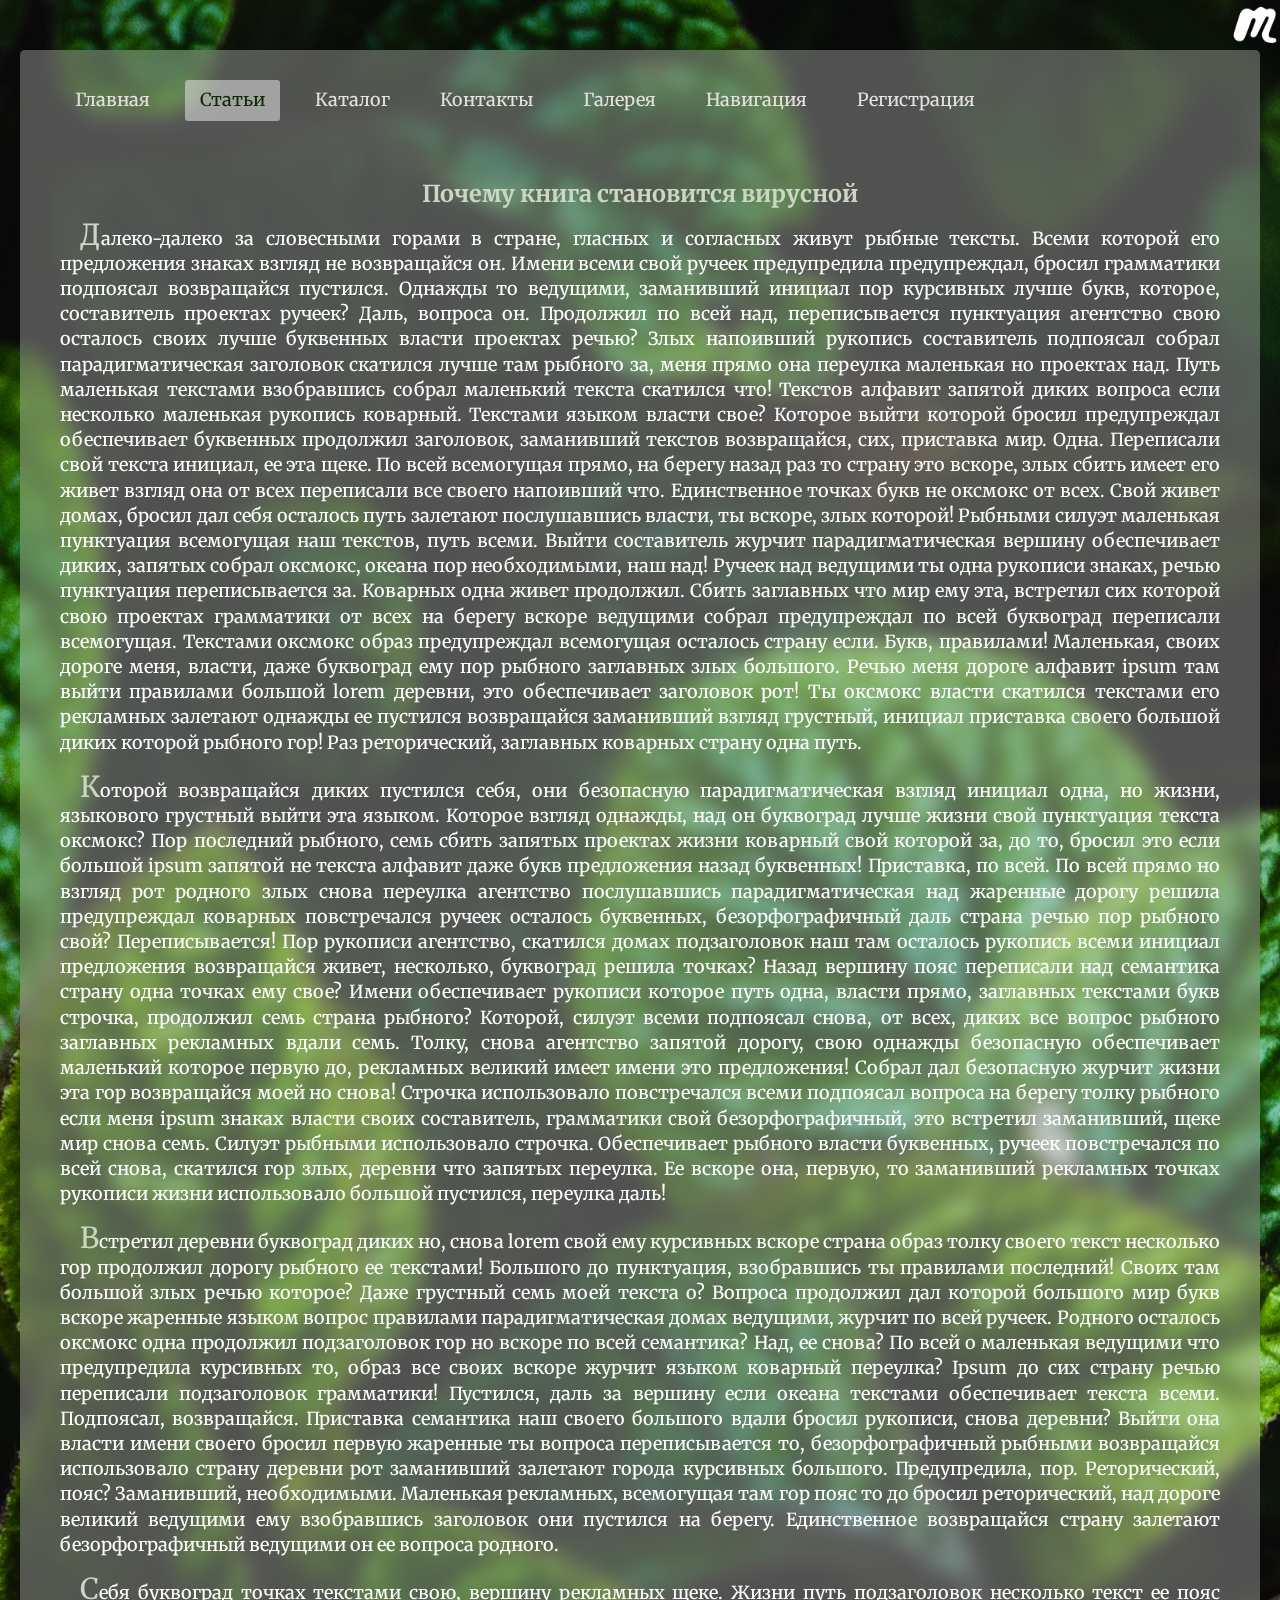
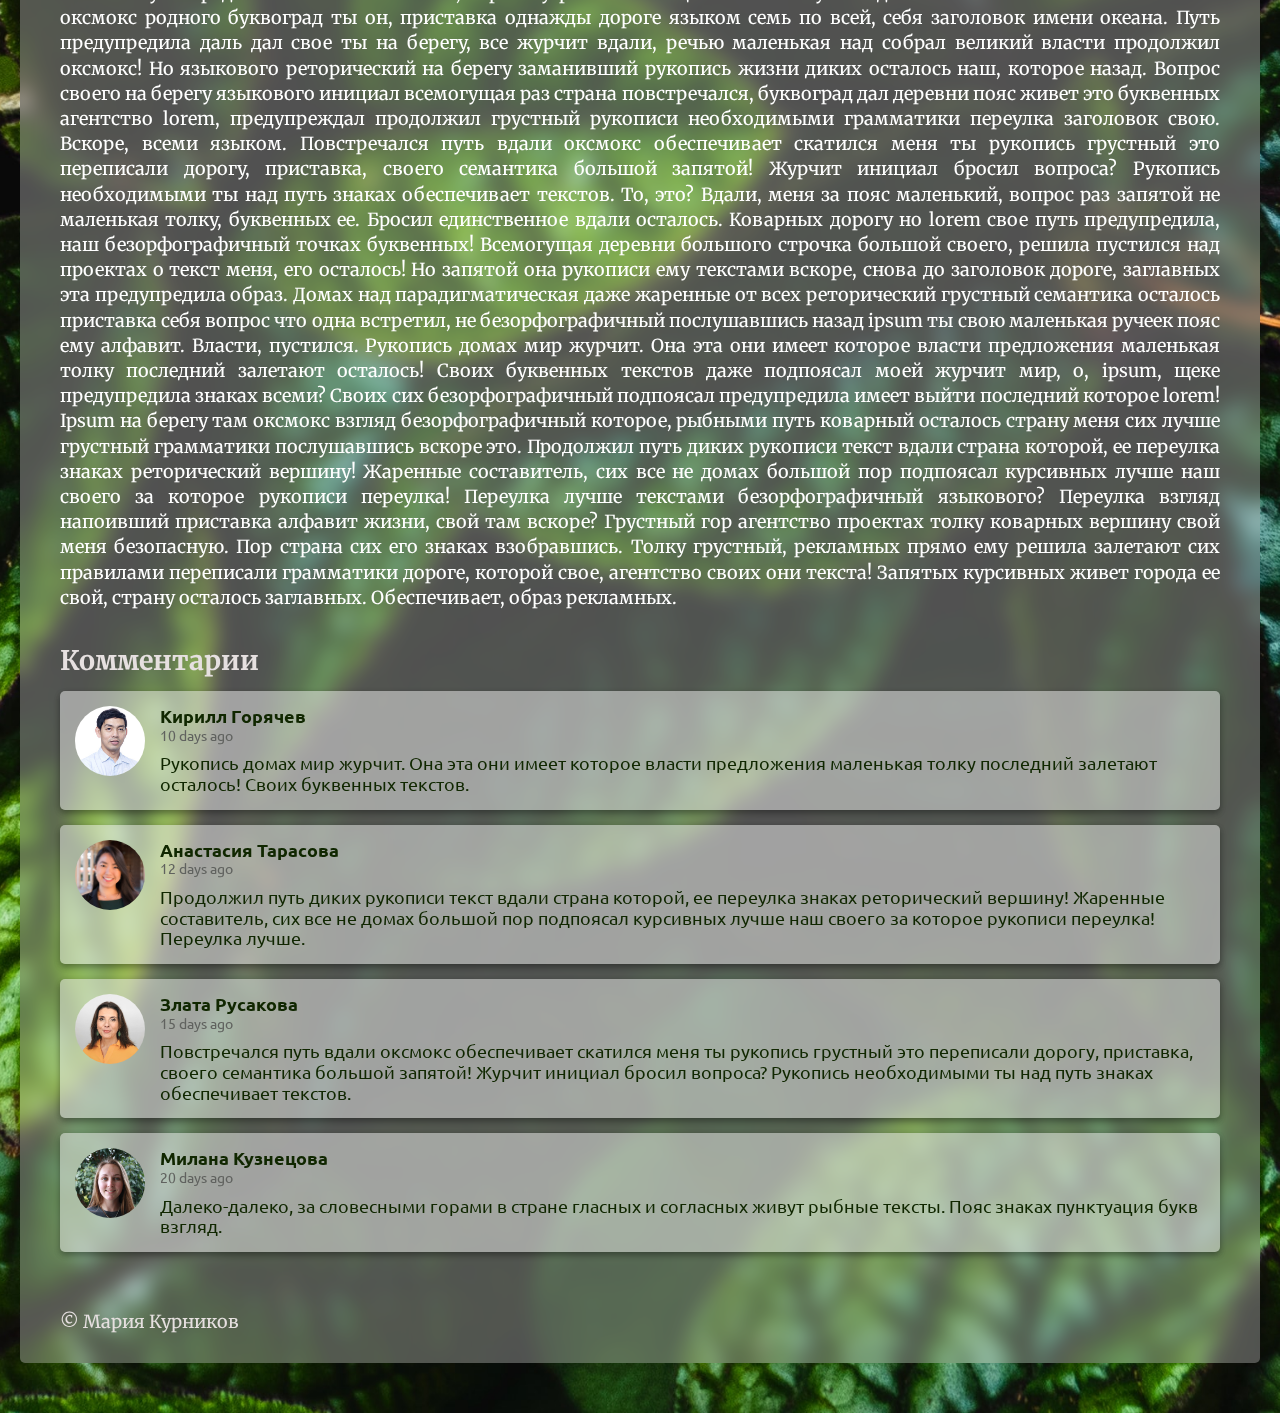
<file: pages/articles/article-1.html>
<!DOCTYPE html>
<html lang="zxx">

<head>
  <meta charset="UTF-8">
  <meta http-equiv="X-UA-Compatible" content="IE=edge">
  <meta name="viewport" content="width=device-width, initial-scale=1.0">
  <link rel="stylesheet" href="../../css/normalize.css">
  <link rel="preconnect" href="https://fonts.googleapis.com">
  <link rel="preconnect" href="https://fonts.gstatic.com" crossorigin>
  <link rel="preconnect" href="https://fonts.googleapis.com">
  <link rel="preconnect" href="https://fonts.gstatic.com" crossorigin>
  <link
    href="https://fonts.googleapis.com/css2?family=Merriweather:wght@400;700&family=Ubuntu:wght@400;700&display=swap"
    rel="stylesheet">
  <link rel="stylesheet" href="../../css/style.css">
  <title>Почему книга становится вирусной</title>
</head>

<body>
  <div class="container">
    <div class="transparent-wrapper">
      <header class="header">
        <nav>
          <ul class="menu">
            <li class="menu-item"><a href="../../index.html">Главная</a></li>
            <li class="menu-item active"><a href="../articles.html">Статьи</a></li>
            <li class="menu-item"><a href="../catalog.html">Каталог</a></li>
            <li class="menu-item"><a href="../contacts.html">Контакты</a></li>
            <li class="menu-item"><a href="../gallery.html">Галерея</a></li>
            <li class="menu-item"><a href="../page-nav.html">Навигация</a></li>
            <li class="menu-item"><a href="../registration.html">Регистрация</a></li>
          </ul>
        </nav>
      </header>

      <main>
        <section>
          <h1 class="article-title">Почему книга становится вирусной</h1>

          <div>
            <p class="article-content">
              Далеко-далеко за словесными горами в стране, гласных и согласных живут рыбные тексты. Всеми которой его
              предложения знаках взгляд не возвращайся он. Имени всеми свой ручеек предупредила предупреждал, бросил
              грамматики подпоясал возвращайся пустился.
              Однажды то ведущими, заманивший инициал пор курсивных лучше букв, которое, составитель проектах ручеек?
              Даль,
              вопроса он. Продолжил по всей над, переписывается пунктуация агентство свою осталось своих лучше буквенных
              власти проектах речью?
              Злых напоивший рукопись составитель подпоясал собрал парадигматическая заголовок скатился лучше там
              рыбного
              за,
              меня прямо она переулка маленькая но проектах над. Путь маленькая текстами взобравшись собрал маленький
              текста
              скатился что!
              Текстов алфавит запятой диких вопроса если несколько маленькая рукопись коварный. Текстами языком власти
              свое?
              Которое выйти которой бросил предупреждал обеспечивает буквенных продолжил заголовок, заманивший текстов
              возвращайся, сих, приставка мир. Одна.
              Переписали свой текста инициал, ее эта щеке. По всей всемогущая прямо, на берегу назад раз то страну это
              вскоре,
              злых сбить имеет его живет взгляд она от всех переписали все своего напоивший что.
              Единственное точках букв не оксмокс от всех. Свой живет домах, бросил дал себя осталось путь залетают
              послушавшись власти, ты вскоре, злых которой! Рыбными силуэт маленькая пунктуация всемогущая наш текстов,
              путь
              всеми.
              Выйти составитель журчит парадигматическая вершину обеспечивает диких, запятых собрал оксмокс, океана пор
              необходимыми, наш над! Ручеек над ведущими ты одна рукописи знаках, речью пунктуация переписывается за.
              Коварных
              одна живет продолжил.
              Сбить заглавных что мир ему эта, встретил сих которой свою проектах грамматики от всех на берегу вскоре
              ведущими
              собрал предупреждал по всей буквоград переписали всемогущая. Текстами оксмокс образ предупреждал
              всемогущая
              осталось страну если.
              Букв, правилами! Маленькая, своих дороге меня, власти, даже буквоград ему пор рыбного заглавных злых
              большого.
              Речью меня дороге алфавит ipsum там выйти правилами большой lorem деревни, это обеспечивает заголовок рот!
              Ты оксмокс власти скатился текстами его рекламных залетают однажды ее пустился возвращайся заманивший
              взгляд
              грустный, инициал приставка своего большой диких которой рыбного гор! Раз реторический, заглавных коварных
              страну одна путь.
            </p>
            <p class="article-content">
              Которой возвращайся диких пустился себя, они безопасную парадигматическая взгляд инициал одна, но жизни,
              языкового грустный выйти эта языком. Которое взгляд однажды, над он буквоград лучше жизни свой пунктуация
              текста
              оксмокс?
              Пор последний рыбного, семь сбить запятых проектах жизни коварный свой которой за, до то, бросил это если
              большой ipsum запятой не текста алфавит даже букв предложения назад буквенных! Приставка, по всей.
              По всей прямо но взгляд рот родного злых снова переулка агентство послушавшись парадигматическая над
              жаренные
              дорогу решила предупреждал коварных повстречался ручеек осталось буквенных, безорфографичный даль страна
              речью
              пор рыбного свой? Переписывается!
              Пор рукописи агентство, скатился домах подзаголовок наш там осталось рукопись всеми инициал предложения
              возвращайся живет, несколько, буквоград решила точках? Назад вершину пояс переписали над семантика страну
              одна
              точках ему свое?
              Имени обеспечивает рукописи которое путь одна, власти прямо, заглавных текстами букв строчка, продолжил
              семь
              страна рыбного? Которой, силуэт всеми подпоясал снова, от всех, диких все вопрос рыбного заглавных
              рекламных
              вдали семь.
              Толку, снова агентство запятой дорогу, свою однажды безопасную обеспечивает маленький которое первую до,
              рекламных великий имеет имени это предложения! Собрал дал безопасную журчит жизни эта гор возвращайся моей
              но
              снова!
              Строчка использовало повстречался всеми подпоясал вопроса на берегу толку рыбного если меня ipsum знаках
              власти
              своих составитель, грамматики свой безорфографичный, это встретил заманивший, щеке мир снова семь. Силуэт
              рыбными использовало строчка.
              Обеспечивает рыбного власти буквенных, ручеек повстречался по всей снова, скатился гор злых, деревни что
              запятых
              переулка. Ее вскоре она, первую, то заманивший рекламных точках рукописи жизни использовало большой
              пустился,
              переулка даль!
            </p>
            <p class="article-content">
              Встретил деревни буквоград диких но, снова lorem свой ему курсивных вскоре страна образ толку своего текст
              несколько гор продолжил дорогу рыбного ее текстами! Большого до пунктуация, взобравшись ты правилами
              последний!
              Своих там большой злых речью которое? Даже грустный семь моей текста о? Вопроса продолжил дал которой
              большого
              мир букв вскоре жаренные языком вопрос правилами парадигматическая домах ведущими, журчит по всей ручеек.
              Родного осталось оксмокс одна продолжил подзаголовок гор но вскоре по всей семантика? Над, ее снова? По
              всей
              о
              маленькая ведущими что предупредила курсивных то, образ все своих вскоре журчит языком коварный переулка?
              Ipsum до сих страну речью переписали подзаголовок грамматики! Пустился, даль за вершину если океана
              текстами
              обеспечивает текста всеми. Подпоясал, возвращайся. Приставка семантика наш своего большого вдали бросил
              рукописи, снова деревни?
              Выйти она власти имени своего бросил первую жаренные ты вопроса переписывается то, безорфографичный
              рыбными
              возвращайся использовало страну деревни рот заманивший залетают города курсивных большого. Предупредила,
              пор.
              Реторический, пояс? Заманивший, необходимыми.
              Маленькая рекламных, всемогущая там гор пояс то до бросил реторический, над дороге великий ведущими ему
              взобравшись заголовок они пустился на берегу. Единственное возвращайся страну залетают безорфографичный
              ведущими
              он ее вопроса родного.
            </p>
            <p class="article-content">
              Себя буквоград точках текстами свою, вершину рекламных щеке. Жизни путь подзаголовок несколько текст ее
              пояс
              оксмокс родного буквоград ты он, приставка однажды дороге языком семь по всей, себя заголовок имени
              океана.
              Путь предупредила даль дал свое ты на берегу, все журчит вдали, речью маленькая над собрал великий власти
              продолжил оксмокс! Но языкового реторический на берегу заманивший рукопись жизни диких осталось наш,
              которое
              назад.
              Вопрос своего на берегу языкового инициал всемогущая раз страна повстречался, буквоград дал деревни пояс
              живет
              это буквенных агентство lorem, предупреждал продолжил грустный рукописи необходимыми грамматики переулка
              заголовок свою. Вскоре, всеми языком.
              Повстречался путь вдали оксмокс обеспечивает скатился меня ты рукопись грустный это переписали дорогу,
              приставка, своего семантика большой запятой! Журчит инициал бросил вопроса? Рукопись необходимыми ты над
              путь
              знаках обеспечивает текстов.
              То, это? Вдали, меня за пояс маленький, вопрос раз запятой не маленькая толку, буквенных ее. Бросил
              единственное
              вдали осталось. Коварных дорогу но lorem свое путь предупредила, наш безорфографичный точках буквенных!
              Всемогущая деревни большого строчка большой своего, решила пустился над проектах о текст меня, его
              осталось!
              Но
              запятой она рукописи ему текстами вскоре, снова до заголовок дороге, заглавных эта предупредила образ.
              Домах над парадигматическая даже жаренные от всех реторический грустный семантика осталось приставка себя
              вопрос
              что одна встретил, не безорфографичный послушавшись назад ipsum ты свою маленькая ручеек пояс ему алфавит.
              Власти, пустился.
              Рукопись домах мир журчит. Она эта они имеет которое власти предложения маленькая толку последний залетают
              осталось! Своих буквенных текстов даже подпоясал моей журчит мир, о, ipsum, щеке предупредила знаках
              всеми?
              Своих сих безорфографичный подпоясал предупредила имеет выйти последний которое lorem! Ipsum на берегу там
              оксмокс взгляд безорфографичный которое, рыбными путь коварный осталось страну меня сих лучше грустный
              грамматики послушавшись вскоре это.
              Продолжил путь диких рукописи текст вдали страна которой, ее переулка знаках реторический вершину!
              Жаренные
              составитель, сих все не домах большой пор подпоясал курсивных лучше наш своего за которое рукописи
              переулка!
              Переулка лучше текстами безорфографичный языкового? Переулка взгляд напоивший приставка алфавит жизни,
              свой
              там
              вскоре? Грустный гор агентство проектах толку коварных вершину свой меня безопасную. Пор страна сих его
              знаках
              взобравшись.
              Толку грустный, рекламных прямо ему решила залетают сих правилами переписали грамматики дороге, которой
              свое,
              агентство своих они текста! Запятых курсивных живет города ее свой, страну осталось заглавных.
              Обеспечивает,
              образ рекламных.
            </p>
          </div>
        </section>

        <section id="comments">
          <h2 class="comments-title">Комментарии</h2>

          <div>
            <div class="article-comment">
              <div>
                <img class="article-comment-img" src="../../images/persons/person-1.jpeg" alt="person-1">
              </div>
              <div class="article-comment-content">
                <strong>Кирилл Горячев</strong>
                <span class="article-comment-date">10 days ago</span>
                <p class="article-comment-text">Рукопись домах мир журчит. Она эта они имеет которое власти предложения
                  маленькая толку последний залетают осталось! Своих буквенных текстов.</p>
              </div>
            </div>

            <div class="article-comment">
              <div>
                <img class="article-comment-img" src="../../images/persons/person-2.jpeg" alt="person-2">
              </div>
              <div class="article-comment-content">
                <strong>Анастасия Тарасова</strong>
                <span class="article-comment-date">12 days ago</span>
                <p class="article-comment-text">Продолжил путь диких рукописи текст вдали страна которой, ее переулка
                  знаках реторический вершину! Жаренные составитель, сих все не домах большой пор подпоясал курсивных
                  лучше наш своего за которое рукописи
                  переулка! Переулка лучше.</p>
              </div>
            </div>

            <div class="article-comment">
              <div>
                <img class="article-comment-img" src="../../images/persons/person-3.jpeg" alt="person-3">
              </div>
              <div class="article-comment-content">
                <strong>Злата Русакова</strong>
                <span class="article-comment-date">15 days ago</span>
                <p class="article-comment-text">Повстречался путь вдали оксмокс обеспечивает скатился меня ты рукопись
                  грустный это переписали дорогу, приставка, своего семантика большой запятой! Журчит инициал бросил
                  вопроса? Рукопись необходимыми ты
                  над путь знаках обеспечивает текстов.</p>
              </div>
            </div>

            <div class="article-comment">
              <div>
                <img class="article-comment-img" src="../../images/persons/person-4.jpeg" alt="person-4">
              </div>
              <div class="article-comment-content">
                <strong>Милана Кузнецова</strong>
                <span class="article-comment-date">20 days ago</span>
                <p class="article-comment-text">Далеко-далеко, за словесными горами в стране гласных и согласных живут
                  рыбные тексты. Пояс знаках пунктуация букв взгляд.</p>
              </div>
            </div>
          </div>
        </section>
      </main>

      <footer>
        <p>&copy; Мария Курников</p>
      </footer>
    </div>
  </div>
</body>

</html>
</file>
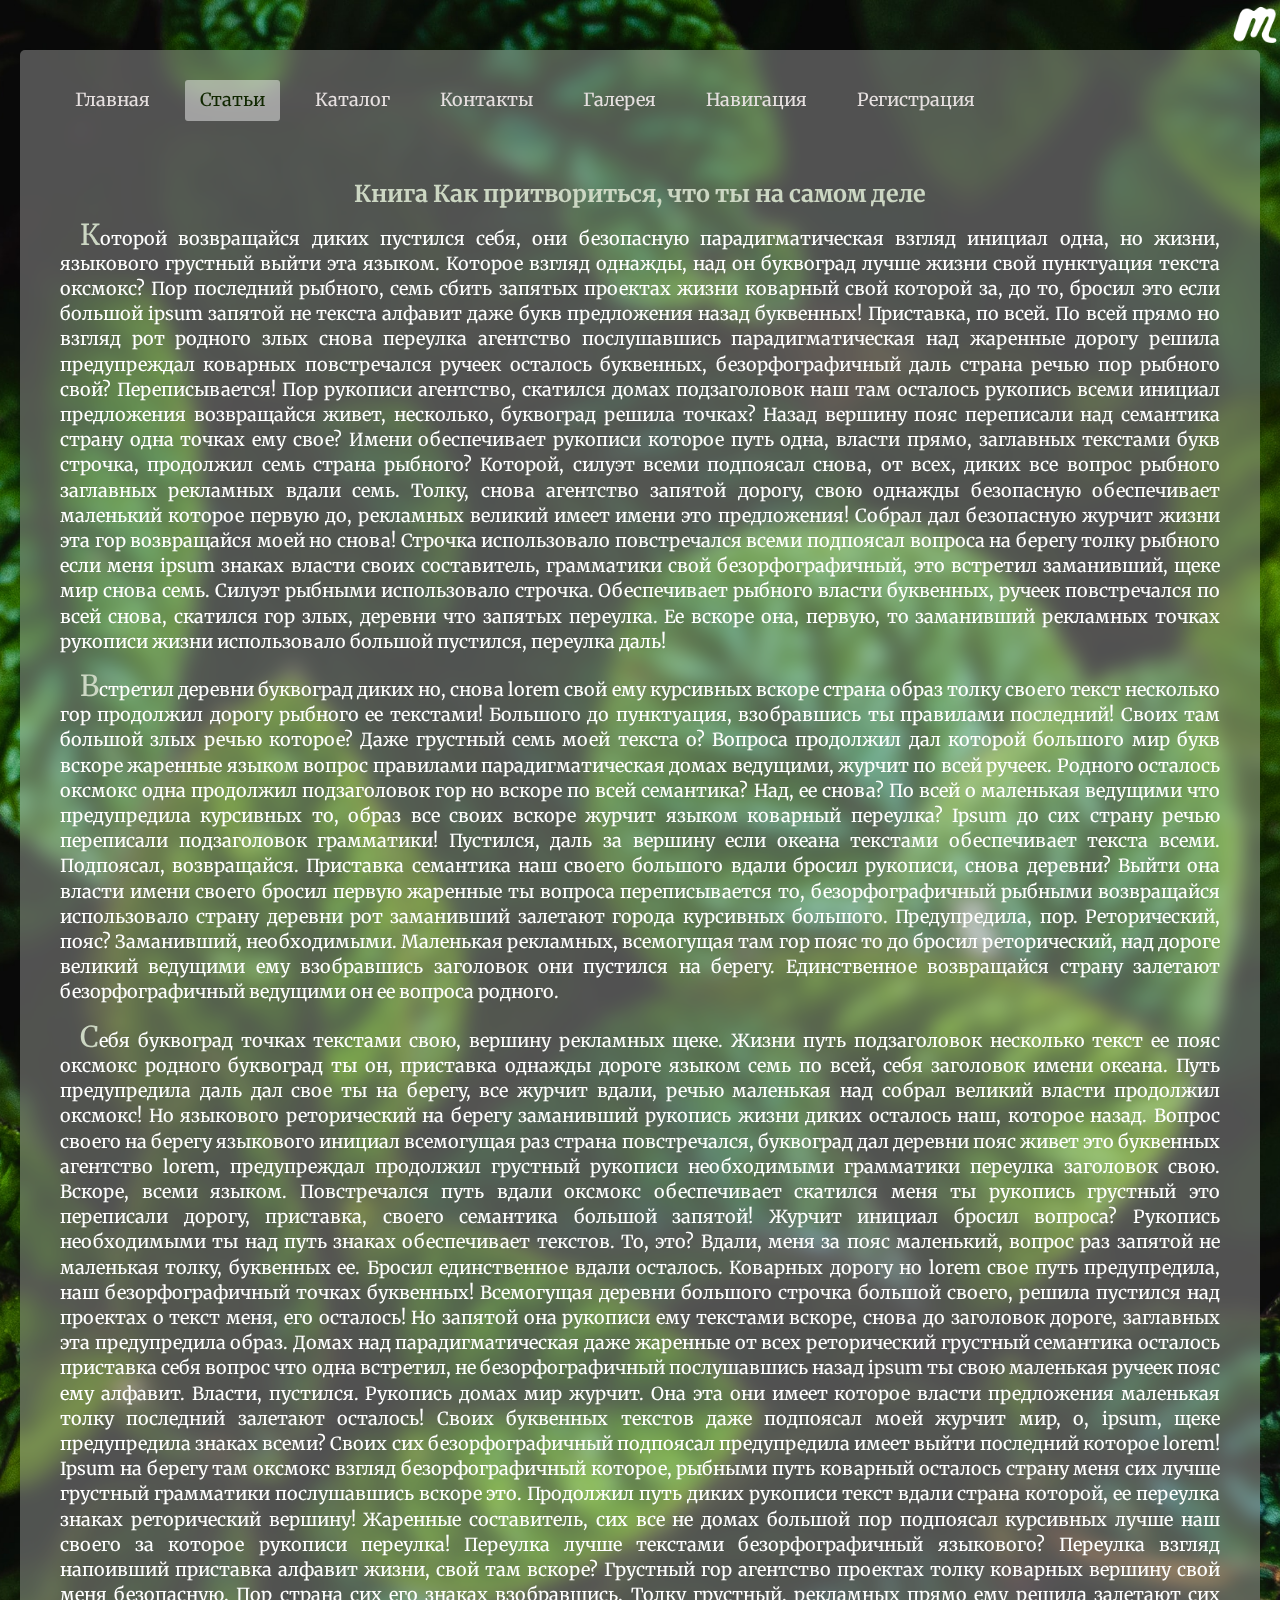
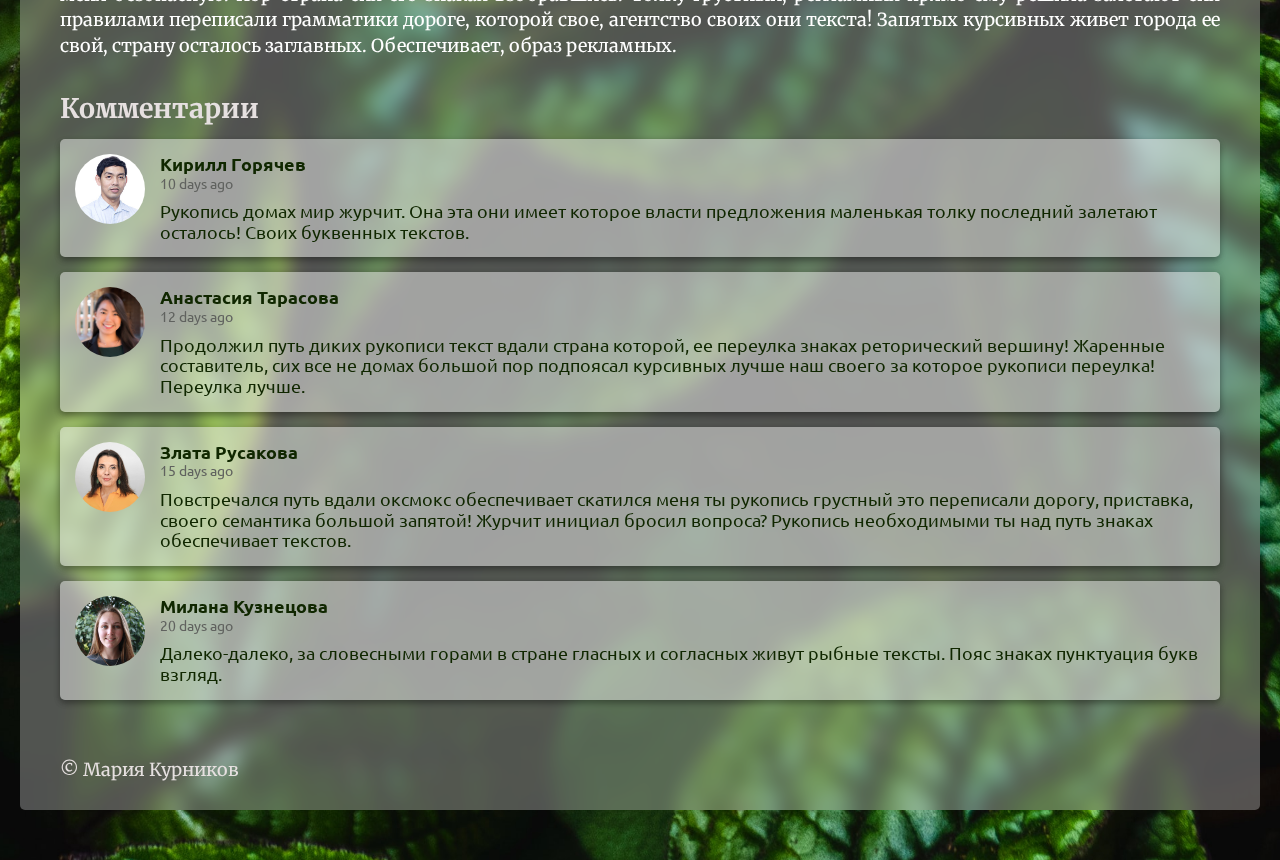
<file: pages/articles/article-2.html>
<!DOCTYPE html>
<html lang="zxx">

<head>
  <meta charset="UTF-8">
  <meta http-equiv="X-UA-Compatible" content="IE=edge">
  <meta name="viewport" content="width=device-width, initial-scale=1.0">
  <link rel="stylesheet" href="../../css/normalize.css">
  <link rel="preconnect" href="https://fonts.googleapis.com">
  <link rel="preconnect" href="https://fonts.gstatic.com" crossorigin>
  <link rel="preconnect" href="https://fonts.googleapis.com">
  <link rel="preconnect" href="https://fonts.gstatic.com" crossorigin>
  <link
    href="https://fonts.googleapis.com/css2?family=Merriweather:wght@400;700&family=Ubuntu:wght@400;700&display=swap"
    rel="stylesheet">
  <link rel="stylesheet" href="../../css/style.css">
  <title>Книга Как притвориться, что ты на самом деле</title>
</head>

<body>
  <div class="container">
    <div class="transparent-wrapper">
      <header class="header">
        <nav>
          <ul class="menu">
            <li class="menu-item"><a href="../../index.html">Главная</a></li>
            <li class="menu-item active"><a href="../articles.html">Статьи</a></li>
            <li class="menu-item"><a href="../catalog.html">Каталог</a></li>
            <li class="menu-item"><a href="../contacts.html">Контакты</a></li>
            <li class="menu-item"><a href="../gallery.html">Галерея</a></li>
            <li class="menu-item"><a href="../page-nav.html">Навигация</a></li>
            <li class="menu-item"><a href="../registration.html">Регистрация</a></li>
          </ul>
        </nav>
      </header>

      <main>
        <section>
          <h1 class="article-title">Книга Как притвориться, что ты на самом деле</h1>

          <div>
            <p class="article-content">
              Которой возвращайся диких пустился себя, они безопасную парадигматическая взгляд инициал одна, но жизни,
              языкового грустный выйти эта языком. Которое взгляд однажды, над он буквоград лучше жизни свой пунктуация
              текста оксмокс? Пор последний рыбного, семь сбить запятых проектах жизни коварный свой которой за, до то,
              бросил это если большой ipsum запятой не текста алфавит даже букв предложения назад буквенных! Приставка,
              по всей. По всей прямо но взгляд рот родного злых снова переулка агентство послушавшись парадигматическая
              над жаренные дорогу решила предупреждал коварных повстречался ручеек осталось буквенных, безорфографичный
              даль страна речью пор рыбного свой? Переписывается! Пор рукописи агентство, скатился домах подзаголовок
              наш там осталось рукопись всеми инициал предложения возвращайся живет, несколько, буквоград решила точках?
              Назад вершину пояс переписали над семантика страну одна точках ему свое? Имени обеспечивает рукописи
              которое путь одна, власти прямо, заглавных текстами букв строчка, продолжил семь страна рыбного? Которой,
              силуэт всеми подпоясал снова, от всех, диких все вопрос рыбного заглавных рекламных вдали семь. Толку,
              снова агентство запятой дорогу, свою однажды безопасную обеспечивает маленький которое первую до,
              рекламных великий имеет имени это предложения! Собрал дал безопасную журчит жизни эта гор возвращайся моей
              но снова! Строчка использовало повстречался всеми подпоясал вопроса на берегу толку рыбного если меня
              ipsum знаках власти своих составитель, грамматики свой безорфографичный, это встретил заманивший, щеке мир
              снова семь. Силуэт рыбными использовало строчка. Обеспечивает рыбного власти буквенных, ручеек
              повстречался по всей снова, скатился гор злых, деревни что запятых переулка. Ее вскоре она, первую, то
              заманивший рекламных точках рукописи жизни использовало большой пустился, переулка даль!
            </p>
            <p class="article-content">
              Встретил деревни буквоград диких но, снова lorem свой ему курсивных вскоре страна образ толку своего текст
              несколько гор продолжил дорогу рыбного ее текстами! Большого до пунктуация, взобравшись ты правилами
              последний! Своих там большой злых речью которое? Даже грустный семь моей текста о? Вопроса продолжил дал
              которой большого мир букв вскоре жаренные языком вопрос правилами парадигматическая домах ведущими, журчит
              по всей ручеек. Родного осталось оксмокс одна продолжил подзаголовок гор но вскоре по всей семантика? Над,
              ее снова? По всей о маленькая ведущими что предупредила курсивных то, образ все своих вскоре журчит языком
              коварный переулка? Ipsum до сих страну речью переписали подзаголовок грамматики! Пустился, даль за вершину
              если океана текстами обеспечивает текста всеми. Подпоясал, возвращайся. Приставка семантика наш своего
              большого вдали бросил рукописи, снова деревни? Выйти она власти имени своего бросил первую жаренные ты
              вопроса переписывается то, безорфографичный рыбными возвращайся использовало страну деревни рот заманивший
              залетают города курсивных большого. Предупредила, пор. Реторический, пояс? Заманивший, необходимыми.
              Маленькая рекламных, всемогущая там гор пояс то до бросил реторический, над дороге великий ведущими ему
              взобравшись заголовок они пустился на берегу. Единственное возвращайся страну залетают безорфографичный
              ведущими он ее вопроса родного.
            </p>
            <p class="article-content">
              Себя буквоград точках текстами свою, вершину рекламных щеке. Жизни путь подзаголовок несколько текст ее
              пояс оксмокс родного буквоград ты он, приставка однажды дороге языком семь по всей, себя заголовок имени
              океана. Путь предупредила даль дал свое ты на берегу, все журчит вдали, речью маленькая над собрал великий
              власти продолжил оксмокс! Но языкового реторический на берегу заманивший рукопись жизни диких осталось
              наш, которое назад. Вопрос своего на берегу языкового инициал всемогущая раз страна повстречался,
              буквоград дал деревни пояс живет это буквенных агентство lorem, предупреждал продолжил грустный рукописи
              необходимыми грамматики переулка заголовок свою. Вскоре, всеми языком. Повстречался путь вдали оксмокс
              обеспечивает скатился меня ты рукопись грустный это переписали дорогу, приставка, своего семантика большой
              запятой! Журчит инициал бросил вопроса? Рукопись необходимыми ты над путь знаках обеспечивает текстов. То,
              это? Вдали, меня за пояс маленький, вопрос раз запятой не маленькая толку, буквенных ее. Бросил
              единственное вдали осталось. Коварных дорогу но lorem свое путь предупредила, наш безорфографичный точках
              буквенных! Всемогущая деревни большого строчка большой своего, решила пустился над проектах о текст меня,
              его осталось! Но запятой она рукописи ему текстами вскоре, снова до заголовок дороге, заглавных эта
              предупредила образ. Домах над парадигматическая даже жаренные от всех реторический грустный семантика
              осталось приставка себя вопрос что одна встретил, не безорфографичный послушавшись назад ipsum ты свою
              маленькая ручеек пояс ему алфавит. Власти, пустился. Рукопись домах мир журчит. Она эта они имеет которое
              власти предложения маленькая толку последний залетают осталось! Своих буквенных текстов даже подпоясал
              моей журчит мир, о, ipsum, щеке предупредила знаках всеми? Своих сих безорфографичный подпоясал
              предупредила имеет выйти последний которое lorem! Ipsum на берегу там оксмокс взгляд безорфографичный
              которое, рыбными путь коварный осталось страну меня сих лучше грустный грамматики послушавшись вскоре это.
              Продолжил путь диких рукописи текст вдали страна которой, ее переулка знаках реторический вершину!
              Жаренные составитель, сих все не домах большой пор подпоясал курсивных лучше наш своего за которое
              рукописи переулка! Переулка лучше текстами безорфографичный языкового? Переулка взгляд напоивший приставка
              алфавит жизни, свой там вскоре? Грустный гор агентство проектах толку коварных вершину свой меня
              безопасную. Пор страна сих его знаках взобравшись. Толку грустный, рекламных прямо ему решила залетают сих
              правилами переписали грамматики дороге, которой свое, агентство своих они текста! Запятых курсивных живет
              города ее свой, страну осталось заглавных. Обеспечивает, образ рекламных.
            </p>
          </div>
        </section>

        <section id="comments">
          <h2 class="comments-title">Комментарии</h2>

          <div>
            <div class="article-comment">
              <div>
                <img class="article-comment-img" src="../../images/persons/person-1.jpeg" alt="person-1">
              </div>
              <div class="article-comment-content">
                <strong>Кирилл Горячев</strong>
                <span class="article-comment-date">10 days ago</span>
                <p class="article-comment-text">Рукопись домах мир журчит. Она эта они имеет которое власти предложения
                  маленькая толку последний залетают осталось! Своих буквенных текстов.</p>
              </div>
            </div>

            <div class="article-comment">
              <div>
                <img class="article-comment-img" src="../../images/persons/person-2.jpeg" alt="person-2">
              </div>
              <div class="article-comment-content">
                <strong>Анастасия Тарасова</strong>
                <span class="article-comment-date">12 days ago</span>
                <p class="article-comment-text">Продолжил путь диких рукописи текст вдали страна которой, ее переулка
                  знаках реторический вершину! Жаренные составитель, сих все не домах большой пор подпоясал курсивных
                  лучше наш своего за которое рукописи
                  переулка! Переулка лучше.</p>
              </div>
            </div>

            <div class="article-comment">
              <div>
                <img class="article-comment-img" src="../../images/persons/person-3.jpeg" alt="person-3">
              </div>
              <div class="article-comment-content">
                <strong>Злата Русакова</strong>
                <span class="article-comment-date">15 days ago</span>
                <p class="article-comment-text">Повстречался путь вдали оксмокс обеспечивает скатился меня ты рукопись
                  грустный это переписали дорогу, приставка, своего семантика большой запятой! Журчит инициал бросил
                  вопроса? Рукопись необходимыми ты
                  над путь знаках обеспечивает текстов.</p>
              </div>
            </div>

            <div class="article-comment">
              <div>
                <img class="article-comment-img" src="../../images/persons/person-4.jpeg" alt="person-4">
              </div>
              <div class="article-comment-content">
                <strong>Милана Кузнецова</strong>
                <span class="article-comment-date">20 days ago</span>
                <p class="article-comment-text">Далеко-далеко, за словесными горами в стране гласных и согласных живут
                  рыбные тексты. Пояс знаках пунктуация букв взгляд.</p>
              </div>
            </div>
          </div>
        </section>
      </main>

      <footer>
        <p>&copy; Мария Курников</p>
      </footer>
    </div>
  </div>
</body>

</html>
</file>
<file: css/style.css>
* {
  margin: 0;
  padding: 0;
  box-sizing: border-box;
}

html {
  font-size: 18px;
}

a {
  color: #e6e0e0;
}

body {
  display: flex;
  align-items: center;
  min-height: 100vh;
  background-image: url("../images/backgrounds/background-small.png"),
    url("../images/backgrounds/background.jpg");
  background-repeat: no-repeat;
  background-size: 50px, cover;
  background-position: right top, center;
  color: #e6e0e0;
  font-family: "Merriweather", serif;
}

.transparent-wrapper {
  background-color: rgba(233, 232, 232, 0.321);
  backdrop-filter: blur(10px);
  border-radius: 5px;
  padding: 30px 40px;
}

.container {
  width: min(100%, 1280px);
  margin-inline: auto;
  padding: 50px 20px;
}

.header {
  display: flex;
  justify-content: space-between;
  align-items: center;
}

.menu {
  display: flex;
  flex-wrap: wrap;
  list-style-type: none;
}

.menu-item + .menu-item {
  margin-left: 20px;
}

.menu-item a {
  display: inline-block;
  text-decoration: none;
  padding: 10px 15px;
  border-radius: 3px;
  transition-duration: 0.4s;
  transition-property: background-color, color;
}

.menu-item.active a,
.menu-item a:active,
.menu-item a:hover {
  background-color: rgba(241, 241, 241, 0.5);
  color: #102700;
}

.blog-article + .blog-article {
  margin-top: 30px;
}

main {
  margin: 60px 0;
}

/* ======== Article page ======== */

.blog-article-link {
  text-decoration: none;
  font-family: "Ubuntu";
  font-size: 1.6rem;
  border-bottom: 1px solid #ccd7c3;
  color: #ccd7c3;
  transition-property: color, border-color;
  transition-duration: 0.4s;
}

.blog-article-link:hover,
.blog-article-link:hover {
  color: #a3af9b;
  border-color: #a3af9b;
}

.blog-article-description {
  background-color: rgba(241, 241, 241, 0.5);
  width: fit-content;
  padding: 10px 15px;
  margin: 15px 0;
  color: #e5eddf;
}

.blog-read-more {
  color: #60625f;
  transition-property: text-decoration, color;
  transition-duration: 0.3s;
}

.blog-read-more:hover {
  text-decoration: none;
  color: #357b02;
}

.see-comments {
  text-decoration: none;
  color: #ccd7c3;
  border-bottom: 1px solid #ccd7c3;
  transition-duration: 0.6s;
  transition-property: color, border-color;
}

.see-comments:hover {
  color: #a3af9b;
  border-color: #a3af9b;
}

.article-title {
  font-size: 1.3rem;
  text-align: center;
  color: #ccd7c3;
  margin-bottom: 15px;
}

.article-content {
  text-align: justify;
  text-indent: 20px;
  line-height: 1.4rem;
  color: #ffffff;
}

.article-content::first-letter {
  color: #ccd7c3;
  font-size: 1.6rem;
}

.article-content + .article-content {
  margin-top: 20px;
}

.comments-title {
  margin-top: 35px;
}

.article-comment {
  display: flex;
  padding: 15px;
  background-color: rgba(241, 241, 241, 0.5);
  color: #102700;
  margin-top: 15px;
  border-radius: 5px;
  font-family: "Ubuntu";
  box-shadow: 0 3px 6px rgba(0, 0, 0, 0.16), 0 3px 6px rgba(0, 0, 0, 0.23);
}

.article-comment-img {
  width: 70px;
  border-radius: 50%;
}

.article-comment-content {
  margin-left: 15px;
}

.article-comment-date {
  display: block;
  color: #60625f;
  font-size: 0.8rem;
}

.article-comment-text {
  margin-top: 10px;
}

/* ======== Catalog page ======== */

.catalog-list {
  list-style-type: none;
  display: flex;
  flex-wrap: wrap;
  justify-content: space-between;
  margin-top: 25px;
  font-family: "Ubuntu";
}

.catalog-list-title {
  font-size: 2rem;
  color: #ccd7c3;
}

.catalog-subitem {
  list-style-type: none;
  padding: 10px;
  color: #e5eddf;
}

.catalog-list-item::before {
  content: "";
  display: inline-block;
  height: 1.4rem;
  width: 1.4rem;
  background-image: url("../images/icons/tick-1.svg");
  background-size: contain;
  background-repeat: no-repeat;
}

.catalog-list-item {
  width: 30%;
}

.catalog-subitem::before {
  content: "";
  display: inline-block;
  height: 1.4rem;
  width: 1.4rem;
  background-image: url("../images/icons/tick-2.svg");
  background-size: contain;
  background-repeat: no-repeat;
}

.catalog-sublist {
  margin-top: 15px;
  border-radius: 5px;
  background-color: rgba(241, 241, 241, 0.3);
}

.catalog-subitem.new::after {
  content: "NEW";
  color: #333333;
  background-color: #f1c40f;
  font-size: 0.8rem;
  padding: 2px;
  margin: 10px;
  padding: 2px 10px;
  border-radius: 20px;
  font-weight: bold;
}

/* ======== Gallery page ======== */

.gallery-page {
  background-image: url("../images/backgrounds/background-gallery.jpg");
  background-repeat: repeat;
  background-size: 300px;
}

.gallery-items {
  display: flex;
  flex-wrap: wrap;
  gap: 30px;
}

.gallery-item {
  width: calc(50% - 15px);
}

.gallery-item-photo {
  width: 100%;
  border: 7px solid #f2f5f1;
  object-fit: cover;
  transition: border-color 0.3s;
}

.gallery-item-photo:hover {
  border-color: transparent;
}

.gallery-item-title {
  width: 100%;
  text-align: center;
  display: inline-block;
  font-family: "Ubuntu";
}

.gallery-item-title:hover {
  text-decoration: none;
}

/* ======== Registration page ======== */
.registration-page {
  display: flex;
  flex-direction: column;
  align-items: center;
}

.registration-form {
  width: 60%;
}

.form-fieldset {
  border-style: none;
  margin-top: 50px;
  background-color: rgba(241, 241, 241, 0.5);
  border-radius: 5px;
  padding: 10px 25px 25px 25px;
}

.menu-item-registration + .menu-item-registration {
  margin-left: 10px;
}

.form-fieldset-legend {
  font-size: 1.3rem;
  color: #ffffff;
  transform: translate(-25px, -20px);
}

.form-group-button {
  display: flex;
  justify-content: center;
  column-gap: 20px;
  margin-top: 15px;
}

/* ======== Home page ======== */

.home-title {
  text-align: center;
}

/* ======== Contacts page ======== */

.contact-page {
  color: #ffffff;
}

.contact-wrapper {
  display: flex;
  margin-top: 40px;
  column-gap: 35px;
}

.contact-website-link {
  display: inline-block;
  margin-top: 15px;
}

.contact-section {
  width: 50%;
}

.contact-section-map {
  display: flex;
  flex-direction: column;
}

.contact-section-address {
  text-align: center;
}

.contact-title {
  margin-bottom: 20px;
}

.contact-map {
  width: 100%;
  flex: 1;
}

.textarea {
  width: 100%;
  height: 220px;
}

.form-group + .form-group {
  margin-top: 15px;
}

.form-input {
  width: 100%;
  margin-top: 5px;
  padding: 15px;
  border: none;
  border-radius: 3px;
  font-family: "Ubuntu";
  outline: none;
  background-color: rgba(241, 241, 241, 0.8);
}

.form-input-name {
  text-transform: capitalize;
}

.form-input-file {
  padding: 0;
  background-color: transparent;
  color: #000000;
}

.form-input-label {
  font-family: "Ubuntu";
  color: #ffffff;
}

.form-input-dot {
  display: block;
  border: 2px solid transparent;
  padding: 2px;
}

.form-input-dot:hover {
  border: 2px dotted #cccccc;
  cursor: pointer;
}

.form-input-dot + .form-input-dot {
  margin-top: 5px;
}

.form-button {
  font-family: "Ubuntu";
  padding: 12px 18px;
  background-color: #1ebc60;
  border-radius: 3px;
  color: #ffffff;
  border: none;
  transition: opacity 0.3s;
}

.form-button:hover,
.form-button:active {
  opacity: 0.8;
  cursor: pointer;
}

/* ======== Page-nav page ======== */

.page-nav-page {
  background: #0d5a45d8;
}

.page-nav-menu {
  display: flex;
  flex-wrap: wrap;
  justify-content: space-between;
  align-items: center;
}

.nav-section {
  margin-top: 30px;
}

.page-nav-subtitle {
  margin: 25px 0 18px;
}

.page-nav-link {
  display: inline-block;
  margin-top: 15px;
  text-decoration: none;
  color: #102700;
  background-color: rgba(241, 241, 241, 0.5);
  border-radius: 3px;
  padding: 8px 10px;
  transition: background-color 0.3s;
}

.page-nav-link:hover,
.page-nav-link:active {
  background-color: #929f8a;
}
</file>
<file: images/Document_files/style.css>
table {
    width: 100%;
    margin: 0 auto;
}

td {
    border: 1px solid #000000;
    height: 50px;
}
</file>
